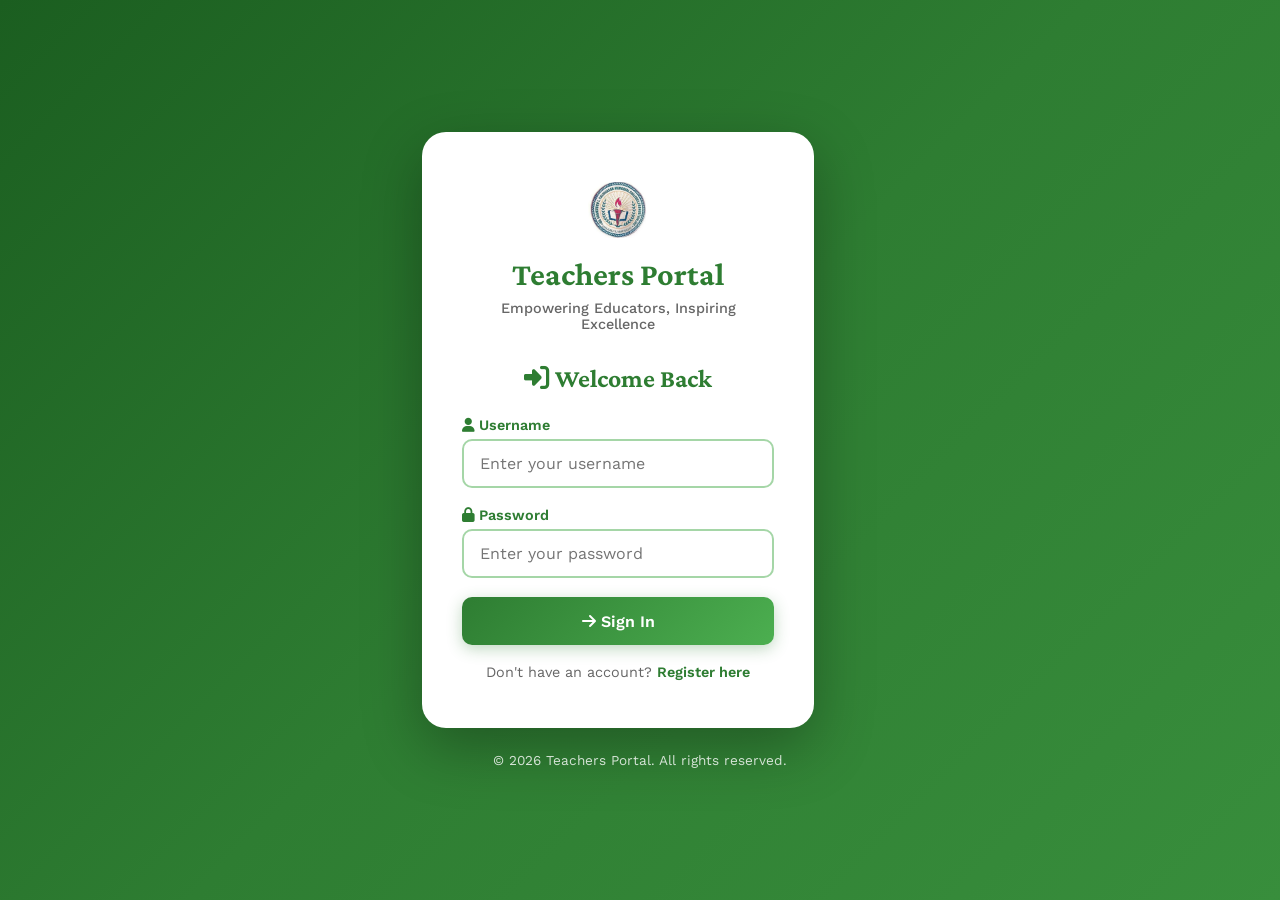
<file: index.html>
<!DOCTYPE html>
<html lang="en">
<head>
<meta charset="UTF-8" />
<meta name="viewport" content="width=device-width, initial-scale=1" />
<title>Teachers Portal | Login</title>
<link rel="preconnect" href="https://fonts.googleapis.com">
<link rel="preconnect" href="https://fonts.gstatic.com" crossorigin>
<link href="https://fonts.googleapis.com/css2?family=Crimson+Pro:wght@400;600;700&family=Work+Sans:wght@400;500;600;700&display=swap" rel="stylesheet">
<link rel="stylesheet" href="https://cdnjs.cloudflare.com/ajax/libs/font-awesome/6.5.0/css/all.min.css" />
<style>
:root {
  --primary-green: #2e7d32;
  --dark-green: #1b5e20;
  --light-green: #4caf50;
}

* {
  margin: 0;
  padding: 0;
  box-sizing: border-box;
}

body {
  font-family: 'Work Sans', sans-serif;
  background: linear-gradient(135deg, #1b5e20 0%, #2e7d32 50%, #388e3c 100%);
  display: flex;
  align-items: center;
  justify-content: center;
  min-height: 100vh;
}

.login-card {
  background: white;
  border-radius: 24px;
  padding: 3rem 2.5rem;
  box-shadow: 0 20px 60px rgba(0, 0, 0, 0.3);
  max-width: 450px;
  width: 90%;
  animation: fadeInUp 0.6s ease-out;
}

@keyframes fadeInUp {
  from { opacity: 0; transform: translateY(30px); }
  to { opacity: 1; transform: translateY(0); }
}

.login-header {
  text-align: center;
  margin-bottom: 2rem;
}

/* SMALL LOGO - 60px */
.login-logo {
  width: 60px;
  height: 60px;
  object-fit: contain;
  margin-bottom: 1rem;
  display: block;
  margin-left: auto;
  margin-right: auto;
}

.login-header h1 {
  font-family: 'Crimson Pro', serif;
  font-size: 2rem;
  font-weight: 700;
  color: var(--primary-green);
  margin-bottom: 0.5rem;
}

.login-header .subtitle {
  font-size: 0.9rem;
  color: #666;
  font-weight: 500;
}

.auth-section h2 {
  font-family: 'Crimson Pro', serif;
  font-size: 1.6rem;
  color: var(--primary-green);
  margin-bottom: 1.5rem;
  text-align: center;
}

.form-group {
  margin-bottom: 1.2rem;
}

.form-group label {
  display: block;
  font-weight: 600;
  color: var(--primary-green);
  margin-bottom: 0.4rem;
  font-size: 0.9rem;
}

.form-group input {
  width: 100%;
  padding: 0.8rem 1rem;
  border: 2px solid #a5d6a7;
  border-radius: 10px;
  font-size: 1rem;
  transition: all 0.3s ease;
  font-family: 'Work Sans', sans-serif;
}

.form-group input:focus {
  outline: none;
  border-color: var(--primary-green);
  box-shadow: 0 0 0 4px rgba(46, 125, 50, 0.1);
}

.btn {
  width: 100%;
  padding: 0.9rem;
  border: none;
  border-radius: 10px;
  font-size: 1rem;
  font-weight: 600;
  cursor: pointer;
  transition: all 0.3s ease;
  font-family: 'Work Sans', sans-serif;
  background: linear-gradient(135deg, var(--primary-green), var(--light-green));
  color: white;
  box-shadow: 0 4px 15px rgba(46, 125, 50, 0.3);
}

.btn:hover {
  transform: translateY(-2px);
  box-shadow: 0 6px 20px rgba(46, 125, 50, 0.4);
}

.btn:disabled {
  opacity: 0.7;
  cursor: not-allowed;
}

.error-message {
  color: #d32f2f;
  font-size: 0.85rem;
  margin-top: 0.8rem;
  text-align: center;
  font-weight: 500;
  display: none;
  background: #ffebee;
  padding: 0.6rem;
  border-radius: 8px;
}

.error-message:not(:empty) {
  display: block;
}

.auth-switch {
  text-align: center;
  margin-top: 1.2rem;
  font-size: 0.9rem;
  color: #666;
}

.auth-switch a {
  color: var(--primary-green);
  text-decoration: none;
  font-weight: 600;
}

.auth-switch a:hover {
  text-decoration: underline;
}

.login-footer {
  text-align: center;
  margin-top: 1.5rem;
  color: rgba(255, 255, 255, 0.8);
  font-size: 0.85rem;
}
</style>
</head>
<body>
<div style="width: 100%; max-width: 500px; padding: 2rem;">
  <div class="login-card">
    <div class="login-header">
      <img src="2c41ee4a-1282-462a-ba5d-019375e704b4.jpg" alt="College Logo" class="login-logo" />
      <h1>Teachers Portal</h1>
      <p class="subtitle">Empowering Educators, Inspiring Excellence</p>
    </div>

    <!-- Login Section -->
    <section id="login-section" class="auth-section">
      <h2><i class="fas fa-sign-in-alt"></i> Welcome Back</h2>
      <form id="login-form" onsubmit="return false;">
        <div class="form-group">
          <label for="username"><i class="fas fa-user"></i> Username</label>
          <input type="text" id="username" autocomplete="off" placeholder="Enter your username" />
        </div>
        <div class="form-group">
          <label for="password"><i class="fas fa-lock"></i> Password</label>
          <input type="password" id="password" autocomplete="off" placeholder="Enter your password" />
        </div>
        <button type="button" id="login-btn" class="btn">
          <i class="fas fa-arrow-right"></i> Sign In
        </button>
        <p id="login-error" class="error-message"></p>
      </form>
      <p class="auth-switch">Don't have an account? <a href="#" id="show-register">Register here</a></p>
    </section>

    <!-- Register Section -->
    <section id="register-section" class="auth-section" style="display:none;">
      <h2><i class="fas fa-user-plus"></i> Create Account</h2>
      <form id="register-form" onsubmit="return false;">
        <div class="form-group">
          <label for="register-username"><i class="fas fa-user"></i> Username</label>
          <input type="text" id="register-username" autocomplete="off" placeholder="Choose a username" />
        </div>
        <div class="form-group">
          <label for="register-password"><i class="fas fa-lock"></i> Password</label>
          <input type="password" id="register-password" autocomplete="off" placeholder="Create a password" />
        </div>
        <div class="form-group">
          <label for="confirm-password"><i class="fas fa-lock"></i> Confirm Password</label>
          <input type="password" id="confirm-password" autocomplete="off" placeholder="Confirm your password" />
        </div>
        <button type="button" id="register-btn" class="btn">
          <i class="fas fa-user-check"></i> Create Account
        </button>
        <p id="register-error" class="error-message"></p>
      </form>
      <p class="auth-switch">Already have an account? <a href="#" id="show-login">Login here</a></p>
    </section>
  </div>

  <div class="login-footer">
    <p>&copy; 2026 Teachers Portal. All rights reserved.</p>
  </div>
</div>

<script>
document.addEventListener('DOMContentLoaded', () => {
  const loginSection = document.getElementById('login-section');
  const registerSection = document.getElementById('register-section');
  const showRegisterLink = document.getElementById('show-register');
  const showLoginLink = document.getElementById('show-login');
  const loginBtn = document.getElementById('login-btn');
  const registerBtn = document.getElementById('register-btn');
  const loginError = document.getElementById('login-error');
  const registerError = document.getElementById('register-error');

  // Show register form
  showRegisterLink.addEventListener('click', (e) => {
    e.preventDefault();
    loginSection.style.display = 'none';
    registerSection.style.display = 'block';
    loginError.textContent = '';
    registerError.textContent = '';
  });

  // Show login form
  showLoginLink.addEventListener('click', (e) => {
    e.preventDefault();
    registerSection.style.display = 'none';
    loginSection.style.display = 'block';
    loginError.textContent = '';
    registerError.textContent = '';
  });

  // Login handler
  loginBtn.addEventListener('click', () => {
    const username = document.getElementById('username').value.trim();
    const password = document.getElementById('password').value;

    loginError.textContent = '';

    if (!username || !password) {
      loginError.textContent = 'Please fill in all fields.';
      return;
    }

    loginBtn.innerHTML = '<i class="fas fa-spinner fa-spin"></i> Signing In...';
    loginBtn.disabled = true;

    setTimeout(() => {
      const users = JSON.parse(localStorage.getItem('users')) || [];
      const user = users.find(u => u.username === username);

      if (!user) {
        loginError.textContent = 'Username not registered. Please register first.';
        loginBtn.innerHTML = '<i class="fas fa-arrow-right"></i> Sign In';
        loginBtn.disabled = false;
        return;
      }

      if (user.password !== password) {
        loginError.textContent = 'Incorrect password. Please try again.';
        loginBtn.innerHTML = '<i class="fas fa-arrow-right"></i> Sign In';
        loginBtn.disabled = false;
        return;
      }

      localStorage.setItem('currentUser', username);
      loginBtn.innerHTML = '<i class="fas fa-check"></i> Success!';
      
      setTimeout(() => {
        window.location.href = 'home.html';
      }, 500);
    }, 600);
  });

  // Register handler
  registerBtn.addEventListener('click', () => {
    const username = document.getElementById('register-username').value.trim();
    const password = document.getElementById('register-password').value;
    const confirmPassword = document.getElementById('confirm-password').value;

    registerError.textContent = '';

    if (!username || !password || !confirmPassword) {
      registerError.textContent = 'Please fill in all fields.';
      return;
    }

    if (username.length < 3) {
      registerError.textContent = 'Username must be at least 3 characters long.';
      return;
    }

    if (password.length < 6) {
      registerError.textContent = 'Password must be at least 6 characters long.';
      return;
    }

    if (password !== confirmPassword) {
      registerError.textContent = 'Passwords do not match.';
      return;
    }

    registerBtn.innerHTML = '<i class="fas fa-spinner fa-spin"></i> Creating Account...';
    registerBtn.disabled = true;

    setTimeout(() => {
      const users = JSON.parse(localStorage.getItem('users')) || [];
      const userExists = users.some(u => u.username === username);

      if (userExists) {
        registerError.textContent = 'Username already exists. Please choose another.';
        registerBtn.innerHTML = '<i class="fas fa-user-check"></i> Create Account';
        registerBtn.disabled = false;
        return;
      }

      users.push({ username, password });
      localStorage.setItem('users', JSON.stringify(users));
      
      registerBtn.innerHTML = '<i class="fas fa-check"></i> Account Created!';
      
      setTimeout(() => {
        alert('Registration successful! You can now log in.');
        registerSection.style.display = 'none';
        loginSection.style.display = 'block';
        registerError.textContent = '';

        document.getElementById('register-username').value = '';
        document.getElementById('register-password').value = '';
        document.getElementById('confirm-password').value = '';
        
        registerBtn.innerHTML = '<i class="fas fa-user-check"></i> Create Account';
        registerBtn.disabled = false;
      }, 800);
    }, 600);
  });

  // Enter key support
  document.getElementById('password').addEventListener('keypress', (e) => {
    if (e.key === 'Enter') loginBtn.click();
  });

  document.getElementById('confirm-password').addEventListener('keypress', (e) => {
    if (e.key === 'Enter') registerBtn.click();
  });
});
</script>
</body>
</html>
</file>
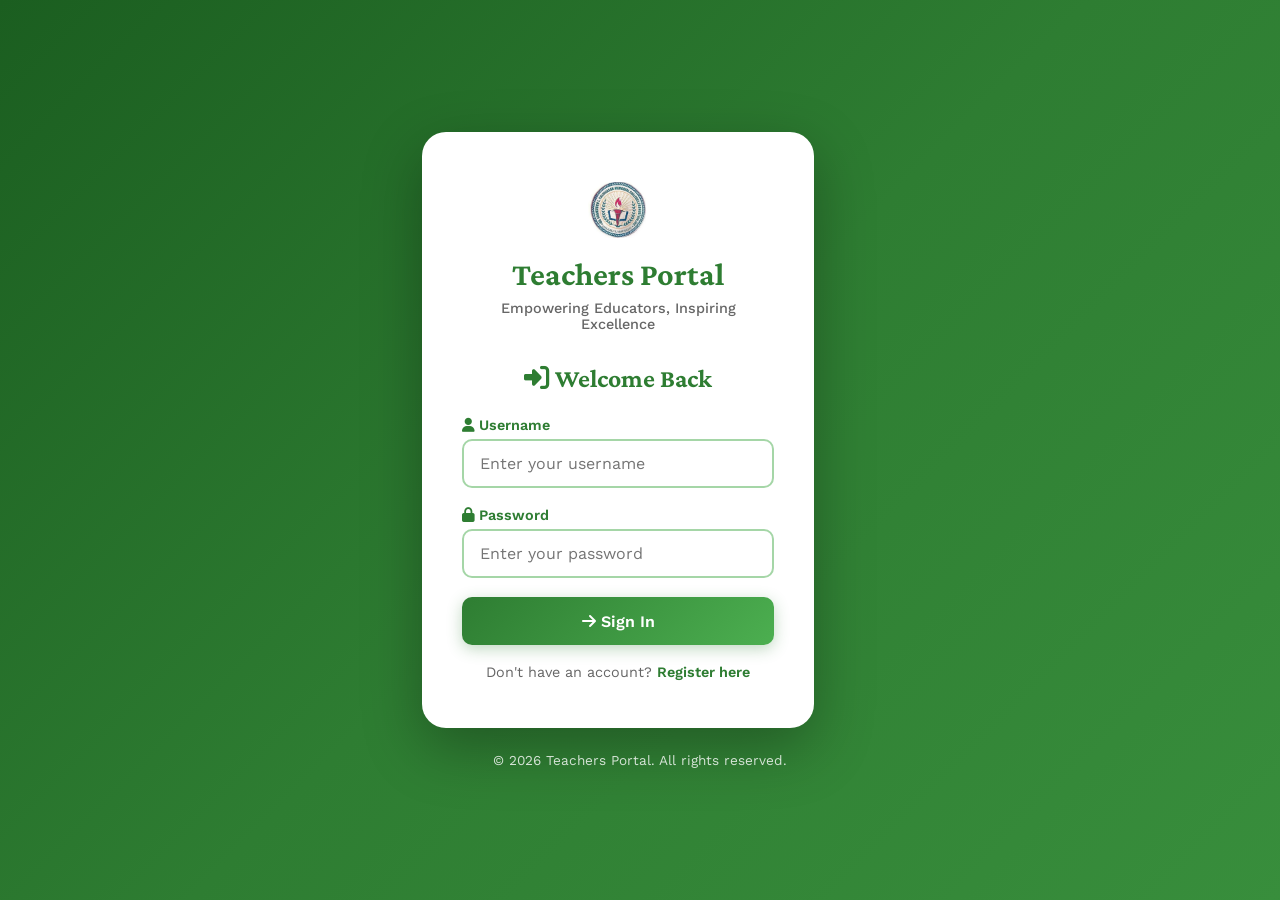
<file: announcements.html>
<!DOCTYPE html>
<html lang="en">
<head>
  <meta charset="UTF-8" />
  <meta name="viewport" content="width=device-width, initial-scale=1" />
  <title>Teachers Portal - Announcements</title>
  <link rel="preconnect" href="https://fonts.googleapis.com">
  <link rel="preconnect" href="https://fonts.gstatic.com" crossorigin>
  <link href="https://fonts.googleapis.com/css2?family=Crimson+Pro:wght@400;600;700&family=Work+Sans:wght@400;500;600;700&display=swap" rel="stylesheet">
  <link rel="stylesheet" href="https://cdnjs.cloudflare.com/ajax/libs/font-awesome/6.5.0/css/all.min.css" />
  <style>
    :root {
      --primary-green: #2e7d32;
      --dark-green: #1b5e20;
      --light-green: #4caf50;
      --accent-green: #66bb6a;
      --bg-light: #f5f9f7;
      --text-dark: #1b3a1a;
      --text-medium: #33691e;
      --border-light: #a5d6a7;
      --shadow: rgba(46, 125, 50, 0.1);
    }

    * {
      margin: 0;
      padding: 0;
      box-sizing: border-box;
    }

    body {
      font-family: 'Work Sans', sans-serif;
      background: linear-gradient(135deg, #f5f9f7 0%, #e8f5e9 100%);
      color: var(--text-dark);
      min-height: 100vh;
    }

    /* Header Styles */
    header {
      background: linear-gradient(135deg, var(--primary-green), var(--dark-green));
      color: white;
      padding: 1.2rem 2rem;
      display: flex;
      align-items: center;
      justify-content: space-between;
      box-shadow: 0 4px 20px var(--shadow);
      position: sticky;
      top: 0;
      z-index: 1000;
      animation: slideDown 0.5s ease-out;
    }

    @keyframes slideDown {
      from { transform: translateY(-100%); opacity: 0; }
      to { transform: translateY(0); opacity: 1; }
    }

    header h1 {
      font-family: 'Crimson Pro', serif;
      font-size: 1.8rem;
      font-weight: 700;
      letter-spacing: 0.5px;
    }

    header .logo {
      height: 55px;
      width: auto;
      filter: drop-shadow(0 2px 4px rgba(0,0,0,0.2));
      transition: transform 0.3s;
    }

    header .logo:hover {
      transform: scale(1.05);
    }

    nav {
      display: flex;
      gap: 0.5rem;
      flex-wrap: wrap;
    }

    .btn-nav {
      background-color: rgba(255, 255, 255, 0.1);
      border: 2px solid rgba(255, 255, 255, 0.3);
      color: white;
      padding: 0.6rem 1.2rem;
      border-radius: 10px;
      font-weight: 600;
      text-decoration: none;
      transition: all 0.3s ease;
      font-size: 0.95rem;
      backdrop-filter: blur(10px);
    }

    .btn-nav:hover {
      background-color: white;
      color: var(--primary-green);
      transform: translateY(-2px);
      box-shadow: 0 4px 12px rgba(0,0,0,0.2);
    }

    .btn-nav.btn-active {
      background-color: white;
      color: var(--primary-green);
      box-shadow: 0 2px 8px rgba(0,0,0,0.15);
    }

    .btn-nav.btn-logout {
      border-color: rgba(244, 67, 54, 0.8);
      background-color: rgba(244, 67, 54, 0.1);
      cursor: pointer;
    }

    .btn-nav.btn-logout:hover {
      background-color: #f44336;
      color: white;
      border-color: #f44336;
    }

    /* Container Styles */
    .container {
      max-width: 1000px;
      margin: 2rem auto;
      padding: 2rem;
      background: white;
      border-radius: 20px;
      box-shadow: 0 10px 40px var(--shadow);
      animation: fadeInUp 0.6s ease-out;
    }

    @keyframes fadeInUp {
      from { opacity: 0; transform: translateY(30px); }
      to { opacity: 1; transform: translateY(0); }
    }

    .container h2 {
      font-family: 'Crimson Pro', serif;
      color: var(--primary-green);
      font-size: 2rem;
      margin-bottom: 2rem;
      text-align: center;
      position: relative;
      padding-bottom: 1rem;
    }

    .container h2::after {
      content: '';
      position: absolute;
      bottom: 0;
      left: 50%;
      transform: translateX(-50%);
      width: 100px;
      height: 4px;
      background: linear-gradient(90deg, transparent, var(--light-green), transparent);
      border-radius: 2px;
    }

    /* Form Styles */
    form#add-announcement-form {
      display: flex;
      flex-direction: column;
      gap: 1rem;
      margin-bottom: 2rem;
      padding: 2rem;
      background: var(--bg-light);
      border-radius: 16px;
      box-shadow: 0 4px 15px var(--shadow);
    }

    form#add-announcement-form .form-group {
      display: flex;
      flex-direction: column;
    }

    form#add-announcement-form label {
      font-weight: 600;
      margin-bottom: 0.5rem;
      color: var(--primary-green);
      font-size: 0.95rem;
    }

    form#add-announcement-form label i {
      margin-right: 0.5rem;
    }

    form#add-announcement-form input[type="text"],
    form#add-announcement-form textarea,
    form#add-announcement-form select {
      padding: 0.8rem 1rem;
      border: 2px solid var(--border-light);
      border-radius: 10px;
      font-size: 1rem;
      color: var(--text-dark);
      font-family: 'Work Sans', sans-serif;
      transition: all 0.3s ease;
      background: white;
    }

    form#add-announcement-form input[type="text"]:focus,
    form#add-announcement-form textarea:focus,
    form#add-announcement-form select:focus {
      outline: none;
      border-color: var(--primary-green);
      box-shadow: 0 0 0 4px rgba(46, 125, 50, 0.1);
      transform: translateY(-2px);
    }

    form#add-announcement-form textarea {
      resize: vertical;
      min-height: 100px;
    }

    #add-announcement-btn {
      background: linear-gradient(135deg, var(--primary-green), var(--light-green));
      color: white;
      border: none;
      border-radius: 10px;
      padding: 0.9rem 1.5rem;
      font-weight: 600;
      font-size: 1rem;
      cursor: pointer;
      align-self: flex-start;
      box-shadow: 0 4px 15px rgba(46, 125, 50, 0.3);
      font-family: 'Work Sans', sans-serif;
      transition: all 0.3s ease;
    }

    #add-announcement-btn:hover {
      transform: translateY(-2px);
      box-shadow: 0 6px 20px rgba(46, 125, 50, 0.4);
    }

    #add-announcement-btn i {
      margin-right: 0.5rem;
    }

    /* View All Button */
    #view-all-btn {
      background: linear-gradient(135deg, var(--primary-green), var(--light-green));
      color: white;
      border: none;
      border-radius: 10px;
      padding: 0.9rem 1.5rem;
      font-weight: 600;
      font-size: 1rem;
      cursor: pointer;
      display: block;
      margin: 1.5rem auto;
      transition: all 0.3s ease;
      box-shadow: 0 4px 15px rgba(46, 125, 50, 0.3);
      font-family: 'Work Sans', sans-serif;
      width: 100%;
      max-width: 300px;
    }

    #view-all-btn:hover {
      transform: translateY(-2px);
      box-shadow: 0 6px 20px rgba(46, 125, 50, 0.4);
    }

    #view-all-btn i {
      margin-right: 0.5rem;
    }

    /* Announcement List */
    .announcement-list {
      margin-top: 2rem;
    }

    .announcement-item {
      background: var(--bg-light);
      border-left: 4px solid var(--light-green);
      border-radius: 12px;
      padding: 1.5rem;
      margin-bottom: 1.5rem;
      box-shadow: 0 2px 10px var(--shadow);
      transition: all 0.3s ease;
      animation: slideIn 0.4s ease-out;
    }

    @keyframes slideIn {
      from { opacity: 0; transform: translateX(-20px); }
      to { opacity: 1; transform: translateX(0); }
    }

    .announcement-item:hover {
      transform: translateX(5px);
      box-shadow: 0 4px 15px rgba(46, 125, 50, 0.2);
      border-left-color: var(--primary-green);
    }

    .announcement-item h3 {
      font-family: 'Crimson Pro', serif;
      color: var(--primary-green);
      margin-bottom: 0.8rem;
      font-size: 1.4rem;
      display: flex;
      align-items: center;
      gap: 0.5rem;
    }

    .announcement-item h3 i {
      color: var(--light-green);
    }

    .announcement-item p {
      margin-bottom: 1rem;
      line-height: 1.6;
      color: var(--text-dark);
    }

    .announcement-item small {
      color: #666;
      font-size: 0.85rem;
      display: block;
      margin-bottom: 0.8rem;
    }

    .announcement-item small i {
      margin-right: 0.3rem;
    }

    /* Action buttons */
    .action-buttons {
      display: inline-flex;
      gap: 0.5rem;
      margin-top: 0.5rem;
    }

    .action-buttons button {
      border: none;
      padding: 0.6rem 1rem;
      cursor: pointer;
      font-weight: 600;
      color: white;
      font-size: 0.85rem;
      border-radius: 8px;
      transition: all 0.3s ease;
      display: flex;
      align-items: center;
      gap: 0.4rem;
      font-family: 'Work Sans', sans-serif;
    }

    .action-buttons button i {
      font-size: 0.9rem;
    }

    .btn-edit {
      background: linear-gradient(135deg, #ff9800, #fb8c00);
      box-shadow: 0 2px 8px rgba(255, 152, 0, 0.3);
    }

    .btn-edit:hover {
      transform: translateY(-2px);
      box-shadow: 0 4px 12px rgba(255, 152, 0, 0.4);
    }

    .btn-delete {
      background: linear-gradient(135deg, #f44336, #e57373);
      box-shadow: 0 2px 8px rgba(244, 67, 54, 0.3);
    }

    .btn-delete:hover {
      transform: translateY(-2px);
      box-shadow: 0 4px 12px rgba(244, 67, 54, 0.4);
    }

    /* Type Badge */
    .type-badge {
      display: inline-block;
      padding: 0.3rem 0.8rem;
      border-radius: 20px;
      font-size: 0.75rem;
      font-weight: 600;
      margin-left: 0.5rem;
    }

    .type-badge.school-wide {
      background: linear-gradient(135deg, var(--light-green), var(--accent-green));
      color: white;
    }

    .type-badge.class-specific {
      background: linear-gradient(135deg, #2196F3, #42A5F5);
      color: white;
    }

    /* Responsive design */
    @media (max-width: 768px) {
      header {
        flex-direction: column;
        gap: 1rem;
      }

      nav {
        width: 100%;
        justify-content: center;
      }

      .btn-nav {
        font-size: 0.85rem;
        padding: 0.5rem 0.8rem;
      }

      .container {
        padding: 1.5rem;
        margin: 1rem;
      }

      form#add-announcement-form {
        padding: 1.5rem;
      }

      .announcement-item {
        padding: 1rem;
      }

      .announcement-item h3 {
        font-size: 1.2rem;
      }
    }
  </style>
</head>
<body>
  <header>
    <h1><i class="fas fa-bullhorn"></i> Teachers Portal - Announcements</h1>
    <nav>
      <a href="home.html" class="btn-nav"><i class="fas fa-home"></i> Home</a>
      <a href="events.html" class="btn-nav"><i class="fas fa-calendar-alt"></i> Events</a>
      <a href="schedule.html" class="btn-nav"><i class="fas fa-clock"></i> Schedule</a>
      <a href="grading.html" class="btn-nav"><i class="fas fa-graduation-cap"></i> Grading</a>
      <a href="attendance.html" class="btn-nav"><i class="fas fa-user-check"></i> Attendance</a>
      <a href="announcements.html" class="btn-nav btn-active"><i class="fas fa-bullhorn"></i> Announcements</a>
      <a href="reports.html" class="btn-nav"><i class="fas fa-chart-bar"></i> Reports</a>
       <a href="lessonplan.html" class="btn-nav"><i class="fas fa-book-open"></i> Lesson Plan</a>
      <button onclick="logout()" class="btn-nav btn-logout"><i class="fas fa-sign-out-alt"></i> Logout</button>
    </nav>
    <img src="2c41ee4a-1282-462a-ba5d-019375e704b4.jpg" alt="College Logo" class="logo" />
  </header>

  <section class="container">
    <h2><i class="fas fa-megaphone"></i> Manage Announcements</h2>

    <form id="add-announcement-form">
      <div class="form-group">
        <label for="announcement-title"><i class="fas fa-heading"></i> Title</label>
        <input type="text" id="announcement-title" placeholder="Enter announcement title" required />
      </div>
      <div class="form-group">
        <label for="announcement-type"><i class="fas fa-tag"></i> Type</label>
        <select id="announcement-type" required>
          <option value="" disabled selected>Select type</option>
          <option value="school-wide">School-wide</option>
          <option value="class-specific">Class-specific</option>
        </select>
      </div>
      <div class="form-group">
        <label for="announcement-class"><i class="fas fa-chalkboard"></i> Class (if class-specific)</label>
        <input type="text" id="announcement-class" placeholder="Enter class/course" />
      </div>
      <div class="form-group">
        <label for="announcement-content"><i class="fas fa-align-left"></i> Content</label>
        <textarea id="announcement-content" rows="4" placeholder="Enter announcement content" required></textarea>
      </div>
      <button type="submit" id="add-announcement-btn">
        <i class="fas fa-paper-plane"></i> Post New Announcement
      </button>
    </form>

    <button id="view-all-btn"><i class="fas fa-eye"></i> View All Announcements</button>

    <div id="announcement-list" class="announcement-list" style="display: none;"></div>
  </section>

  <script>
    function logout() {
      if (confirm('Are you sure you want to logout?')) {
        localStorage.removeItem('currentUser');
        location.href = 'index.html';
      }
    }

    // Check if user is logged in
    if (!localStorage.getItem('currentUser')) {
      window.location.href = 'index.html';
    }

    let announcementsData = [];

    function loadData() {
      const currentUser = localStorage.getItem('currentUser');
      if (!currentUser) return;
      const data = localStorage.getItem('announcementsData_' + currentUser);
      if (data) {
        announcementsData = JSON.parse(data);
      } else {
        announcementsData = [];
      }
    }

    function saveData() {
      const currentUser = localStorage.getItem('currentUser');
      if (!currentUser) return;
      localStorage.setItem('announcementsData_' + currentUser, JSON.stringify(announcementsData));
    }

    function renderAnnouncements() {
      const container = document.getElementById('announcement-list');
      container.innerHTML = '';

      if (announcementsData.length === 0) {
        container.style.display = 'none';
        return;
      }

      announcementsData.forEach((announcement, index) => {
        const div = document.createElement('div');
        div.className = 'announcement-item';
        
        const typeIcon = announcement.type === 'school-wide' ? 
          '<i class="fas fa-school"></i>' : 
          '<i class="fas fa-chalkboard-teacher"></i>';
        
        div.innerHTML = `
          <h3>
            ${typeIcon}
            ${announcement.title}
            <span class="type-badge ${announcement.type}">${announcement.type === 'school-wide' ? 'School-wide' : 'Class-specific'}</span>
          </h3>
          <p>${announcement.content}</p>
          <small>
            <i class="fas fa-calendar-alt"></i> Posted: ${new Date(announcement.date).toLocaleDateString()}
            ${announcement.class ? `<br><i class="fas fa-chalkboard"></i> Class: ${announcement.class}` : ''}
          </small>
          <div class="action-buttons">
            <button class="btn-edit" onclick="editAnnouncement(${index})">
              <i class="fas fa-edit"></i> Edit
            </button>
            <button class="btn-delete" onclick="deleteAnnouncement(${index})">
              <i class="fas fa-trash"></i> Delete
            </button>
          </div>
        `;
        container.appendChild(div);
      });

      container.style.display = 'block';
    }

    function editAnnouncement(index) {
      const ann = announcementsData[index];
      document.getElementById('announcement-title').value = ann.title;
      document.getElementById('announcement-type').value = ann.type;
      document.getElementById('announcement-class').value = ann.class || '';
      document.getElementById('announcement-content').value = ann.content;

      // Remove old and add new on submit
      announcementsData.splice(index, 1);
      saveData();
      renderAnnouncements();
    }

    function deleteAnnouncement(index) {
      if (confirm('Delete this announcement?')) {
        announcementsData.splice(index, 1);
        saveData();
        renderAnnouncements();
      }
    }

    document.getElementById('add-announcement-form').addEventListener('submit', function(e) {
      e.preventDefault();
      const title = document.getElementById('announcement-title').value.trim();
      const type = document.getElementById('announcement-type').value;
      const className = document.getElementById('announcement-class').value.trim();
      const content = document.getElementById('announcement-content').value.trim();

      if (!title || !type || !content) {
        alert('Please fill required fields.');
        return;
      }

      if (type === 'class-specific' && !className) {
        alert('Please specify a class for class-specific announcements.');
        return;
      }

      announcementsData.unshift({
        title,
        type,
        class: type === 'class-specific' ? className : '',
        content,
        date: new Date().toISOString()
      });

      saveData();
      this.reset();
      alert('Announcement posted successfully!');
      renderAnnouncements();
    });
    

    document.getElementById('view-all-btn').addEventListener('click', renderAnnouncements);

    loadData();
    renderAnnouncements();
  </script>
</body>
</html>
</file>
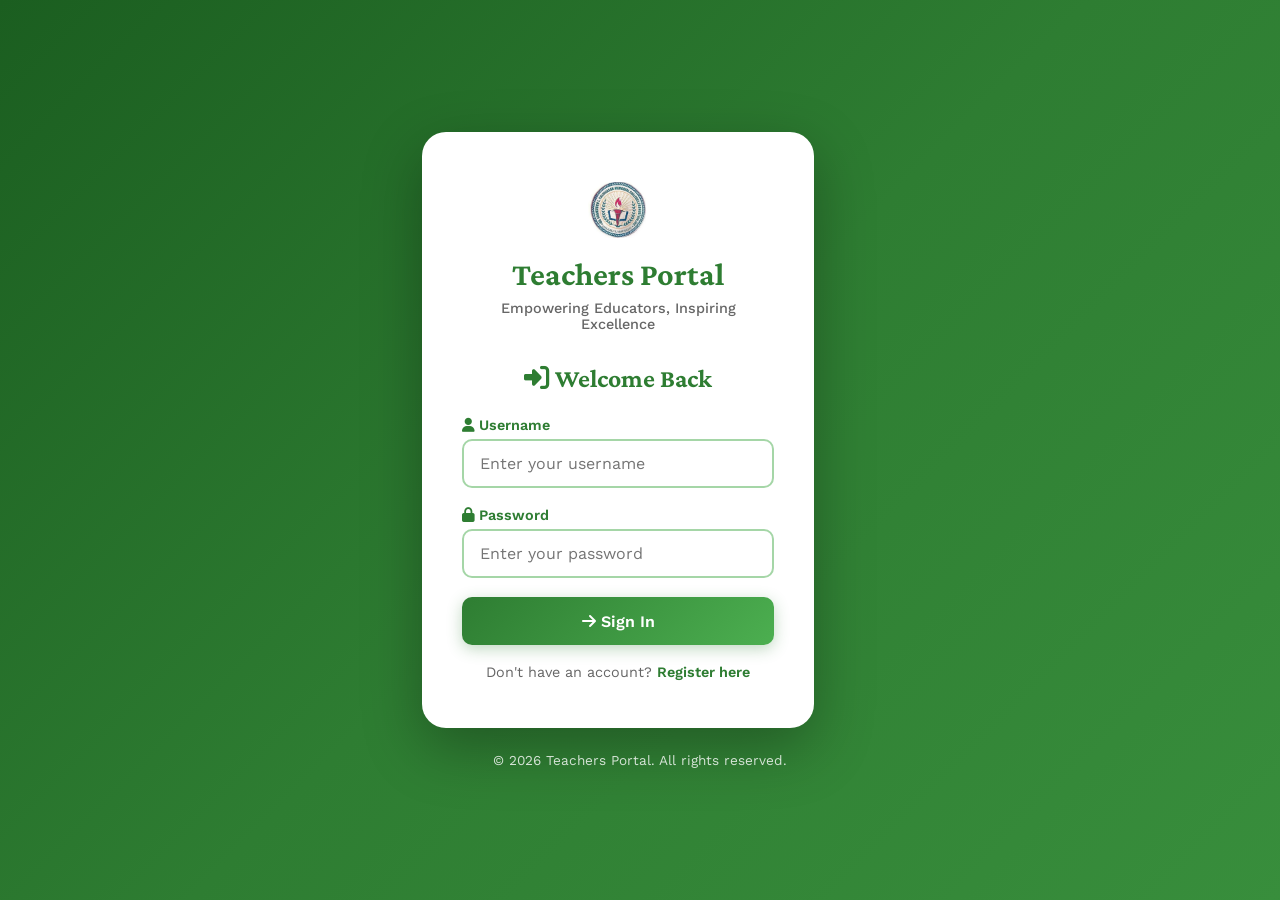
<file: attendance.html>
<!DOCTYPE html>
<html lang="en">
<head>
  <meta charset="UTF-8" />
  <meta name="viewport" content="width=device-width, initial-scale=1" />
  <title>Teachers Portal - Attendance</title>
  <link rel="preconnect" href="https://fonts.googleapis.com">
  <link rel="preconnect" href="https://fonts.gstatic.com" crossorigin>
  <link href="https://fonts.googleapis.com/css2?family=Crimson+Pro:wght@400;600;700&family=Work+Sans:wght@400;500;600;700&display=swap" rel="stylesheet">
  <link rel="stylesheet" href="https://cdnjs.cloudflare.com/ajax/libs/font-awesome/6.5.0/css/all.min.css" />
  <style>
    :root {
      --primary-green: #2e7d32;
      --dark-green: #1b5e20;
      --light-green: #4caf50;
      --accent-green: #66bb6a;
      --bg-light: #f5f9f7;
      --text-dark: #1b3a1a;
      --text-medium: #33691e;
      --border-light: #a5d6a7;
      --shadow: rgba(46, 125, 50, 0.1);
    }

    * {
      margin: 0;
      padding: 0;
      box-sizing: border-box;
    }

    body {
      font-family: 'Work Sans', sans-serif;
      background: linear-gradient(135deg, #f5f9f7 0%, #e8f5e9 100%);
      color: var(--text-dark);
      min-height: 100vh;
    }

    /* Header Styles */
    header {
      background: linear-gradient(135deg, var(--primary-green), var(--dark-green));
      color: white;
      padding: 1.2rem 2rem;
      display: flex;
      align-items: center;
      justify-content: space-between;
      box-shadow: 0 4px 20px var(--shadow);
      position: sticky;
      top: 0;
      z-index: 1000;
      animation: slideDown 0.5s ease-out;
    }

    @keyframes slideDown {
      from { transform: translateY(-100%); opacity: 0; }
      to { transform: translateY(0); opacity: 1; }
    }

    header h1 {
      font-family: 'Crimson Pro', serif;
      font-size: 1.8rem;
      font-weight: 700;
      letter-spacing: 0.5px;
    }

    header .logo {
      height: 55px;
      width: auto;
      filter: drop-shadow(0 2px 4px rgba(0,0,0,0.2));
      transition: transform 0.3s;
    }

    header .logo:hover {
      transform: scale(1.05);
    }

    nav {
      display: flex;
      gap: 0.5rem;
      flex-wrap: wrap;
    }

    .btn-nav {
      background-color: rgba(255, 255, 255, 0.1);
      border: 2px solid rgba(255, 255, 255, 0.3);
      color: white;
      padding: 0.6rem 1.2rem;
      border-radius: 10px;
      font-weight: 600;
      text-decoration: none;
      transition: all 0.3s ease;
      font-size: 0.95rem;
      backdrop-filter: blur(10px);
    }

    .btn-nav:hover {
      background-color: white;
      color: var(--primary-green);
      transform: translateY(-2px);
      box-shadow: 0 4px 12px rgba(0,0,0,0.2);
    }

    .btn-nav.btn-active {
      background-color: white;
      color: var(--primary-green);
      box-shadow: 0 2px 8px rgba(0,0,0,0.15);
    }

    .btn-nav.btn-logout {
      border-color: rgba(244, 67, 54, 0.8);
      background-color: rgba(244, 67, 54, 0.1);
      cursor: pointer;
    }

    .btn-nav.btn-logout:hover {
      background-color: #f44336;
      color: white;
      border-color: #f44336;
    }

    /* Container Styles */
    .container {
      max-width: 1200px;
      margin: 2rem auto;
      padding: 2rem;
      background: white;
      border-radius: 20px;
      box-shadow: 0 10px 40px var(--shadow);
      animation: fadeInUp 0.6s ease-out;
    }

    @keyframes fadeInUp {
      from { opacity: 0; transform: translateY(30px); }
      to { opacity: 1; transform: translateY(0); }
    }

    .container h2 {
      font-family: 'Crimson Pro', serif;
      color: var(--primary-green);
      font-size: 2rem;
      margin-bottom: 2rem;
      text-align: center;
      position: relative;
      padding-bottom: 1rem;
    }

    .container h2::after {
      content: '';
      position: absolute;
      bottom: 0;
      left: 50%;
      transform: translateX(-50%);
      width: 100px;
      height: 4px;
      background: linear-gradient(90deg, transparent, var(--light-green), transparent);
      border-radius: 2px;
    }

    /* Form Styles */
    form#mark-attendance-form {
      display: flex;
      flex-wrap: wrap;
      gap: 1rem;
      margin-bottom: 2rem;
      padding: 2rem;
      background: var(--bg-light);
      border-radius: 16px;
      box-shadow: 0 4px 15px var(--shadow);
    }

    form#mark-attendance-form .form-group {
      display: flex;
      flex-direction: column;
      min-width: 150px;
      flex: 1 1 150px;
    }

    form#mark-attendance-form label {
      font-weight: 600;
      margin-bottom: 0.5rem;
      color: var(--primary-green);
      font-size: 0.95rem;
    }

    form#mark-attendance-form label i {
      margin-right: 0.5rem;
    }

    form#mark-attendance-form input[type="text"],
    form#mark-attendance-form select,
    form#mark-attendance-form input[type="date"] {
      padding: 0.8rem 1rem;
      border: 2px solid var(--border-light);
      border-radius: 10px;
      font-size: 1rem;
      color: var(--text-dark);
      font-family: 'Work Sans', sans-serif;
      transition: all 0.3s ease;
      background: white;
    }

    form#mark-attendance-form input[type="text"]:focus,
    form#mark-attendance-form select:focus,
    form#mark-attendance-form input[type="date"]:focus {
      outline: none;
      border-color: var(--primary-green);
      box-shadow: 0 0 0 4px rgba(46, 125, 50, 0.1);
      transform: translateY(-2px);
    }

    #mark-attendance-btn {
      background: linear-gradient(135deg, var(--primary-green), var(--light-green));
      color: white;
      border: none;
      border-radius: 10px;
      padding: 0.9rem 1.5rem;
      font-weight: 600;
      font-size: 1rem;
      cursor: pointer;
      flex-shrink: 0;
      align-self: flex-end;
      box-shadow: 0 4px 15px rgba(46, 125, 50, 0.3);
      font-family: 'Work Sans', sans-serif;
      transition: all 0.3s ease;
    }

    #mark-attendance-btn:hover {
      transform: translateY(-2px);
      box-shadow: 0 6px 20px rgba(46, 125, 50, 0.4);
    }

    #mark-attendance-btn i {
      margin-right: 0.5rem;
    }

    /* Button Styles */
    #view-records-btn, #generate-report-btn {
      background: linear-gradient(135deg, var(--primary-green), var(--light-green));
      color: white;
      border: none;
      border-radius: 10px;
      padding: 0.9rem 1.5rem;
      font-weight: 600;
      font-size: 1rem;
      cursor: pointer;
      display: block;
      margin: 1rem auto;
      transition: all 0.3s ease;
      box-shadow: 0 4px 15px rgba(46, 125, 50, 0.3);
      font-family: 'Work Sans', sans-serif;
      width: 100%;
      max-width: 300px;
    }

    #view-records-btn:hover, #generate-report-btn:hover {
      transform: translateY(-2px);
      box-shadow: 0 6px 20px rgba(46, 125, 50, 0.4);
    }

    /* Filter Container */
    #filter-container {
      background: var(--bg-light);
      padding: 1.5rem;
      border-radius: 12px;
      margin: 1.5rem 0;
      text-align: center;
      box-shadow: 0 2px 10px var(--shadow);
    }

    #filter-container label {
      font-weight: 600;
      color: var(--primary-green);
      margin-right: 0.5rem;
      font-size: 0.95rem;
    }

    #filter-container select {
      padding: 0.6rem 1rem;
      border: 2px solid var(--border-light);
      border-radius: 8px;
      margin-right: 1rem;
      font-family: 'Work Sans', sans-serif;
      color: var(--text-dark);
      transition: all 0.3s ease;
    }

    #filter-container select:focus {
      outline: none;
      border-color: var(--primary-green);
      box-shadow: 0 0 0 3px rgba(46, 125, 50, 0.1);
    }

    /* Percentage Display */
    #percentage-display {
      text-align: center;
      font-weight: 700;
      color: var(--primary-green);
      margin: 1.5rem 0;
      font-size: 1.1rem;
      font-family: 'Crimson Pro', serif;
      padding: 1rem;
      background: var(--bg-light);
      border-radius: 10px;
      box-shadow: 0 2px 10px var(--shadow);
    }

    /* Table Styles */
    .table-wrapper {
      overflow-x: auto;
      border-radius: 12px;
      box-shadow: 0 4px 15px rgba(0, 0, 0, 0.1);
      margin: 2rem 0;
    }

    .attendance-table {
      width: 100%;
      border-collapse: collapse;
      background-color: white;
    }

    .attendance-table thead {
      background: linear-gradient(135deg, var(--primary-green), var(--dark-green));
      color: white;
    }

    .attendance-table thead th {
      text-align: center;
      padding: 1rem;
      font-weight: 700;
      letter-spacing: 0.5px;
      font-family: 'Work Sans', sans-serif;
    }

    .attendance-table tbody tr {
      transition: all 0.3s ease;
      border-bottom: 1px solid #e0e0e0;
    }

    .attendance-table tbody tr:hover {
      background-color: var(--bg-light);
      transform: translateX(3px);
    }

    .attendance-table tbody td {
      text-align: center;
      padding: 1rem;
      color: var(--text-dark);
      font-weight: 500;
    }

    /* Action buttons */
    .action-buttons {
      display: inline-flex;
      gap: 0.5rem;
    }

    .action-buttons button {
      border: none;
      padding: 0.6rem 1rem;
      cursor: pointer;
      font-weight: 600;
      color: white;
      font-size: 0.85rem;
      border-radius: 8px;
      transition: all 0.3s ease;
      display: flex;
      align-items: center;
      gap: 0.4rem;
      font-family: 'Work Sans', sans-serif;
    }

    .action-buttons button i {
      font-size: 0.9rem;
    }

    .action-buttons button.btn-remove {
      background: linear-gradient(135deg, #f44336, #e57373);
      box-shadow: 0 2px 8px rgba(244, 67, 54, 0.3);
    }

    .action-buttons button.btn-remove:hover {
      transform: translateY(-2px);
      box-shadow: 0 4px 12px rgba(244, 67, 54, 0.4);
    }

    /* Responsive design */
    @media (max-width: 768px) {
      header {
        flex-direction: column;
        gap: 1rem;
      }

      nav {
        width: 100%;
        justify-content: center;
      }

      .btn-nav {
        font-size: 0.85rem;
        padding: 0.5rem 0.8rem;
      }

      .container {
        padding: 1.5rem;
        margin: 1rem;
      }

      form#mark-attendance-form {
        padding: 1.5rem;
      }

      #filter-container {
        padding: 1rem;
      }

      #filter-container label,
      #filter-container select {
        display: block;
        margin: 0.5rem auto;
        width: 100%;
        max-width: 300px;
      }
    }
  </style>
</head>
<body>
  <header>
    <h1><i class="fas fa-user-check"></i> Teachers Portal - Attendance</h1>
    <nav>
      <a href="home.html" class="btn-nav"><i class="fas fa-home"></i> Home</a>
      <a href="events.html" class="btn-nav"><i class="fas fa-calendar-alt"></i> Events</a>
      <a href="schedule.html" class="btn-nav"><i class="fas fa-clock"></i> Schedule</a>
      <a href="grading.html" class="btn-nav"><i class="fas fa-graduation-cap"></i> Grading</a>
      <a href="attendance.html" class="btn-nav btn-active"><i class="fas fa-user-check"></i> Attendance</a>
      <a href="announcements.html" class="btn-nav"><i class="fas fa-bullhorn"></i> Announcements</a>
      <a href="reports.html" class="btn-nav"><i class="fas fa-chart-bar"></i> Reports</a>
       <a href="lessonplan.html" class="btn-nav"><i class="fas fa-book-open"></i> Lesson Plan</a>
      <button onclick="logout()" class="btn-nav btn-logout"><i class="fas fa-sign-out-alt"></i> Logout</button>
    </nav>
    <img src="2c41ee4a-1282-462a-ba5d-019375e704b4.jpg" alt="College Logo" class="logo" />
  </header>

  <section class="container">
    <h2><i class="fas fa-clipboard-check"></i> Mark Attendance</h2>

    <form id="mark-attendance-form">
      <div class="form-group">
        <label for="level"><i class="fas fa-layer-group"></i> Level</label>
        <select id="level" required>
          <option value="" disabled selected>Select level</option>
          <option value="college">College</option>
          <option value="elementary">Elementary</option>
        </select>
      </div>
      <div class="form-group">
        <label for="student-name"><i class="fas fa-user"></i> Student Name</label>
        <input type="text" id="student-name" placeholder="Enter student name" required />
      </div>
      <div class="form-group">
        <label for="course-section" id="course-section-label"><i class="fas fa-book"></i> Course/Section</label>
        <input type="text" id="course-section" placeholder="Enter course or section" required />
        <select id="course-select" style="display: none;">
          <option value="" disabled selected>Select course</option>
          <option value="BSCS">BSCS</option>
          <option value="EDUC">EDUC</option>
          <option value="BSBA">BSBA</option>
          <option value="Midwifery">Midwifery</option>
        </select>
      </div>
      <div class="form-group">
        <label for="attendance-date"><i class="fas fa-calendar"></i> Date</label>
        <input type="date" id="attendance-date" required />
      </div>
      <div class="form-group">
        <label for="status"><i class="fas fa-check-circle"></i> Status</label>
        <select id="status" required>
          <option value="" disabled selected>Select status</option>
          <option value="present">Present</option>
          <option value="absent">Absent</option>
          <option value="late">Late</option>
        </select>
      </div>
      <button type="submit" id="mark-attendance-btn">
        <i class="fas fa-check-double"></i> Mark Attendance
      </button>
    </form>

    <button id="view-records-btn"><i class="fas fa-eye"></i> View Records</button>

    <div id="filter-container" style="display: none;">
      <label for="filter-course"><i class="fas fa-filter"></i> Filter by Course:</label>
      <select id="filter-course">
        <option value="all">All Courses</option>
      </select>
      <label for="filter-date"><i class="fas fa-calendar-day"></i> Filter by Date:</label>
      <select id="filter-date">
        <option value="all">All Dates</option>
      </select>
    </div>

    <div id="percentage-display"></div>

    <div class="table-wrapper" style="display: none;" id="table-wrapper">
      <table id="attendance-list" class="attendance-table">
        <thead>
          <tr>
            <th><i class="fas fa-layer-group"></i> Level</th>
            <th><i class="fas fa-user"></i> Student</th>
            <th><i class="fas fa-book"></i> Course/Section</th>
            <th><i class="fas fa-calendar"></i> Date</th>
            <th><i class="fas fa-check-circle"></i> Status</th>
            <th><i class="fas fa-cog"></i> Actions</th>
          </tr>
        </thead>
        <tbody></tbody>
      </table>
    </div>

    <button id="generate-report-btn" style="display: none;"><i class="fas fa-file-download"></i> Generate Report</button>
  </section>

  <script>
    function logout() {
      if (confirm('Are you sure you want to logout?')) {
        const currentUser = localStorage.getItem('currentUser');
        if (currentUser) {
          localStorage.removeItem('attendanceData_' + currentUser);
        }
        localStorage.removeItem('currentUser');
        location.href = 'index.html';
      }
    }

    // Check if user is logged in
    if (!localStorage.getItem('currentUser')) {
      window.location.href = 'index.html';
    }

    let attendanceData = {};
    let currentDateFilter = 'all';
    let currentCourseFilter = 'all';

    function loadData() {
      const currentUser = localStorage.getItem('currentUser');
      if (!currentUser) return;
      const data = localStorage.getItem('attendanceData_' + currentUser);
      if (data) {
        attendanceData = JSON.parse(data);
      } else {
        attendanceData = {};
      }
    }

    function saveData() {
      const currentUser = localStorage.getItem('currentUser');
      if (!currentUser) return;
      localStorage.setItem('attendanceData_' + currentUser, JSON.stringify(attendanceData));
    }

    function renderTable() {
      const tbody = document.querySelector('#attendance-list tbody');
      tbody.innerHTML = '';
      const tableWrapper = document.getElementById('table-wrapper');
      const generateBtn = document.getElementById('generate-report-btn');
      const filterContainer = document.getElementById('filter-container');
      const filterDateSelect = document.getElementById('filter-date');
      const filterCourseSelect = document.getElementById('filter-course');

      // Populate date filter select
      const dates = new Set();
      for (const key in attendanceData) {
        const records = attendanceData[key];
        records.forEach(record => dates.add(record.date));
      }
      filterDateSelect.innerHTML = '<option value="all">All Dates</option>';
      Array.from(dates).sort().forEach(date => {
        const option = document.createElement('option');
        option.value = date;
        option.textContent = date;
        filterDateSelect.appendChild(option);
      });
      filterDateSelect.value = currentDateFilter;

      // Populate course filter select
      const courses = new Set();
      for (const key in attendanceData) {
        const records = attendanceData[key];
        records.forEach(record => courses.add(record.courseSection));
      }
      filterCourseSelect.innerHTML = '<option value="all">All Courses</option>';
      Array.from(courses).sort().forEach(course => {
        const option = document.createElement('option');
        option.value = course;
        option.textContent = course;
        filterCourseSelect.appendChild(option);
      });
      filterCourseSelect.value = currentCourseFilter;

      let hasData = false;
      for (const key in attendanceData) {
        const records = attendanceData[key];
        if (records.length > 0) {
          records.forEach((record, index) => {
            const matchesDate = currentDateFilter === 'all' || record.date === currentDateFilter;
            const matchesCourse = currentCourseFilter === 'all' || record.courseSection === currentCourseFilter;
            if (matchesDate && matchesCourse) {
              hasData = true;
              const tr = document.createElement('tr');
              tr.innerHTML = `
                <td>${record.level.charAt(0).toUpperCase() + record.level.slice(1)}</td>
                <td>${record.name}</td>
                <td>${record.courseSection}</td>
                <td>${record.date}</td>
                <td>${record.status.toUpperCase()}</td>
                <td>
                  <div class="action-buttons">
                    <button class="btn-remove" data-group="${key}" data-index="${index}">
                      <i class="fa-solid fa-trash"></i> Remove
                    </button>
                  </div>
                </td>
              `;
              tbody.appendChild(tr);
            }
          });
        }
      }

      if (hasData) {
        tableWrapper.style.display = 'block';
        generateBtn.style.display = 'block';
        filterContainer.style.display = 'block';
        calculatePercentages();
      } else {
        tableWrapper.style.display = 'none';
        generateBtn.style.display = 'none';
        filterContainer.style.display = 'none';
        document.getElementById('percentage-display').innerHTML = '';
      }
    }

    function removeRecord(group, index) {
      if (confirm('Remove this attendance record?')) {
        attendanceData[group].splice(index, 1);
        if (attendanceData[group].length === 0) {
          delete attendanceData[group];
        }
        saveData();
        renderTable();
      }
    }

    // Event delegation for remove buttons
    document.getElementById('attendance-list').addEventListener('click', function(e) {
      if (e.target.closest('.btn-remove')) {
        const button = e.target.closest('.btn-remove');
        const group = button.dataset.group;
        const index = parseInt(button.dataset.index, 10);
        removeRecord(group, index);
      }
    });

    function calculatePercentages() {
      // Simple percentage calculation example
      const display = document.getElementById('percentage-display');
      let totalRecords = 0;
      let presentCount = 0;

      for (const key in attendanceData) {
        const records = attendanceData[key];
        records.forEach(record => {
          const matchesDate = currentDateFilter === 'all' || record.date === currentDateFilter;
          const matchesCourse = currentCourseFilter === 'all' || record.courseSection === currentCourseFilter;
          if (matchesDate && matchesCourse) {
            totalRecords++;
            if (record.status === 'present') {
              presentCount++;
            }
          }
        });
      }

      if (totalRecords > 0) {
        const percentage = ((presentCount / totalRecords) * 100).toFixed(1);
        display.innerHTML = `<p><i class="fas fa-chart-pie"></i> Average Attendance Percentage: ${percentage}% (${presentCount} present out of ${totalRecords} records)</p>`;
      } else {
        display.innerHTML = '';
      }
    }

    function generateReport() {
      // Simulate report generation (in real app, use library like jsPDF or XLSX)
      alert('Report generated and ready for download (simulated).');
    }

    document.getElementById('level').addEventListener('change', function() {
      const level = this.value;
      const label = document.getElementById('course-section-label');
      const input = document.getElementById('course-section');
      const select = document.getElementById('course-select');
      if (level === 'college') {
        label.innerHTML = '<i class="fas fa-book"></i> Course';
        input.style.display = 'none';
        select.style.display = 'block';
        select.required = true;
        input.required = false;
      } else if (level === 'elementary') {
        label.innerHTML = '<i class="fas fa-users"></i> Section';
        input.style.display = 'block';
        select.style.display = 'none';
        input.placeholder = 'Enter section';
        input.required = true;
        select.required = false;
      } else {
        label.innerHTML = '<i class="fas fa-book"></i> Course/Section';
        input.style.display = 'block';
        select.style.display = 'none';
        input.placeholder = 'Enter course or section';
        input.required = true;
        select.required = false;
      }
    });

    document.getElementById('mark-attendance-form').addEventListener('submit', function(e) {
      e.preventDefault();
      const level = document.getElementById('level').value;
      const name = document.getElementById('student-name').value.trim();
      let courseSection;
      if (level === 'college') {
        courseSection = document.getElementById('course-select').value.trim();
      } else {
        courseSection = document.getElementById('course-section').value.trim();
      }
      const date = document.getElementById('attendance-date').value;
      const status = document.getElementById('status').value;

      if (!level || !name || !courseSection || !date || !status) {
        alert('Please fill all fields.');
        return;
      }

      const group = `${level}_${courseSection}_${name}`;
      if (!attendanceData[group]) {
        attendanceData[group] = [];
      }

      // Check for duplicate
      const existing = attendanceData[group].find(record => record.date === date);
      if (existing) {
        alert('Attendance already marked for this student on this date.');
        return;
      }

      attendanceData[group].push({ level, name, courseSection, date, status });

      saveData();
      this.reset();
      alert('Attendance marked successfully!');
      renderTable();
    });

    document.getElementById('view-records-btn').addEventListener('click', () => {
      currentDateFilter = 'all';
      currentCourseFilter = 'all';
      renderTable();
    });
    document.getElementById('generate-report-btn').addEventListener('click', generateReport);
    document.getElementById('filter-date').addEventListener('change', function() {
      currentDateFilter = this.value;
      renderTable();
    });
    document.getElementById('filter-course').addEventListener('change', function() {
      currentCourseFilter = this.value;
      renderTable();
    });

    loadData();
    document.getElementById('attendance-date').valueAsDate = new Date();
  </script>
</body>
</html>
</file>
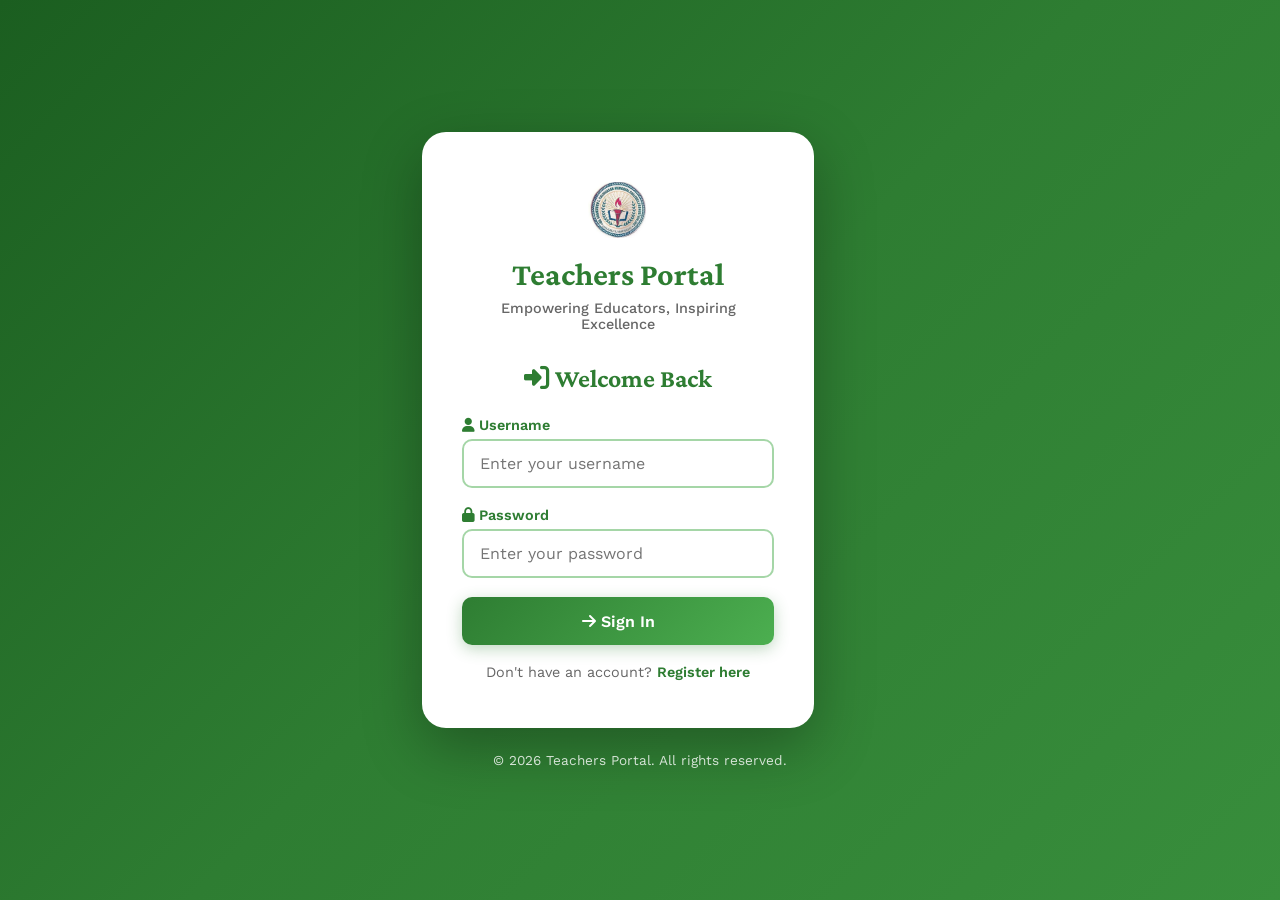
<file: events.html>
<!DOCTYPE html>
<html lang="en">
<head>
<meta charset="UTF-8" />
<meta name="viewport" content="width=device-width, initial-scale=1" />
<title>Teachers Portal - Events</title>
<link rel="preconnect" href="https://fonts.googleapis.com">
<link rel="preconnect" href="https://fonts.gstatic.com" crossorigin>
<link href="https://fonts.googleapis.com/css2?family=Crimson+Pro:wght@400;600;700&family=Work+Sans:wght@400;500;600;700&display=swap" rel="stylesheet">
<link rel="stylesheet" href="https://cdnjs.cloudflare.com/ajax/libs/font-awesome/6.5.0/css/all.min.css" />
<style>
:root {
  --primary-green: #2e7d32;
  --dark-green: #1b5e20;
  --light-green: #4caf50;
  --accent-green: #66bb6a;
  --bg-light: #f5f9f7;
  --text-dark: #1b3a1a;
  --text-medium: #33691e;
  --border-light: #a5d6a7;
  --shadow: rgba(46, 125, 50, 0.1);
}

* {
  margin: 0;
  padding: 0;
  box-sizing: border-box;
}

body {
  font-family: 'Work Sans', sans-serif;
  background: linear-gradient(135deg, #f5f9f7 0%, #e8f5e9 100%);
  color: var(--text-dark);
  min-height: 100vh;
}

/* Header Styles */
header {
  background: linear-gradient(135deg, var(--primary-green), var(--dark-green));
  color: white;
  padding: 1.2rem 2rem;
  display: flex;
  align-items: center;
  justify-content: space-between;
  box-shadow: 0 4px 20px var(--shadow);
  position: sticky;
  top: 0;
  z-index: 1000;
  animation: slideDown 0.5s ease-out;
}

@keyframes slideDown {
  from { transform: translateY(-100%); opacity: 0; }
  to { transform: translateY(0); opacity: 1; }
}

header h1 {
  font-family: 'Crimson Pro', serif;
  font-size: 1.8rem;
  font-weight: 700;
  letter-spacing: 0.5px;
}

header .logo {
  height: 55px;
  width: auto;
  filter: drop-shadow(0 2px 4px rgba(0,0,0,0.2));
  transition: transform 0.3s;
}

header .logo:hover {
  transform: scale(1.05);
}

nav {
  display: flex;
  gap: 0.5rem;
  flex-wrap: wrap;
}

.btn-nav {
  background-color: rgba(255, 255, 255, 0.1);
  border: 2px solid rgba(255, 255, 255, 0.3);
  color: white;
  padding: 0.6rem 1.2rem;
  border-radius: 10px;
  font-weight: 600;
  text-decoration: none;
  transition: all 0.3s ease;
  font-size: 0.95rem;
  backdrop-filter: blur(10px);
}

.btn-nav:hover {
  background-color: white;
  color: var(--primary-green);
  transform: translateY(-2px);
  box-shadow: 0 4px 12px rgba(0,0,0,0.2);
}

.btn-nav.btn-active {
  background-color: white;
  color: var(--primary-green);
  box-shadow: 0 2px 8px rgba(0,0,0,0.15);
}

.btn-nav.btn-logout {
  border-color: rgba(244, 67, 54, 0.8);
  background-color: rgba(244, 67, 54, 0.1);
  cursor: pointer;
}

.btn-nav.btn-logout:hover {
  background-color: #f44336;
  color: white;
  border-color: #f44336;
}

/* Container Styles */
.container {
  max-width: 1000px;
  margin: 2rem auto;
  padding: 2rem;
  background: white;
  border-radius: 20px;
  box-shadow: 0 10px 40px var(--shadow);
  animation: fadeInUp 0.6s ease-out;
}

@keyframes fadeInUp {
  from { opacity: 0; transform: translateY(30px); }
  to { opacity: 1; transform: translateY(0); }
}

.container h2 {
  font-family: 'Crimson Pro', serif;
  color: var(--primary-green);
  font-size: 2rem;
  margin-bottom: 2rem;
  text-align: center;
  position: relative;
  padding-bottom: 1rem;
}

.container h2::after {
  content: '';
  position: absolute;
  bottom: 0;
  left: 50%;
  transform: translateX(-50%);
  width: 100px;
  height: 4px;
  background: linear-gradient(90deg, transparent, var(--light-green), transparent);
  border-radius: 2px;
}

/* Form Styles */
.form-group {
  margin-bottom: 1.5rem;
}

.form-group label {
  display: block;
  font-weight: 600;
  color: var(--primary-green);
  margin-bottom: 0.5rem;
  font-size: 0.95rem;
}

.form-group label i {
  margin-right: 0.5rem;
}

.form-control {
  width: 100%;
  padding: 0.8rem 1rem;
  border: 2px solid var(--border-light);
  border-radius: 10px;
  font-size: 1rem;
  transition: all 0.3s ease;
  font-family: 'Work Sans', sans-serif;
}

.form-control:focus {
  outline: none;
  border-color: var(--primary-green);
  box-shadow: 0 0 0 4px rgba(46, 125, 50, 0.1);
  transform: translateY(-2px);
}

/* Button Styles */
.btn {
  padding: 0.9rem 1.5rem;
  border: none;
  border-radius: 10px;
  font-size: 1rem;
  font-weight: 600;
  cursor: pointer;
  transition: all 0.3s ease;
  font-family: 'Work Sans', sans-serif;
}

.btn-primary {
  background: linear-gradient(135deg, var(--primary-green), var(--light-green));
  color: white;
  box-shadow: 0 4px 15px rgba(46, 125, 50, 0.3);
  width: 100%;
}

.btn-primary:hover {
  transform: translateY(-2px);
  box-shadow: 0 6px 20px rgba(46, 125, 50, 0.4);
}

.btn-secondary {
  background: #6c757d;
  color: white;
  padding: 0.6rem 1rem;
  font-size: 0.9rem;
  margin-left: 0.5rem;
}

.btn-secondary:hover {
  background: #5a6268;
}

.btn-danger {
  background: linear-gradient(135deg, #dc3545, #c82333);
  color: white;
  padding: 0.6rem 1rem;
  font-size: 0.9rem;
  margin-left: 0.5rem;
}

.btn-danger:hover {
  background: linear-gradient(135deg, #c82333, #bd2130);
}

/* Event List */
.event-list {
  margin-top: 2rem;
}

.item {
  background: var(--bg-light);
  padding: 1.2rem;
  margin-bottom: 1rem;
  border-radius: 12px;
  border-left: 4px solid var(--primary-green);
  display: flex;
  align-items: center;
  justify-content: space-between;
  transition: all 0.3s;
  box-shadow: 0 2px 8px rgba(0,0,0,0.05);
}

.item:hover {
  transform: translateX(5px);
  box-shadow: 0 4px 12px rgba(46, 125, 50, 0.2);
}

.item span {
  flex: 1;
  font-weight: 500;
  color: var(--text-dark);
}

/* Calendar Styles */
#calendar-container {
  max-width: 800px;
  margin: 0 auto;
}

.calendar-header {
  display: flex;
  justify-content: space-between;
  align-items: center;
  margin-bottom: 2rem;
  padding: 1rem;
  background: linear-gradient(135deg, rgba(46, 125, 50, 0.1), rgba(56, 142, 60, 0.1));
  border-radius: 12px;
}

.calendar-header button {
  background: var(--primary-green);
  color: white;
  border: none;
  width: 50px;
  height: 50px;
  border-radius: 50%;
  font-size: 1.5rem;
  cursor: pointer;
  transition: all 0.3s;
  box-shadow: 0 4px 12px var(--shadow);
}

.calendar-header button:hover {
  background: var(--dark-green);
  transform: scale(1.1);
}

.calendar-title {
  font-family: 'Crimson Pro', serif;
  font-size: 1.8rem;
  font-weight: 700;
  color: var(--primary-green);
}

.calendar-grid {
  display: grid;
  grid-template-columns: repeat(7, 1fr);
  gap: 10px;
}

.calendar-day {
  text-align: center;
  padding: 1rem;
  font-weight: 700;
  color: var(--primary-green);
  font-size: 0.9rem;
  text-transform: uppercase;
  letter-spacing: 1px;
}

.calendar-date {
  aspect-ratio: 1;
  display: flex;
  align-items: center;
  justify-content: center;
  border: 2px solid var(--border-light);
  border-radius: 12px;
  font-weight: 600;
  color: var(--text-dark);
  cursor: pointer;
  transition: all 0.3s;
  background: var(--bg-light);
  position: relative;
  overflow: hidden;
}

.calendar-date::before {
  content: '';
  position: absolute;
  top: 50%;
  left: 50%;
  width: 0;
  height: 0;
  border-radius: 50%;
  background: rgba(46, 125, 50, 0.2);
  transform: translate(-50%, -50%);
  transition: width 0.4s, height 0.4s;
}

.calendar-date:hover::before {
  width: 100%;
  height: 100%;
}

.calendar-date:hover {
  border-color: var(--primary-green);
  transform: scale(1.05);
  box-shadow: 0 4px 12px rgba(46, 125, 50, 0.2);
}

.calendar-date.selected {
  background: linear-gradient(135deg, #d32f2f, #c62828);
  color: white;
  border-color: #d32f2f;
  box-shadow: 0 4px 15px rgba(211, 47, 47, 0.4);
}

.calendar-date.event {
  background: linear-gradient(135deg, var(--light-green), var(--accent-green));
  color: white;
  border-color: var(--light-green);
  font-weight: 700;
}

.calendar-date.disabled {
  opacity: 0.3;
  cursor: not-allowed;
  background: transparent;
}

/* School Events Section */
.grid {
  display: grid;
  gap: 2rem;
}

@media (min-width: 768px) {
  .grid-cols-2 {
    grid-template-columns: repeat(2, 1fr);
  }
}

.school-events-section h3 {
  font-family: 'Crimson Pro', serif;
  color: var(--primary-green);
  font-size: 1.4rem;
  margin-bottom: 1rem;
  display: flex;
  align-items: center;
  gap: 0.5rem;
}

.school-events-section ul {
  list-style: none;
  padding-left: 0;
}

.school-events-section li {
  padding: 0.8rem;
  margin-bottom: 0.5rem;
  background: var(--bg-light);
  border-radius: 8px;
  border-left: 3px solid var(--light-green);
  transition: all 0.3s;
}

.school-events-section li:hover {
  transform: translateX(5px);
  background: #d0e9c6;
  box-shadow: 0 2px 8px rgba(0,0,0,0.1);
}

.school-events-section li::before {
  content: "✓";
  color: var(--light-green);
  font-weight: bold;
  margin-right: 0.5rem;
}

/* Responsive */
@media (max-width: 768px) {
  header {
    flex-direction: column;
    gap: 1rem;
  }

  nav {
    width: 100%;
    justify-content: center;
  }

  .btn-nav {
    font-size: 0.85rem;
    padding: 0.5rem 0.8rem;
  }

  .container {
    padding: 1.5rem;
    margin: 1rem;
  }

  .calendar-grid {
    gap: 5px;
  }

  .calendar-date {
    font-size: 0.9rem;
  }
}
</style>
</head>
<body>
<header>
  <h1><i class="fas fa-calendar-alt"></i> Teachers Portal - Events</h1>
  <nav>
    <a href="home.html" class="btn-nav"><i class="fas fa-home"></i> Home</a>
    <a href="events.html" class="btn-nav btn-active"><i class="fas fa-calendar-alt"></i> Events</a>
    <a href="schedule.html" class="btn-nav"><i class="fas fa-clock"></i> Schedule</a>
    <a href="grading.html" class="btn-nav"><i class="fas fa-graduation-cap"></i> Grading</a>
    <a href="attendance.html" class="btn-nav"><i class="fas fa-user-check"></i> Attendance</a>
    <a href="announcements.html" class="btn-nav"><i class="fas fa-bullhorn"></i> Announcements</a>
    <a href="reports.html" class="btn-nav"><i class="fas fa-chart-bar"></i> Reports</a>
 <a href="lessonplan.html" class="btn-nav"><i class="fas fa-book-open"></i> Lesson Plan</a>
    <button onclick="logout()" class="btn-nav btn-logout"><i class="fas fa-sign-out-alt"></i> Logout</button>
  </nav>
  <img src="2c41ee4a-1282-462a-ba5d-019375e704b4.jpg" alt="College Logo" class="logo" />
</header>

<section id="events-section" class="container">
  <h2><i class="fas fa-plus-circle"></i> Create Event</h2>
  <div class="form-group">
    <label for="event-name"><i class="fas fa-tag"></i> Event Name:</label>
    <input type="text" id="event-name" class="form-control" placeholder="Enter event name" />
  </div>
  <div class="form-group">
    <label for="event-date"><i class="fas fa-calendar"></i> Date:</label>
    <input type="date" id="event-date" class="form-control" />
  </div>
  <button id="add-event-btn" class="btn btn-primary">
    <i class="fas fa-check"></i> Add Event
  </button>
  <div class="event-list" id="event-list"></div>
</section>

<section id="calendar-section" class="container">
  <h2><i class="fas fa-calendar-week"></i> Event Calendar</h2>
  <div id="calendar-container"></div>
</section>

<section id="school-events-section" class="container school-events-section">
  <h2><i class="fas fa-school"></i> School Events and Activities</h2>
  <div class="grid grid-cols-2">
    <div>
      <h3><i class="fas fa-star"></i> School Events / Celebrations</h3>
      <ul>
        <li>Buwan ng Wika (August – celebration of Filipino language and culture)</li>
        <li>Nutrition Month (July)</li>
        <li>United Nations Day (October – cultural presentations of different countries)</li>
        <li>Teachers' Day (October 5 – honoring teachers)</li>
        <li>Foundation Day (varies by school – anniversary celebration)</li>
        <li>Intramurals / Sports Fest (varies – school-wide sports competition)</li>
        <li>Christmas Party / Christmas Program (December)</li>
        <li>Valentine's Day Program (February – sometimes celebrated with activities)</li>
        <li>Moving Up / Recognition Day (end of school year – awarding of honors)</li>
        <li>Graduation / Commencement Exercises (end of school year – for graduating students)</li>
      </ul>
    </div>
    <div>
      <h3><i class="fas fa-flag"></i> National Holidays Observed in Schools</h3>
      <ul>
        <li>Independence Day (June 12)</li>
        <li>National Heroes Day (August)</li>
        <li>Bonifacio Day (November 30)</li>
        <li>Rizal Day (December 30)</li>
        <li>EDSA People Power Anniversary (February 25)</li>
        <li>Ninoy Aquino Day (August 21)</li>
        <li>All Saints' Day / All Souls' Day (November 1–2)</li>
      </ul>
    </div>
  </div>
</section>

<script src="events.js"></script>
<script>
  function logout() {
    if (confirm('Are you sure you want to logout?')) {
      localStorage.removeItem('currentUser');
      location.href = 'index.html';
    }
  }

  // Check if user is logged in
  if (!localStorage.getItem('currentUser')) {
    window.location.href = 'index.html';
  }
</script>
</body>
</html>
</file>
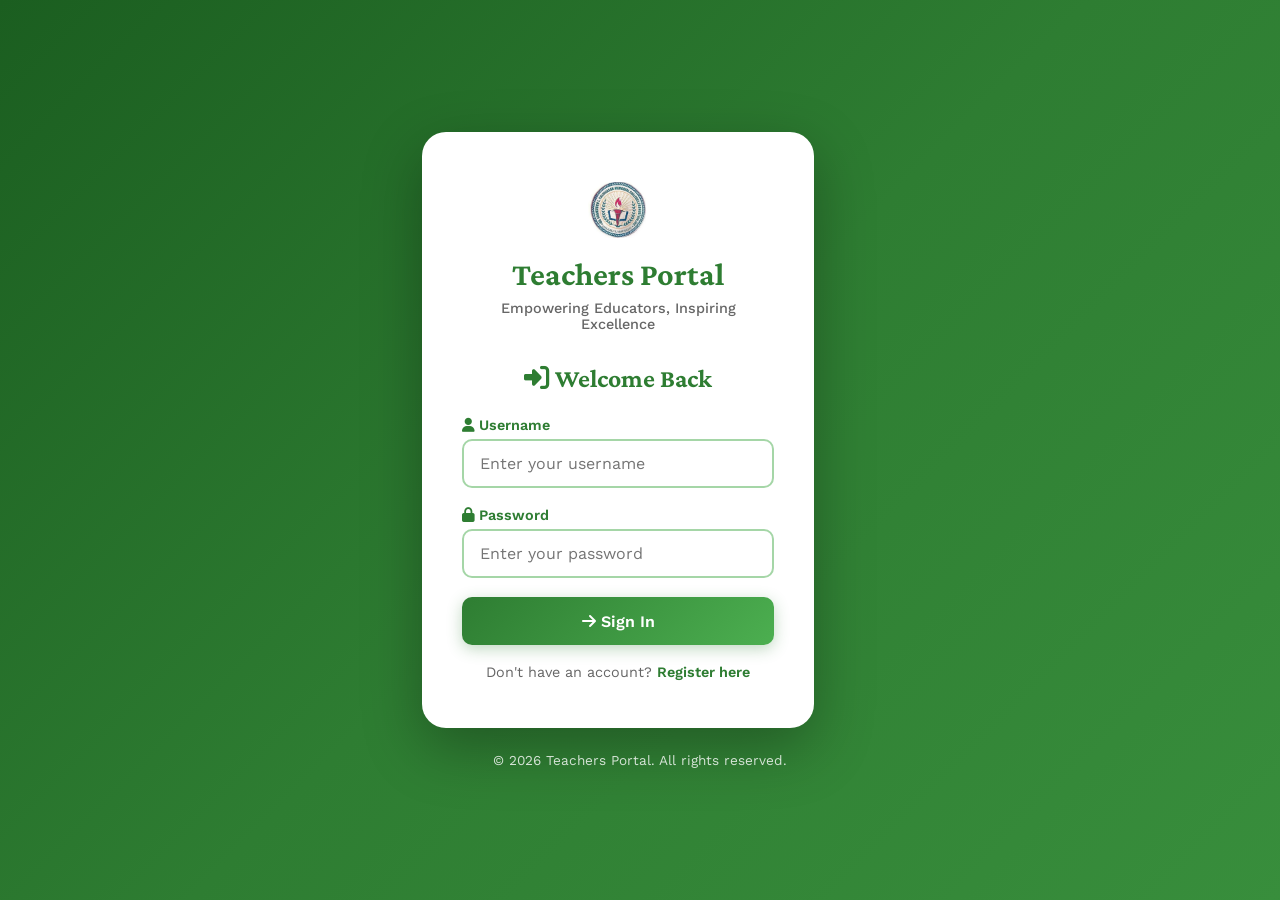
<file: grading.html>
<!DOCTYPE html>
<html lang="en">
<head>
<meta charset="UTF-8" />
<meta name="viewport" content="width=device-width, initial-scale=1" />
<title>Teachers Portal - Grading</title>
<link rel="preconnect" href="https://fonts.googleapis.com">
<link rel="preconnect" href="https://fonts.gstatic.com" crossorigin>
<link href="https://fonts.googleapis.com/css2?family=Crimson+Pro:wght@400;600;700&family=Work+Sans:wght@400;500;600;700&display=swap" rel="stylesheet">
<link rel="stylesheet" href="https://cdnjs.cloudflare.com/ajax/libs/font-awesome/6.5.0/css/all.min.css" />
<style>
:root {
  --primary-green: #2e7d32;
  --dark-green: #1b5e20;
  --light-green: #4caf50;
  --accent-green: #66bb6a;
  --bg-light: #f5f9f7;
  --text-dark: #1b3a1a;
  --text-medium: #33691e;
  --border-light: #a5d6a7;
  --shadow: rgba(46, 125, 50, 0.1);
}

* { margin: 0; padding: 0; box-sizing: border-box; }

body {
  font-family: 'Work Sans', sans-serif;
  background: linear-gradient(135deg, #f5f9f7 0%, #e8f5e9 100%);
  color: var(--text-dark);
  min-height: 100vh;
}

header {
  background: linear-gradient(135deg, var(--primary-green), var(--dark-green));
  color: white;
  padding: 1.2rem 2rem;
  display: flex;
  align-items: center;
  justify-content: space-between;
  box-shadow: 0 4px 20px var(--shadow);
  position: sticky;
  top: 0;
  z-index: 1000;
  animation: slideDown 0.5s ease-out;
}

@keyframes slideDown {
  from { transform: translateY(-100%); opacity: 0; }
  to { transform: translateY(0); opacity: 1; }
}

header h1 { font-family: 'Crimson Pro', serif; font-size: 1.8rem; font-weight: 700; letter-spacing: 0.5px; }
header .logo { height: 55px; width: auto; filter: drop-shadow(0 2px 4px rgba(0,0,0,0.2)); transition: transform 0.3s; }
header .logo:hover { transform: scale(1.05); }

nav { display: flex; gap: 0.5rem; flex-wrap: wrap; }

.btn-nav {
  background-color: rgba(255,255,255,0.1);
  border: 2px solid rgba(255,255,255,0.3);
  color: white;
  padding: 0.6rem 1.2rem;
  border-radius: 10px;
  font-weight: 600;
  text-decoration: none;
  transition: all 0.3s ease;
  font-size: 0.95rem;
  backdrop-filter: blur(10px);
}
.btn-nav:hover { background-color: white; color: var(--primary-green); transform: translateY(-2px); box-shadow: 0 4px 12px rgba(0,0,0,0.2); }
.btn-nav.btn-active { background-color: white; color: var(--primary-green); }
.btn-nav.btn-logout { border-color: rgba(244,67,54,0.8); background-color: rgba(244,67,54,0.1); cursor: pointer; }
.btn-nav.btn-logout:hover { background-color: #f44336; color: white; border-color: #f44336; }

.container {
  max-width: 1200px;
  margin: 2rem auto;
  padding: 2rem;
  background: white;
  border-radius: 20px;
  box-shadow: 0 10px 40px var(--shadow);
  animation: fadeInUp 0.6s ease-out;
}

@keyframes fadeInUp {
  from { opacity: 0; transform: translateY(30px); }
  to { opacity: 1; transform: translateY(0); }
}

.container h2 {
  font-family: 'Crimson Pro', serif;
  color: var(--primary-green);
  font-size: 2rem;
  margin-bottom: 2rem;
  text-align: center;
  position: relative;
  padding-bottom: 1rem;
}
.container h2::after {
  content: '';
  position: absolute;
  bottom: 0; left: 50%;
  transform: translateX(-50%);
  width: 100px; height: 4px;
  background: linear-gradient(90deg, transparent, var(--light-green), transparent);
  border-radius: 2px;
}

form#add-student-form {
  display: flex;
  flex-wrap: wrap;
  gap: 1rem;
  margin-bottom: 2rem;
  padding: 2rem;
  background: var(--bg-light);
  border-radius: 16px;
  box-shadow: 0 4px 15px var(--shadow);
}

form#add-student-form .form-group { display: flex; flex-direction: column; min-width: 150px; flex: 1 1 150px; }
form#add-student-form label { font-weight: 600; margin-bottom: 0.5rem; color: var(--primary-green); font-size: 0.95rem; }
form#add-student-form label i { margin-right: 0.5rem; }

form#add-student-form input[type="text"],
form#add-student-form select,
form#add-student-form input[type="number"] {
  padding: 0.8rem 1rem;
  border: 2px solid var(--border-light);
  border-radius: 10px;
  font-size: 1rem;
  color: var(--text-dark);
  font-family: 'Work Sans', sans-serif;
  transition: all 0.3s ease;
  background: white;
}
form#add-student-form input:focus,
form#add-student-form select:focus {
  outline: none;
  border-color: var(--primary-green);
  box-shadow: 0 0 0 4px rgba(46,125,50,0.1);
  transform: translateY(-2px);
}

#add-student-btn {
  background: linear-gradient(135deg, var(--primary-green), var(--light-green));
  color: white; border: none; border-radius: 10px;
  padding: 0.9rem 1.5rem; font-weight: 600; font-size: 1rem;
  cursor: pointer; flex-shrink: 0; align-self: flex-end;
  box-shadow: 0 4px 15px rgba(46,125,50,0.3);
  font-family: 'Work Sans', sans-serif; transition: all 0.3s ease;
}
#add-student-btn:hover { transform: translateY(-2px); box-shadow: 0 6px 20px rgba(46,125,50,0.4); }
#add-student-btn i { margin-right: 0.5rem; }

/* ===== PASTE IMPORT SECTION ===== */
.import-section {
  background: linear-gradient(135deg, #e8f5e9, #f1f8e9);
  border: 2px dashed var(--border-light);
  border-radius: 16px;
  padding: 2rem;
  margin-bottom: 2rem;
  transition: all 0.3s ease;
  position: relative;
  overflow: hidden;
}
.import-section::before {
  content: '';
  position: absolute; top: 0; left: 0; right: 0; height: 4px;
  background: linear-gradient(90deg, var(--primary-green), var(--light-green), var(--accent-green));
}
.import-section:hover { border-color: var(--primary-green); box-shadow: 0 6px 20px var(--shadow); }

.import-header {
  display: flex; align-items: center; justify-content: space-between;
  margin-bottom: 1.2rem; flex-wrap: wrap; gap: 0.5rem;
}
.import-header h3 {
  font-family: 'Crimson Pro', serif;
  color: var(--primary-green); font-size: 1.4rem;
  display: flex; align-items: center; gap: 0.5rem;
}
.import-badge {
  background: linear-gradient(135deg, var(--primary-green), var(--light-green));
  color: white; font-size: 0.75rem; font-weight: 700;
  padding: 0.25rem 0.7rem; border-radius: 20px;
  text-transform: uppercase; letter-spacing: 0.5px;
}

.import-instructions {
  background: white;
  border-radius: 10px;
  padding: 1rem 1.2rem;
  margin-bottom: 1rem;
  font-size: 0.9rem;
  color: #555;
  border-left: 4px solid var(--light-green);
}
.import-instructions p { margin-bottom: 0.4rem; }
.import-instructions code {
  background: #e8f5e9;
  padding: 0.15rem 0.4rem;
  border-radius: 4px;
  font-family: monospace;
  color: var(--primary-green);
  font-size: 0.88rem;
}

.import-controls {
  display: flex; gap: 1rem; flex-wrap: wrap;
  margin-bottom: 1rem; align-items: flex-end;
}

.import-controls .form-group {
  display: flex; flex-direction: column; min-width: 160px; flex: 1 1 160px;
}
.import-controls label {
  font-weight: 600; margin-bottom: 0.4rem;
  color: var(--primary-green); font-size: 0.9rem;
}
.import-controls select, .import-controls input {
  padding: 0.7rem 1rem;
  border: 2px solid var(--border-light);
  border-radius: 10px; font-size: 0.95rem;
  color: var(--text-dark); background: white;
  font-family: 'Work Sans', sans-serif;
  transition: all 0.3s;
}
.import-controls select:focus, .import-controls input:focus {
  outline: none; border-color: var(--primary-green);
  box-shadow: 0 0 0 3px rgba(46,125,50,0.1);
}

.paste-area-wrapper { position: relative; margin-bottom: 1rem; }
.paste-area-label {
  font-weight: 600; color: var(--primary-green);
  margin-bottom: 0.5rem; font-size: 0.95rem;
  display: flex; align-items: center; gap: 0.4rem;
}

#paste-area {
  width: 100%;
  min-height: 130px;
  padding: 1rem;
  border: 2px dashed var(--border-light);
  border-radius: 12px;
  font-family: monospace; font-size: 0.9rem;
  color: var(--text-dark); background: white;
  resize: vertical; transition: all 0.3s ease;
  line-height: 1.6;
}
#paste-area:focus {
  outline: none; border-color: var(--primary-green);
  box-shadow: 0 0 0 4px rgba(46,125,50,0.1);
  border-style: solid;
}
#paste-area::placeholder { color: #aaa; font-style: italic; }

.paste-placeholder-hint {
  text-align: center; color: #bbb; font-size: 0.85rem;
  margin-top: 0.3rem; pointer-events: none;
}

.import-actions { display: flex; gap: 0.8rem; flex-wrap: wrap; }

.btn-import {
  background: linear-gradient(135deg, var(--primary-green), var(--light-green));
  color: white; border: none; padding: 0.85rem 1.5rem;
  border-radius: 10px; font-weight: 600; font-size: 0.95rem;
  cursor: pointer; display: flex; align-items: center; gap: 0.5rem;
  font-family: 'Work Sans', sans-serif; transition: all 0.3s ease;
  box-shadow: 0 4px 12px rgba(46,125,50,0.3);
}
.btn-import:hover { transform: translateY(-2px); box-shadow: 0 6px 18px rgba(46,125,50,0.4); }

.btn-clear-paste {
  background: white; color: #888;
  border: 2px solid #ddd; padding: 0.8rem 1.2rem;
  border-radius: 10px; font-weight: 600; font-size: 0.9rem;
  cursor: pointer; display: flex; align-items: center; gap: 0.4rem;
  font-family: 'Work Sans', sans-serif; transition: all 0.3s ease;
}
.btn-clear-paste:hover { border-color: #f44336; color: #f44336; background: #fff5f5; }

.btn-copy-template {
  background: white; color: var(--primary-green);
  border: 2px solid var(--border-light);
  padding: 0.8rem 1.2rem; border-radius: 10px;
  font-weight: 600; font-size: 0.9rem; cursor: pointer;
  display: flex; align-items: center; gap: 0.4rem;
  font-family: 'Work Sans', sans-serif; transition: all 0.3s ease;
}
.btn-copy-template:hover { border-color: var(--primary-green); background: var(--bg-light); }

/* Preview panel */
.import-preview {
  background: white; border: 2px solid var(--border-light);
  border-radius: 12px; padding: 1.2rem;
  margin-top: 1rem; display: none;
}
.import-preview.show { display: block; animation: fadeInUp 0.3s ease; }
.import-preview h4 {
  color: var(--primary-green); font-size: 1rem; font-weight: 700;
  margin-bottom: 0.8rem; display: flex; align-items: center; gap: 0.4rem;
}
.preview-stats {
  display: flex; gap: 1rem; margin-bottom: 1rem; flex-wrap: wrap;
}
.preview-stat {
  background: var(--bg-light); padding: 0.5rem 1rem; border-radius: 8px;
  font-size: 0.85rem; font-weight: 600; color: var(--primary-green);
}
.preview-stat span { color: var(--dark-green); }
.preview-errors {
  background: #fff8f8; border: 1px solid #ffcdd2; border-radius: 8px;
  padding: 0.8rem 1rem; margin-bottom: 0.8rem;
  font-size: 0.85rem; color: #c62828;
}
.preview-errors ul { margin-left: 1.2rem; margin-top: 0.3rem; }
.preview-rows-table {
  width: 100%; border-collapse: collapse; font-size: 0.85rem;
  max-height: 200px; overflow-y: auto; display: block;
}
.preview-rows-table thead { background: var(--bg-light); position: sticky; top: 0; }
.preview-rows-table th, .preview-rows-table td {
  padding: 0.5rem 0.75rem; text-align: left;
  border-bottom: 1px solid #f0f0f0;
}
.preview-rows-table th { font-weight: 700; color: var(--primary-green); }
.preview-rows-table tr.row-error { background: #fff8f8; color: #c62828; }
.preview-rows-table tr.row-ok:nth-child(even) { background: #fafffe; }

/* Toast notification */
.toast {
  position: fixed; bottom: 2rem; right: 2rem;
  background: var(--dark-green); color: white;
  padding: 1rem 1.5rem; border-radius: 12px;
  font-weight: 600; font-size: 0.95rem;
  box-shadow: 0 8px 24px rgba(0,0,0,0.2);
  z-index: 9999; display: flex; align-items: center; gap: 0.6rem;
  opacity: 0; transform: translateY(20px);
  transition: all 0.4s ease;
  max-width: 350px;
}
.toast.show { opacity: 1; transform: translateY(0); }
.toast.error { background: #c62828; }
.toast.warning { background: #e65100; }

/* Table Styles */
.table-wrapper { overflow-x: auto; border-radius: 12px; box-shadow: 0 4px 15px rgba(0,0,0,0.1); margin-bottom: 2rem; }
.grade-table { width: 100%; border-collapse: collapse; background-color: white; }
.grade-table thead { background: linear-gradient(135deg, var(--primary-green), var(--dark-green)); color: white; }
.grade-table thead th { text-align: center; padding: 1rem; font-weight: 700; letter-spacing: 0.5px; }
.grade-table tbody tr { transition: all 0.3s ease; border-bottom: 1px solid #e0e0e0; }
.grade-table tbody tr:hover { background-color: var(--bg-light); transform: translateX(3px); }
.grade-table tbody td { text-align: center; padding: 1rem; color: var(--text-dark); font-weight: 500; }
.grade-table tbody td.actions-cell { padding: 0.75rem; }

.group-heading-row { background: linear-gradient(135deg, rgba(46,125,50,0.1), rgba(56,142,60,0.1)) !important; position: relative; }
.group-heading-row td { font-weight: 700 !important; font-size: 1.1rem; padding: 1.2rem !important; color: var(--primary-green) !important; }
.group-title { display: inline-flex; align-items: center; gap: 0.5rem; }
.group-title i { font-size: 1.2rem; }

.download-btn {
  position: absolute; right: 1rem; top: 50%; transform: translateY(-50%);
  background: linear-gradient(135deg, var(--primary-green), var(--light-green));
  color: white; border: none; border-radius: 10px;
  padding: 0.6rem 1.2rem; cursor: pointer; font-size: 0.9rem; font-weight: 600;
  transition: all 0.3s ease; box-shadow: 0 4px 12px rgba(46,125,50,0.3);
  font-family: 'Work Sans', sans-serif;
}
.download-btn:hover { transform: translateY(-50%) translateY(-2px); box-shadow: 0 6px 15px rgba(46,125,50,0.4); }
.download-btn i { margin-right: 0.5rem; }

.action-buttons { display: inline-flex; gap: 0.5rem; }
.action-buttons button {
  border: none; padding: 0.6rem 1rem; cursor: pointer;
  font-weight: 600; color: white; font-size: 0.85rem; border-radius: 8px;
  transition: all 0.3s ease; display: flex; align-items: center; gap: 0.4rem;
  font-family: 'Work Sans', sans-serif;
}
.action-buttons button.btn-remove { background: linear-gradient(135deg, #f44336, #e57373); }
.action-buttons button.btn-remove:hover { transform: translateY(-2px); box-shadow: 0 4px 12px rgba(244,67,54,0.4); }
.action-buttons button.btn-edit { background: linear-gradient(135deg, var(--light-green), var(--accent-green)); }
.action-buttons button.btn-edit:hover { transform: translateY(-2px); box-shadow: 0 4px 12px rgba(76,175,80,0.4); }

.print-all-section {
  background: var(--bg-light); padding: 2rem; border-radius: 16px;
  margin-bottom: 1.5rem; box-shadow: 0 4px 15px var(--shadow); text-align: center;
}
#print-all-grades-btn {
  background: linear-gradient(135deg, var(--primary-green), var(--light-green));
  width: 100%; max-width: 500px; padding: 1rem 2rem; font-size: 1.1rem;
  border-radius: 10px; border: none; color: white; font-weight: 600;
  cursor: pointer; display: inline-block; transition: all 0.3s ease;
  box-shadow: 0 4px 15px rgba(46,125,50,0.3); font-family: 'Work Sans', sans-serif;
}
#print-all-grades-btn:hover { transform: translateY(-2px); box-shadow: 0 6px 20px rgba(46,125,50,0.4); }
#print-all-grades-btn i { margin-right: 0.6rem; font-size: 1.2rem; }

/* Toggle import section */
.section-toggle-btn {
  background: none; border: none; cursor: pointer;
  color: var(--primary-green); font-size: 1.1rem;
  display: flex; align-items: center; gap: 0.4rem;
  font-weight: 600; font-family: 'Work Sans', sans-serif;
  padding: 0.3rem 0.6rem; border-radius: 6px;
  transition: all 0.2s;
}
.section-toggle-btn:hover { background: rgba(46,125,50,0.08); }

@media (max-width: 768px) {
  header { flex-direction: column; gap: 1rem; }
  nav { width: 100%; justify-content: center; }
  .btn-nav { font-size: 0.85rem; padding: 0.5rem 0.8rem; }
  .container { padding: 1.5rem; margin: 1rem; }
  .download-btn { position: static; transform: none; margin-top: 0.5rem; display: block; width: 100%; }
}
</style>
</head>
<body>
<header>
  <h1><i class="fas fa-graduation-cap"></i> Teachers Portal - Grading</h1>
  <nav>
    <a href="home.html" class="btn-nav"><i class="fas fa-home"></i> Home</a>
    <a href="events.html" class="btn-nav"><i class="fas fa-calendar-alt"></i> Events</a>
    <a href="schedule.html" class="btn-nav"><i class="fas fa-clock"></i> Schedule</a>
    <a href="grading.html" class="btn-nav btn-active"><i class="fas fa-graduation-cap"></i> Grading</a>
    <a href="attendance.html" class="btn-nav"><i class="fas fa-user-check"></i> Attendance</a>
    <a href="announcements.html" class="btn-nav"><i class="fas fa-bullhorn"></i> Announcements</a>
    <a href="reports.html" class="btn-nav"><i class="fas fa-chart-bar"></i> Reports</a>
    <a href="lessonplan.html" class="btn-nav"><i class="fas fa-book-open"></i> Lesson Plan</a>
    <button onclick="logout()" class="btn-nav btn-logout"><i class="fas fa-sign-out-alt"></i> Logout</button>
  </nav>
  <img src="2c41ee4a-1282-462a-ba5d-019375e704b4.jpg" alt="College Logo" class="logo" />
</header>

<section id="grading-section" class="container">
  <h2><i class="fas fa-clipboard-list"></i> Submit Grades</h2>

  <!-- ===== PASTE/IMPORT SECTION ===== -->
  <div class="import-section" id="import-section">
    <div class="import-header">
      <h3>
        <i class="fas fa-paste"></i> Import from Worksheet
        <span class="import-badge">New</span>
      </h3>
      <button class="section-toggle-btn" id="toggle-import-btn" onclick="toggleImport()">
        <i class="fas fa-chevron-up" id="toggle-icon"></i> Hide
      </button>
    </div>

    <div id="import-body">
      <div class="import-instructions">
        <p><strong><i class="fas fa-info-circle"></i> How to use:</strong> Copy your student list from Excel, Google Sheets, or any spreadsheet and paste it below.</p>
        <p>Each row should be: <code>Student Name</code> &nbsp;<code>Tab or Comma</code>&nbsp; <code>Grade</code></p>
        <p>Example: &nbsp;<code>Juan dela Cruz&nbsp;&nbsp;&nbsp;88</code> &nbsp;or&nbsp; <code>Juan dela Cruz, 88</code></p>
        <p>You can also include an optional 3rd column for grading period: <code>Juan dela Cruz, 88, First Semester</code></p>
      </div>

      <div class="import-controls">
        <div class="form-group">
          <label><i class="fas fa-user-graduate"></i> Student Type</label>
          <select id="import-student-type">
            <option value="college">College</option>
            <option value="elementary">Elementary</option>
          </select>
        </div>
        <div class="form-group" id="import-course-group">
          <label><i class="fas fa-book"></i> Course</label>
          <select id="import-course">
            <option value="BSCS">BSCS</option>
            <option value="EDUC">EDUC</option>
            <option value="BSBA">BSBA</option>
            <option value="Midwifery">Midwifery</option>
          </select>
        </div>
        <div class="form-group" id="import-section-group" style="display:none;">
          <label><i class="fas fa-users"></i> Section</label>
          <input type="text" id="import-section-input" placeholder="e.g. Section A" />
        </div>
        <div class="form-group">
          <label><i class="fas fa-calendar"></i> Default Grading Period</label>
          <select id="import-grading-period">
            <option value="first-sem">First Semester</option>
            <option value="second-sem">Second Semester</option>
            <option value="first-second-sem">First &amp; Second Semester</option>
          </select>
        </div>
      </div>

      <div class="paste-area-wrapper">
        <div class="paste-area-label">
          <i class="fas fa-clipboard"></i> Paste Your Student Data Here
        </div>
        <textarea id="paste-area" placeholder="Paste from Excel or Google Sheets here...&#10;&#10;Example:&#10;Juan dela Cruz    88&#10;Maria Santos      92&#10;Pedro Reyes       75"></textarea>
      </div>

      <div class="import-actions">
        <button class="btn-import" onclick="previewImport()">
          <i class="fas fa-search"></i> Preview Import
        </button>
        <button class="btn-import" onclick="confirmImport()" id="confirm-import-btn" style="display:none; background: linear-gradient(135deg, #1b5e20, #2e7d32);">
          <i class="fas fa-check-circle"></i> Confirm &amp; Import All
        </button>
        <button class="btn-copy-template" onclick="copyTemplate()">
          <i class="fas fa-copy"></i> Copy Template
        </button>
        <button class="btn-clear-paste" onclick="clearPaste()">
          <i class="fas fa-times"></i> Clear
        </button>
      </div>

      <div class="import-preview" id="import-preview"></div>
    </div>
  </div>

  <!-- Add Student Form -->
  <form id="add-student-form">
    <div class="form-group">
      <label for="student-name"><i class="fas fa-user"></i> Student Name</label>
      <input type="text" id="student-name" placeholder="Enter student name" required />
    </div>
    <div class="form-group">
      <label for="student-type"><i class="fas fa-user-graduate"></i> Student Type</label>
      <select id="student-type" required>
        <option value="" disabled selected>Select type</option>
        <option value="college">College</option>
        <option value="elementary">Elementary</option>
      </select>
    </div>
    <div class="form-group">
      <label for="grading-period"><i class="fas fa-calendar"></i> Grading Period</label>
      <select id="grading-period" required>
        <option value="" disabled selected>Select period</option>
        <option value="first-sem">First Semester</option>
        <option value="second-sem">Second Semester</option>
        <option value="first-second-sem">First &amp; Second Semester</option>
        <option value="midterm">Midterm</option>
        <option value="finals">Finals</option>
      </select>
    </div>
    <div class="form-group" id="details-group">
      <label for="details" id="details-label"><i class="fas fa-info-circle"></i> Details</label>
      <input type="text" id="details" placeholder="Course, etc." />
    </div>
    <div class="form-group">
      <label for="grade"><i class="fas fa-star"></i> Grade</label>
      <input type="number" id="grade" placeholder="Enter grade" min="0" max="100" required />
    </div>
    <button type="submit" id="add-student-btn">
      <i class="fas fa-plus-circle"></i> Add Student
    </button>
  </form>

  <!-- Table -->
  <div class="table-wrapper">
    <table id="grade-list" class="grade-table">
      <thead>
        <tr>
          <th><i class="fas fa-user"></i> Student</th>
          <th><i class="fas fa-user-graduate"></i> Student Type</th>
          <th><i class="fas fa-calendar"></i> Grading Period</th>
          <th><i class="fas fa-info-circle"></i> Details</th>
          <th><i class="fas fa-star"></i> Grade</th>
          <th><i class="fas fa-cog"></i> Actions</th>
        </tr>
      </thead>
      <tbody></tbody>
    </table>
  </div>

  <!-- Print All Section -->
  <div class="print-all-section">
    <button id="print-all-grades-btn">
      <i class="fas fa-print"></i> Print All Grades
    </button>
  </div>
</section>

<!-- Toast -->
<div class="toast" id="toast"></div>

<script>
// ============ UTILS ============
function showToast(msg, type = 'success') {
  var t = document.getElementById('toast');
  t.className = 'toast ' + type;
  t.innerHTML = (type === 'success' ? '<i class="fas fa-check-circle"></i>' : type === 'error' ? '<i class="fas fa-times-circle"></i>' : '<i class="fas fa-exclamation-triangle"></i>') + ' ' + msg;
  t.classList.add('show');
  clearTimeout(window._toastTimer);
  window._toastTimer = setTimeout(function() { t.classList.remove('show'); }, 3500);
}

function logout() {
  if (confirm('Are you sure you want to logout?')) {
    localStorage.removeItem('currentUser');
    location.href = 'index.html';
  }
}

if (!localStorage.getItem('currentUser')) window.location.href = 'index.html';

// ============ IMPORT TOGGLE ============
var importVisible = true;
function toggleImport() {
  importVisible = !importVisible;
  document.getElementById('import-body').style.display = importVisible ? 'block' : 'none';
  document.getElementById('toggle-icon').className = importVisible ? 'fas fa-chevron-up' : 'fas fa-chevron-down';
  document.getElementById('toggle-import-btn').innerHTML = '<i class="fas fa-chevron-' + (importVisible ? 'up' : 'down') + '" id="toggle-icon"></i> ' + (importVisible ? 'Hide' : 'Show');
}

// ============ IMPORT - STUDENT TYPE TOGGLE ============
document.getElementById('import-student-type').addEventListener('change', function() {
  var isCollege = this.value === 'college';
  document.getElementById('import-course-group').style.display = isCollege ? '' : 'none';
  document.getElementById('import-section-group').style.display = isCollege ? 'none' : '';
  var gp = document.getElementById('import-grading-period');
  gp.innerHTML = '';
  if (isCollege) {
    [['first-sem','First Semester'],['second-sem','Second Semester'],['first-second-sem','First & Second Semester']].forEach(function(o) {
      gp.innerHTML += '<option value="'+o[0]+'">'+o[1]+'</option>';
    });
  } else {
    [['first-grading','First Grading'],['second-grading','Second Grading'],['third-grading','Third Grading'],['fourth-grading','Fourth Grading']].forEach(function(o) {
      gp.innerHTML += '<option value="'+o[0]+'">'+o[1]+'</option>';
    });
  }
});

// ============ COPY TEMPLATE ============
function copyTemplate() {
  var template = 'Student Name\tGrade\nJuan dela Cruz\t88\nMaria Santos\t92\nPedro Reyes\t75\nAna Gomez\t85';
  navigator.clipboard.writeText(template).then(function() {
    showToast('Template copied! Paste it into Excel or Google Sheets to use as a guide.');
  }).catch(function() {
    showToast('Copy failed — please copy manually.', 'error');
  });
}

function clearPaste() {
  document.getElementById('paste-area').value = '';
  document.getElementById('import-preview').className = 'import-preview';
  document.getElementById('confirm-import-btn').style.display = 'none';
  window._parsedImportRows = null;
}

// ============ PARSE PASTED DATA ============
function parsePastedData(raw) {
  var lines = raw.split('\n').map(function(l) { return l.trim(); }).filter(function(l) { return l.length > 0; });
  var validRows = [], errorRows = [];

  lines.forEach(function(line, idx) {
    // Support tab or comma delimiters
    var parts;
    if (line.indexOf('\t') !== -1) {
      parts = line.split('\t').map(function(p) { return p.trim(); });
    } else {
      parts = line.split(',').map(function(p) { return p.trim(); });
    }

    if (parts.length < 2) {
      errorRows.push({ line: idx+1, raw: line, reason: 'Missing grade column' });
      return;
    }

    var name = parts[0];
    var gradeRaw = parts[1];
    var periodOverride = parts[2] || null;

    if (!name) {
      errorRows.push({ line: idx+1, raw: line, reason: 'Empty student name' });
      return;
    }

    // Handle dual grades (e.g. "88 / 90" or "88, 90" as single cell)
    var gradeDisplay, grade;
    if (gradeRaw.indexOf('/') !== -1 || (gradeRaw.match(/\d+\s*[,]\s*\d+/) && parts.length === 2)) {
      // dual grade in one cell
      var gparts = gradeRaw.split(/[\/,]/).map(function(g) { return g.trim(); });
      if (gparts.length === 2 && !isNaN(gparts[0]) && !isNaN(gparts[1])) {
        grade = gparts[0] + ', ' + gparts[1];
        gradeDisplay = grade;
      } else {
        errorRows.push({ line: idx+1, raw: line, reason: 'Invalid grade format: ' + gradeRaw });
        return;
      }
    } else {
      grade = parseFloat(gradeRaw);
      if (isNaN(grade) || grade < 0 || grade > 100) {
        errorRows.push({ line: idx+1, raw: line, reason: 'Grade must be 0–100, got: ' + gradeRaw });
        return;
      }
      gradeDisplay = grade.toString();
    }

    validRows.push({ name: name, grade: gradeDisplay, periodOverride: periodOverride });
  });

  return { valid: validRows, errors: errorRows };
}

// ============ NORMALIZE PERIOD STRING ============
function normalizePeriod(str) {
  if (!str) return null;
  var s = str.toLowerCase().replace(/[^a-z0-9]/g, '');
  if (s.includes('firstsecond') || s.includes('1stand2nd') || s.includes('bothem')) return 'first-second-sem';
  if (s.includes('firstsem') || s.includes('1stsem') || s.includes('semester1')) return 'first-sem';
  if (s.includes('secondsem') || s.includes('2ndsem') || s.includes('semester2')) return 'second-sem';
  if (s.includes('firstgrad') || s.includes('1stgrad')) return 'first-grading';
  if (s.includes('secondgrad') || s.includes('2ndgrad')) return 'second-grading';
  if (s.includes('thirdgrad') || s.includes('3rdgrad')) return 'third-grading';
  if (s.includes('fourthgrad') || s.includes('4thgrad')) return 'fourth-grading';
  if (s.includes('midterm')) return 'midterm';
  if (s.includes('finals') || s.includes('final')) return 'finals';
  return null;
}

// ============ PREVIEW IMPORT ============
function previewImport() {
  var raw = document.getElementById('paste-area').value.trim();
  if (!raw) { showToast('Please paste some data first.', 'warning'); return; }

  var parsed = parsePastedData(raw);
  window._parsedImportRows = parsed.valid;

  var previewEl = document.getElementById('import-preview');
  previewEl.className = 'import-preview show';

  var html = '<h4><i class="fas fa-eye"></i> Import Preview</h4>';
  html += '<div class="preview-stats">';
  html += '<div class="preview-stat">✅ Valid rows: <span>' + parsed.valid.length + '</span></div>';
  if (parsed.errors.length > 0) html += '<div class="preview-stat" style="background:#fff0f0;color:#c62828;">⚠️ Errors: <span>' + parsed.errors.length + '</span></div>';
  html += '</div>';

  if (parsed.errors.length > 0) {
    html += '<div class="preview-errors"><strong>⚠️ Rows with issues (will be skipped):</strong><ul>';
    parsed.errors.forEach(function(e) { html += '<li>Row ' + e.line + ': "' + e.raw + '" — ' + e.reason + '</li>'; });
    html += '</ul></div>';
  }

  if (parsed.valid.length > 0) {
    var defaultPeriod = document.getElementById('import-grading-period').value;
    html += '<table class="preview-rows-table"><thead><tr><th>#</th><th>Name</th><th>Grade</th><th>Period</th></tr></thead><tbody>';
    parsed.valid.forEach(function(row, i) {
      var period = (row.periodOverride ? normalizePeriod(row.periodOverride) : null) || defaultPeriod;
      html += '<tr class="row-ok"><td>' + (i+1) + '</td><td>' + row.name + '</td><td>' + row.grade + '</td><td>' + getPeriodDisplay(period) + '</td></tr>';
    });
    html += '</tbody></table>';
  } else {
    html += '<p style="color:#999;font-style:italic;margin-top:0.5rem;">No valid rows found.</p>';
  }

  previewEl.innerHTML = html;

  if (parsed.valid.length > 0) {
    document.getElementById('confirm-import-btn').style.display = '';
    showToast('Preview ready! Review below, then click Confirm & Import.', 'success');
  } else {
    document.getElementById('confirm-import-btn').style.display = 'none';
    showToast('No valid rows to import. Check your data format.', 'error');
  }
}

// ============ CONFIRM IMPORT ============
function confirmImport() {
  var rows = window._parsedImportRows;
  if (!rows || rows.length === 0) { showToast('Nothing to import.', 'warning'); return; }

  var studentType = document.getElementById('import-student-type').value;
  var defaultPeriod = document.getElementById('import-grading-period').value;

  var details, group;
  if (studentType === 'college') {
    details = document.getElementById('import-course').value;
    group = 'Course: ' + details;
  } else {
    details = document.getElementById('import-section-input').value.trim();
    if (!details) { showToast('Please enter a section name before importing.', 'error'); return; }
    group = details;
  }

  if (!gradesData[group]) gradesData[group] = [];

  rows.forEach(function(row) {
    var period = (row.periodOverride ? normalizePeriod(row.periodOverride) : null) || defaultPeriod;
    var detailsText = studentType === 'college' ? 'Course: ' + details : 'Section: ' + details;
    gradesData[group].push({
      name: row.name,
      studentType: studentType,
      gradingPeriod: period,
      periodDisplay: getPeriodDisplay(period),
      details: details,
      detailsText: detailsText,
      grade: row.grade,
      gradeDisplay: row.grade
    });
  });

  saveData();
  renderTables();

  // Clear import area
  clearPaste();
  document.getElementById('confirm-import-btn').style.display = 'none';

  showToast(rows.length + ' student' + (rows.length > 1 ? 's' : '') + ' imported successfully!');
}

// ============ PERIOD DISPLAY ============
function getPeriodDisplay(period) {
  var map = {
    'first-sem': 'First Semester',
    'second-sem': 'Second Semester',
    'first-second-sem': 'First & Second Semester',
    'first-grading': 'First Grading',
    'second-grading': 'Second Grading',
    'third-grading': 'Third Grading',
    'fourth-grading': 'Fourth Grading',
    'midterm': 'Midterm',
    'finals': 'Finals'
  };
  return map[period] || period;
}

// ============ ORIGINAL FORM LOGIC ============
var studentTypeSelect = document.getElementById('student-type');
var detailsLabel = document.getElementById('details-label');
var detailsInput = document.getElementById('details');
var gradingPeriodSelect = document.getElementById('grading-period');
var gradeInput = document.getElementById('grade');

function updateGradeInput() {
  var gp = gradingPeriodSelect.value;
  if (gp === 'first-second-sem') {
    gradeInput.type = 'text';
    gradeInput.placeholder = 'Enter two grades separated by comma';
    gradeInput.removeAttribute('min');
    gradeInput.removeAttribute('max');
  } else {
    gradeInput.type = 'number';
    gradeInput.placeholder = 'Enter grade';
    gradeInput.setAttribute('min', '0');
    gradeInput.setAttribute('max', '100');
  }
}
gradingPeriodSelect.addEventListener('change', updateGradeInput);

studentTypeSelect.addEventListener('change', function() {
  if (this.value === 'college') {
    document.getElementById('details-group').innerHTML = '<label for="details" id="details-label"><i class="fas fa-book"></i> Course</label><select id="details" required><option value="" disabled selected>Select course</option><option value="BSCS">BSCS</option><option value="EDUC">EDUC</option><option value="BSBA">BSBA</option><option value="Midwifery">Midwifery</option></select>';
    gradingPeriodSelect.innerHTML = '<option value="" disabled selected>Select period</option><option value="first-sem">First Semester</option><option value="second-sem">Second Semester</option><option value="first-second-sem">First &amp; Second Semester</option>';
  } else if (this.value === 'elementary') {
    document.getElementById('details-group').innerHTML = '<label for="details" id="details-label"><i class="fas fa-users"></i> Section</label><input type="text" id="details" placeholder="Enter section" required />';
    gradingPeriodSelect.innerHTML = '<option value="" disabled selected>Select period</option><option value="first-grading">First Grading</option><option value="second-grading">Second Grading</option><option value="third-grading">Third Grading</option><option value="fourth-grading">Fourth Grading</option>';
  } else {
    document.getElementById('details-group').innerHTML = '<label for="details" id="details-label"><i class="fas fa-info-circle"></i> Details</label><input type="text" id="details" placeholder="Course, etc." />';
    gradingPeriodSelect.innerHTML = '<option value="" disabled selected>Select period</option><option value="first-sem">First Semester</option><option value="second-sem">Second Semester</option><option value="midterm">Midterm</option><option value="finals">Finals</option>';
  }
});

// ============ DATA STORAGE ============
var gradesData = {};

function loadData() {
  var u = localStorage.getItem('currentUser');
  if (!u) return;
  var d = localStorage.getItem('gradesData_' + u);
  gradesData = d ? JSON.parse(d) : {};
}

function saveData() {
  var u = localStorage.getItem('currentUser');
  if (!u) return;
  localStorage.setItem('gradesData_' + u, JSON.stringify(gradesData));
}

function printGroup(group, students) {
  var pw = window.open('', '_blank');
  var html = '<html><head><title>Grades for ' + group + '</title><style>body{font-family:Arial,sans-serif;margin:20px}h1{text-align:center;color:#2e7d32}table{width:100%;border-collapse:collapse;margin-top:20px}th,td{border:1px solid #000;padding:8px;text-align:left}th{background-color:#f0f0f0;font-weight:bold}</style></head><body><h1>Grades for ' + group + '</h1><table><thead><tr><th>Student</th><th>Student Type</th><th>Grading Period</th><th>Details</th><th>Grade</th></tr></thead><tbody>' + students.map(function(s) { return '<tr><td>' + s.name + '</td><td>' + (s.studentType === 'college' ? 'College' : 'Elementary') + '</td><td>' + s.periodDisplay + '</td><td>' + s.detailsText + '</td><td>' + s.gradeDisplay + '</td></tr>'; }).join('') + '</tbody></table></body></html>';
  pw.document.write(html); pw.document.close(); pw.print();
}

function printAllGrades() {
  var hasGrades = false;
  for (var g in gradesData) { if (gradesData[g].length > 0) { hasGrades = true; break; } }
  if (!hasGrades) { alert('No grades available to print.'); return; }

  var currentUser = localStorage.getItem('currentUser');
  var pw = window.open('', '_blank');
  var date = new Date().toLocaleDateString('en-US', { year:'numeric', month:'long', day:'numeric' });

  var totalStudents = 0, collegeStudents = 0, elementaryStudents = 0, totalCourses = 0;
  for (var g in gradesData) {
    if (gradesData[g].length > 0) {
      totalCourses++;
      gradesData[g].forEach(function(s) {
        totalStudents++;
        if (s.studentType === 'college') collegeStudents++;
        else elementaryStudents++;
      });
    }
  }

  var html = '<!DOCTYPE html><html><head><title>All Grades Report</title><style>body{font-family:Arial,sans-serif;margin:40px;background:#fff;color:#333}.header{text-align:center;margin-bottom:40px;border-bottom:3px solid #2e7d32;padding-bottom:20px}.header h1{color:#2e7d32;font-size:32px;margin:0}.header .subtitle{color:#666;font-size:16px;margin-top:10px}.header .date{color:#888;font-size:14px;margin-top:5px;font-style:italic}.section{margin-bottom:50px}.section-header{background:linear-gradient(135deg,#2e7d32,#4caf50);color:white;padding:15px 20px;border-radius:8px 8px 0 0}.section-header h2{margin:0;font-size:22px}.section-header .cnt{font-size:14px;opacity:.9;margin-top:5px}table{width:100%;border-collapse:collapse}thead{background:#f5f5f5}th{text-align:left;padding:15px;font-weight:bold;color:#2e7d32;border:1px solid #ddd}td{padding:12px 15px;border:1px solid #ddd;font-size:13px}tbody tr:nth-child(even){background:#f9f9f9}.grade-cell{font-weight:bold;color:#2e7d32}.summary{background:#f5f9f7;padding:20px;border-radius:8px;margin-bottom:30px;border-left:4px solid #2e7d32}.summary h3{color:#2e7d32;margin-top:0}.footer{margin-top:50px;padding-top:20px;border-top:2px solid #e0e0e0;text-align:center;color:#888;font-size:12px}@media print{.section{page-break-inside:avoid}}</style></head><body>';
  html += '<div class="header"><h1>Comprehensive Grades Report</h1><div class="subtitle">All Student Grades by Course/Section</div><div class="date">Generated on ' + date + '</div></div>';
  html += '<div style="text-align:center;margin-bottom:30px;font-size:14px;color:#555">Teacher: <strong>' + (currentUser || 'N/A') + '</strong></div>';
  html += '<div class="summary"><h3>Summary Overview</h3><span style="margin-right:30px">Total Students: <strong>' + totalStudents + '</strong></span><span style="margin-right:30px">Courses/Sections: <strong>' + totalCourses + '</strong></span><span style="margin-right:30px">College: <strong>' + collegeStudents + '</strong></span><span>Elementary: <strong>' + elementaryStudents + '</strong></span></div>';
  for (var g in gradesData) {
    var students = gradesData[g];
    if (!students.length) continue;
    html += '<div class="section"><div class="section-header"><h2>' + (g.startsWith('Course: ') ? g : 'Section: ' + g) + '</h2><div class="cnt">Total: ' + students.length + '</div></div><table><thead><tr><th>#</th><th>Student Name</th><th>Type</th><th>Grading Period</th><th>Grade</th></tr></thead><tbody>';
    students.forEach(function(s, i) { html += '<tr><td>' + (i+1) + '</td><td>' + s.name + '</td><td>' + (s.studentType === 'college' ? 'College' : 'Elementary') + '</td><td>' + s.periodDisplay + '</td><td class="grade-cell">' + s.gradeDisplay + '</td></tr>'; });
    html += '</tbody></table></div>';
  }
  html += '<div class="footer"><p>Official grade report — Teachers Portal System.</p><p>© ' + new Date().getFullYear() + ' Teachers Portal</p></div></body></html>';
  pw.document.write(html); pw.document.close();
  setTimeout(function() { pw.print(); }, 250);
}

document.getElementById('print-all-grades-btn').addEventListener('click', printAllGrades);

// ============ RENDER TABLE ============
function renderTables() {
  var tbody = document.querySelector('#grade-list tbody');
  tbody.innerHTML = '';
  for (var group in gradesData) {
    var students = gradesData[group];
    if (!students.length) continue;
    var headingTr = document.createElement('tr');
    headingTr.classList.add('group-heading-row');
    var headingTd = document.createElement('td');
    headingTd.colSpan = 6;
    headingTd.style.position = 'relative';
    var groupTitle = document.createElement('span');
    groupTitle.classList.add('group-title');
    var icon = group.startsWith('Course: ') ? '<i class="fas fa-book"></i>' : '<i class="fas fa-users"></i>';
    groupTitle.innerHTML = icon + ' ' + (group.startsWith('Course: ') ? group : 'Section: ' + group);
    headingTd.appendChild(groupTitle);
    var dlBtn = document.createElement('button');
    dlBtn.classList.add('download-btn');
    dlBtn.innerHTML = '<i class="fas fa-download"></i> Download/Print';
    (function(grp, stds) { dlBtn.addEventListener('click', function() { printGroup(grp, stds); }); })(group, students);
    headingTd.appendChild(dlBtn);
    headingTr.appendChild(headingTd);
    tbody.appendChild(headingTr);

    students.forEach(function(student, index) {
      var tr = document.createElement('tr');
      ['name','studentType','periodDisplay','detailsText','gradeDisplay'].forEach(function(key, i) {
        var td = document.createElement('td');
        if (key === 'studentType') td.textContent = student[key] === 'college' ? 'College' : 'Elementary';
        else td.textContent = student[key];
        tr.appendChild(td);
      });
      var tdA = document.createElement('td');
      tdA.classList.add('actions-cell');
      var div = document.createElement('div');
      div.classList.add('action-buttons');

      var rmBtn = document.createElement('button');
      rmBtn.classList.add('btn-remove');
      rmBtn.innerHTML = '<i class="fa-solid fa-trash"></i> Remove';
      (function(grp, idx, nm) {
        rmBtn.addEventListener('click', function() {
          if (confirm('Remove student ' + nm + '?')) {
            gradesData[grp].splice(idx, 1);
            if (!gradesData[grp].length) delete gradesData[grp];
            saveData(); renderTables();
          }
        });
      })(group, index, student.name);

      var edBtn = document.createElement('button');
      edBtn.classList.add('btn-edit');
      edBtn.innerHTML = '<i class="fa-solid fa-pen"></i> Edit';
      (function(grp, idx, std) {
        edBtn.addEventListener('click', function() {
          document.getElementById('student-name').value = std.name;
          document.getElementById('student-type').value = std.studentType;
          studentTypeSelect.dispatchEvent(new Event('change'));
          setTimeout(function() {
            document.getElementById('grading-period').value = std.gradingPeriod;
            document.getElementById('details').value = std.details;
            document.getElementById('grade').value = std.grade;
            gradingPeriodSelect.dispatchEvent(new Event('change'));
          }, 100);
          gradesData[grp].splice(idx, 1);
          if (!gradesData[grp].length) delete gradesData[grp];
          saveData(); renderTables();
        });
      })(group, index, student);

      div.appendChild(rmBtn); div.appendChild(edBtn);
      tdA.appendChild(div); tr.appendChild(tdA);
      tbody.appendChild(tr);
    });
  }
}

// ============ FORM SUBMIT ============
var addStudentForm = document.getElementById('add-student-form');
addStudentForm.addEventListener('submit', function(e) {
  e.preventDefault();
  var studentName = document.getElementById('student-name').value.trim();
  var studentType = document.getElementById('student-type').value;
  var gradingPeriod = document.getElementById('grading-period').value;
  var details = document.getElementById('details').value.trim();
  var grade = document.getElementById('grade').value.trim();

  if (!studentName || !studentType || !gradingPeriod || grade === '' || !details) {
    alert('Please fill in all required fields.');
    return;
  }

  var group = studentType === 'college' ? 'Course: ' + details : details;
  var periodDisplay = getPeriodDisplay(gradingPeriod);
  var gradeDisplay = grade;
  if (gradingPeriod === 'first-second-sem') {
    var grades = grade.split(',').map(function(g) { return g.trim(); });
    if (grades.length !== 2 || grades.some(function(g) { return isNaN(g) || g === ''; })) {
      alert('Please enter two valid grades separated by a comma for First & Second Semester.');
      return;
    }
    gradeDisplay = grades.join(', ');
  }
  var detailsText = studentType === 'college' ? 'Course: ' + details : studentType === 'elementary' ? 'Section: ' + details : (details || '-');

  if (!gradesData[group]) gradesData[group] = [];
  gradesData[group].push({ name: studentName, studentType, gradingPeriod, periodDisplay, details, detailsText, grade, gradeDisplay });
  saveData(); renderTables();
  addStudentForm.reset();
  gradingPeriodSelect.selectedIndex = 0;
  studentTypeSelect.selectedIndex = 0;
  document.getElementById('details-group').innerHTML = '<label for="details" id="details-label"><i class="fas fa-info-circle"></i> Details</label><input type="text" id="details" placeholder="Course, etc." />';
});

document.addEventListener('keypress', function(e) {
  if (e.key === 'Enter' && e.target.id === 'grade') { e.preventDefault(); document.getElementById('add-student-btn').click(); }
});

loadData();
renderTables();
</script>
</body>
</html>
</file>
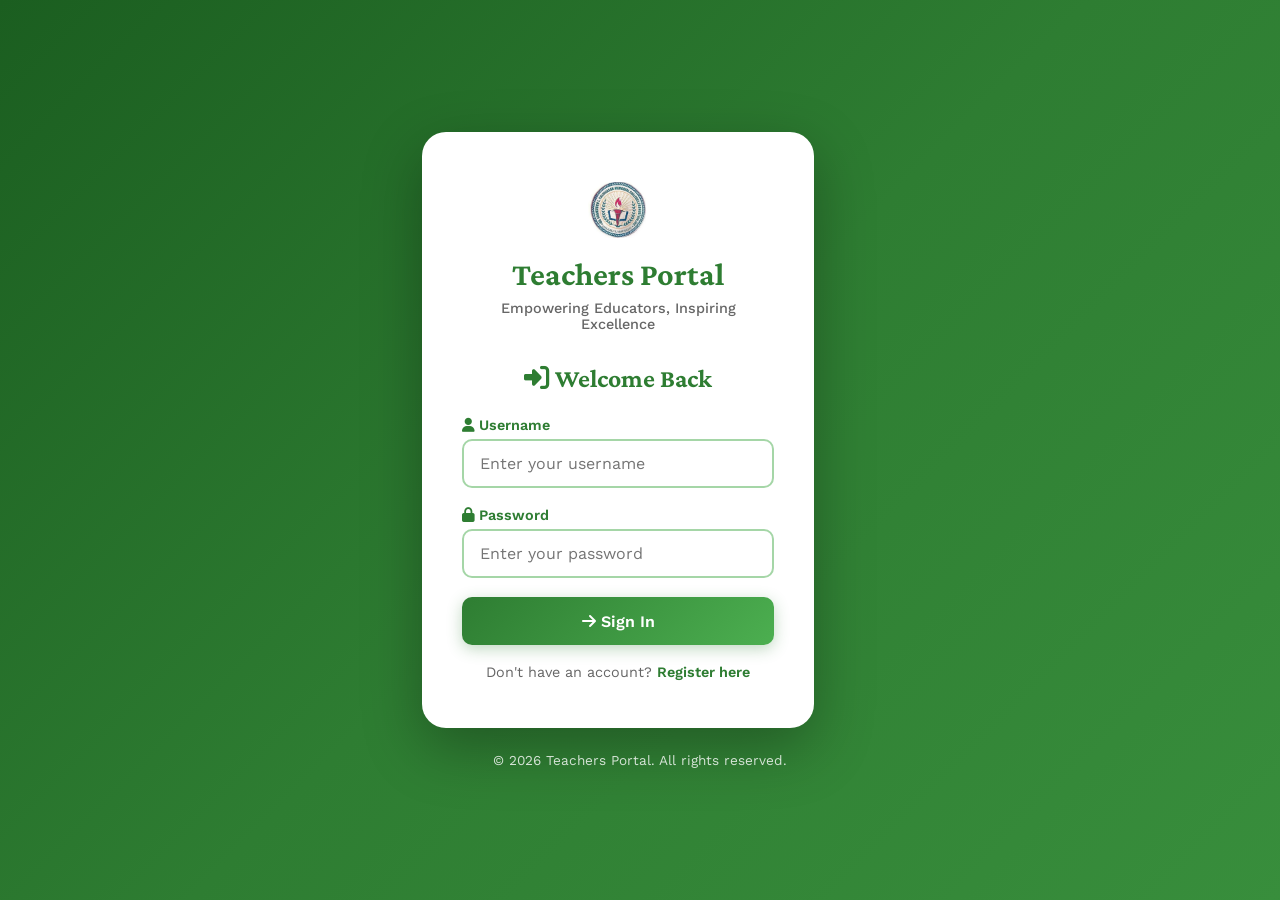
<file: home.html>
<!DOCTYPE html>
<html lang="en">
<head>
<meta charset="UTF-8" />
<meta name="viewport" content="width=device-width, initial-scale=1" />
<title>Teachers Portal - Home</title>
<link rel="preconnect" href="https://fonts.googleapis.com">
<link rel="preconnect" href="https://fonts.gstatic.com" crossorigin>
<link href="https://fonts.googleapis.com/css2?family=Crimson+Pro:wght@400;600;700&family=Work+Sans:wght@400;500;600;700&display=swap" rel="stylesheet">
<link rel="stylesheet" href="https://cdnjs.cloudflare.com/ajax/libs/font-awesome/6.5.0/css/all.min.css" />
<style>
:root {
  --primary-green: #2e7d32;
  --dark-green: #1b5e20;
  --light-green: #4caf50;
  --accent-green: #66bb6a;
  --bg-light: #f5f9f7;
  --text-dark: #1b3a1a;
  --text-medium: #33691e;
  --border-light: #a5d6a7;
  --shadow: rgba(46, 125, 50, 0.1);
}

* { margin: 0; padding: 0; box-sizing: border-box; }

body {
  font-family: 'Work Sans', sans-serif;
  background: linear-gradient(135deg, #f5f9f7 0%, #e8f5e9 100%);
  color: var(--text-dark);
  min-height: 100vh;
}

/* Header */
header {
  background: linear-gradient(135deg, var(--primary-green), var(--dark-green));
  color: white;
  padding: 1.2rem 2rem;
  display: flex;
  align-items: center;
  justify-content: space-between;
  box-shadow: 0 4px 20px var(--shadow);
  position: sticky;
  top: 0;
  z-index: 1000;
  animation: slideDown 0.5s ease-out;
}
@keyframes slideDown {
  from { transform: translateY(-100%); opacity: 0; }
  to { transform: translateY(0); opacity: 1; }
}
header h1 { font-family: 'Crimson Pro', serif; font-size: 1.8rem; font-weight: 700; letter-spacing: 0.5px; }
header .logo { height: 55px; width: auto; filter: drop-shadow(0 2px 4px rgba(0,0,0,0.2)); transition: transform 0.3s; }
header .logo:hover { transform: scale(1.05); }
nav { display: flex; gap: 0.5rem; flex-wrap: wrap; }

.btn-nav {
  background-color: rgba(255,255,255,0.1);
  border: 2px solid rgba(255,255,255,0.3);
  color: white; padding: 0.6rem 1.2rem; border-radius: 10px;
  font-weight: 600; text-decoration: none; transition: all 0.3s ease;
  font-size: 0.95rem; backdrop-filter: blur(10px);
}
.btn-nav:hover { background-color: white; color: var(--primary-green); transform: translateY(-2px); box-shadow: 0 4px 12px rgba(0,0,0,0.2); }
.btn-nav.btn-active { background-color: white; color: var(--primary-green); box-shadow: 0 2px 8px rgba(0,0,0,0.15); }
.btn-nav.btn-logout { border-color: rgba(244,67,54,0.8); background-color: rgba(244,67,54,0.1); cursor: pointer; }
.btn-nav.btn-logout:hover { background-color: #f44336; color: white; border-color: #f44336; }

/* Sections */
section {
  max-width: 900px;
  margin: 2rem auto;
  padding: 2.5rem;
  background: white;
  border-radius: 20px;
  box-shadow: 0 10px 40px var(--shadow);
  animation: fadeInUp 0.6s ease-out;
  animation-fill-mode: both;
}
section:nth-child(2) { animation-delay: 0.1s; }
section:nth-child(3) { animation-delay: 0.2s; }
section:nth-child(4) { animation-delay: 0.3s; }

@keyframes fadeInUp {
  from { opacity: 0; transform: translateY(30px); }
  to { opacity: 1; transform: translateY(0); }
}

section h2 {
  font-family: 'Crimson Pro', serif;
  color: var(--primary-green); font-size: 2rem;
  margin-bottom: 1.5rem; position: relative;
  padding-bottom: 1rem; text-align: center;
}
section h2::after {
  content: '';
  position: absolute; bottom: 0; left: 50%; transform: translateX(-50%);
  width: 100px; height: 4px;
  background: linear-gradient(90deg, transparent, var(--light-green), transparent);
  border-radius: 2px;
}
section h2 i { margin-right: 0.5rem; color: var(--light-green); }
section p { font-size: 1.05rem; line-height: 1.8; color: var(--text-dark); margin-bottom: 1rem; text-align: justify; }
section img { width: 100%; height: auto; border-radius: 12px; margin-bottom: 1.5rem; box-shadow: 0 4px 20px rgba(0,0,0,0.15); transition: transform 0.3s ease, box-shadow 0.3s ease; }
section img:hover { transform: scale(1.02); box-shadow: 0 8px 30px rgba(0,0,0,0.2); }

#description-section { background: linear-gradient(135deg, rgba(46,125,50,0.05), rgba(56,142,60,0.05)); border: 2px solid var(--border-light); }
#description-section h2 { color: var(--primary-green); font-size: 2.2rem; }
#description-section p:first-of-type { font-size: 1.1rem; font-weight: 500; color: var(--text-medium); }

/* Feature Grid */
.feature-grid {
  display: grid;
  grid-template-columns: repeat(auto-fit, minmax(220px, 1fr));
  gap: 1.2rem;
  margin-top: 2rem;
}

.feature-card {
  background: var(--bg-light);
  padding: 1.5rem;
  border-radius: 14px;
  border-left: 4px solid var(--light-green);
  transition: all 0.3s ease;
  text-decoration: none;
  display: block;
  color: inherit;
  position: relative;
  overflow: hidden;
}
.feature-card::after {
  content: '';
  position: absolute; inset: 0;
  background: linear-gradient(135deg, rgba(46,125,50,0.04), transparent);
  opacity: 0; transition: opacity 0.3s;
}
.feature-card:hover { transform: translateY(-5px); box-shadow: 0 8px 20px var(--shadow); border-left-color: var(--primary-green); }
.feature-card:hover::after { opacity: 1; }
.feature-card i { font-size: 2rem; color: var(--light-green); margin-bottom: 0.5rem; display: block; }
.feature-card h3 { font-family: 'Crimson Pro', serif; color: var(--primary-green); font-size: 1.15rem; margin-bottom: 0.4rem; }
.feature-card p { font-size: 0.93rem; margin: 0; text-align: left; color: #555; }
.feature-card .card-arrow {
  position: absolute; top: 1rem; right: 1rem;
  color: var(--border-light); font-size: 0.85rem;
  transition: all 0.3s;
}
.feature-card:hover .card-arrow { color: var(--primary-green); transform: translateX(3px); }

/* New badge */
.new-badge {
  display: inline-block;
  background: linear-gradient(135deg, var(--primary-green), var(--light-green));
  color: white; font-size: 0.65rem; font-weight: 700;
  padding: 0.15rem 0.5rem; border-radius: 10px;
  text-transform: uppercase; letter-spacing: 0.5px;
  vertical-align: middle; margin-left: 0.4rem;
}

#teachers-seminar, #teacher-team-building { border-top: 5px solid var(--light-green); }

@media (max-width: 768px) {
  header { flex-direction: column; gap: 1rem; }
  nav { width: 100%; justify-content: center; }
  .btn-nav { font-size: 0.85rem; padding: 0.5rem 0.8rem; }
  section { padding: 1.5rem; margin: 1rem; }
  section h2 { font-size: 1.6rem; }
  .feature-grid { grid-template-columns: 1fr 1fr; }
}
@media (max-width: 480px) {
  .feature-grid { grid-template-columns: 1fr; }
}
</style>
</head>
<body>

<header>
  <h1><i class="fas fa-home"></i> Teachers Portal</h1>
  <nav>
    <a href="home.html" class="btn-nav btn-active"><i class="fas fa-home"></i> Home</a>
    <a href="events.html" class="btn-nav"><i class="fas fa-calendar-alt"></i> Events</a>
    <a href="schedule.html" class="btn-nav"><i class="fas fa-clock"></i> Schedule</a>
    <a href="grading.html" class="btn-nav"><i class="fas fa-graduation-cap"></i> Grading</a>
    <a href="attendance.html" class="btn-nav"><i class="fas fa-user-check"></i> Attendance</a>
    <a href="announcements.html" class="btn-nav"><i class="fas fa-bullhorn"></i> Announcements</a>
    <a href="reports.html" class="btn-nav"><i class="fas fa-chart-bar"></i> Reports</a>
    <a href="lessonplan.html" class="btn-nav"><i class="fas fa-book-open"></i> Lesson Plan</a>
    <button onclick="logout()" class="btn-nav btn-logout"><i class="fas fa-sign-out-alt"></i> Logout</button>
  </nav>
  <img src="2c41ee4a-1282-462a-ba5d-019375e704b4.jpg" alt="College Logo" class="logo" />
</header>

<!-- Welcome Section -->
<section id="description-section">
  <h2><i class="fas fa-graduation-cap"></i> Welcome to the Teachers Portal</h2>
  <p>
    The Teachers Portal is a comprehensive web application designed to streamline and enhance the daily tasks of educators.
    It provides an intuitive interface for managing academic events, schedules, grading, and lesson planning — all in one centralized platform.
  </p>
  <p>
    Easily create and track important events such as holidays, exams, and special school activities with the interactive calendar.
    Manage your teaching schedule efficiently by viewing and updating your timetable, ensuring you stay organized throughout the academic year.
  </p>
  <p>
    The grading section allows for seamless input and management of student grades, helping you maintain accurate records and generate reports effortlessly.
    Now with our new AI-powered Lesson Plan Generator, you can create complete, detailed lesson plans in seconds — just type a title and let the AI do the work.
  </p>
  <p>
    With secure login and user-specific data storage, the Teachers Portal ensures your information is safe and personalized to your needs.
  </p>

  <!-- Feature Cards — all clickable links -->
  <div class="feature-grid">

    <a href="events.html" class="feature-card">
      <i class="fas fa-calendar-check"></i>
      <h3>Event Management</h3>
      <p>Create and track academic events with an interactive calendar system.</p>
      <i class="fas fa-arrow-right card-arrow"></i>
    </a>

    <a href="schedule.html" class="feature-card">
      <i class="fas fa-clock"></i>
      <h3>Schedule Tracking</h3>
      <p>Manage your teaching timetable and stay organized throughout the year.</p>
      <i class="fas fa-arrow-right card-arrow"></i>
    </a>

    <a href="grading.html" class="feature-card">
      <i class="fas fa-award"></i>
      <h3>Grade Management</h3>
      <p>Input and manage student grades with ease and accuracy.</p>
      <i class="fas fa-arrow-right card-arrow"></i>
    </a>

    <a href="attendance.html" class="feature-card">
      <i class="fas fa-user-check"></i>
      <h3>Attendance</h3>
      <p>Track student attendance efficiently for all your classes.</p>
      <i class="fas fa-arrow-right card-arrow"></i>
    </a>

    <a href="announcements.html" class="feature-card">
      <i class="fas fa-bullhorn"></i>
      <h3>Announcements</h3>
      <p>Post and manage school announcements for your students.</p>
      <i class="fas fa-arrow-right card-arrow"></i>
    </a>

    <a href="reports.html" class="feature-card">
      <i class="fas fa-chart-bar"></i>
      <h3>Reports</h3>
      <p>Generate and view comprehensive academic reports with ease.</p>
      <i class="fas fa-arrow-right card-arrow"></i>
    </a>

    <a href="lessonplan.html" class="feature-card" style="border-left-color: var(--primary-green); background: linear-gradient(135deg, rgba(46,125,50,0.06), rgba(76,175,80,0.06));">
      <i class="fas fa-book-open" style="color: var(--primary-green);"></i>
      <h3>Lesson Plan Generator <span class="new-badge">New</span></h3>
      <p>Type a lesson title and AI instantly builds a complete, detailed lesson plan for you.</p>
      <i class="fas fa-arrow-right card-arrow"></i>
    </a>

    <a href="#" class="feature-card" style="opacity:0.6; cursor:default; pointer-events:none;">
      <i class="fas fa-shield-alt"></i>
      <h3>Secure Access</h3>
      <p>Your data is protected with secure login and personalized storage.</p>
    </a>

  </div>
</section>

<!-- Teachers Seminar Section -->
<section id="teachers-seminar">
  <h2><i class="fas fa-chalkboard-teacher"></i> TEACHERS SEMINAR</h2>
  <img src="31249969797_09c8692197_b.jpg" alt="Teachers Seminar" />
  <p>
    Join us for an engaging and informative Teachers Seminar designed to empower educators with the latest teaching strategies, educational technologies, and collaborative opportunities. This seminar offers a comprehensive agenda featuring expert speakers, interactive workshops, and networking sessions aimed at enhancing professional development and fostering a supportive teaching community. Whether you are a seasoned educator or new to the profession, this seminar provides valuable insights and practical tools to elevate your teaching practice and positively impact student learning outcomes.
  </p>
</section>

<!-- Teachers Team Building Section -->
<section id="teacher-team-building">
  <h2><i class="fas fa-users"></i> TEACHERS TEAM BUILDING</h2>
  <img src="maxresdefault.jpg" alt="Teacher Team Building" />
  <p>
    Experience the power of collaboration and camaraderie in our Teacher Team Building events. These activities are designed to foster trust, communication, and teamwork among educators, creating a positive and supportive work environment. Through engaging exercises and challenges, teachers develop stronger relationships, enhance problem-solving skills, and build a cohesive community that translates into improved classroom dynamics and student success. Join us to strengthen your professional bonds and contribute to a thriving educational culture.
  </p>
</section>

<script>
  function logout() {
    if (confirm('Are you sure you want to logout?')) {
      localStorage.removeItem('currentUser');
      location.href = 'index.html';
    }
  }
  if (!localStorage.getItem('currentUser')) {
    window.location.href = 'index.html';
  }
</script>
</body>
</html>
</file>
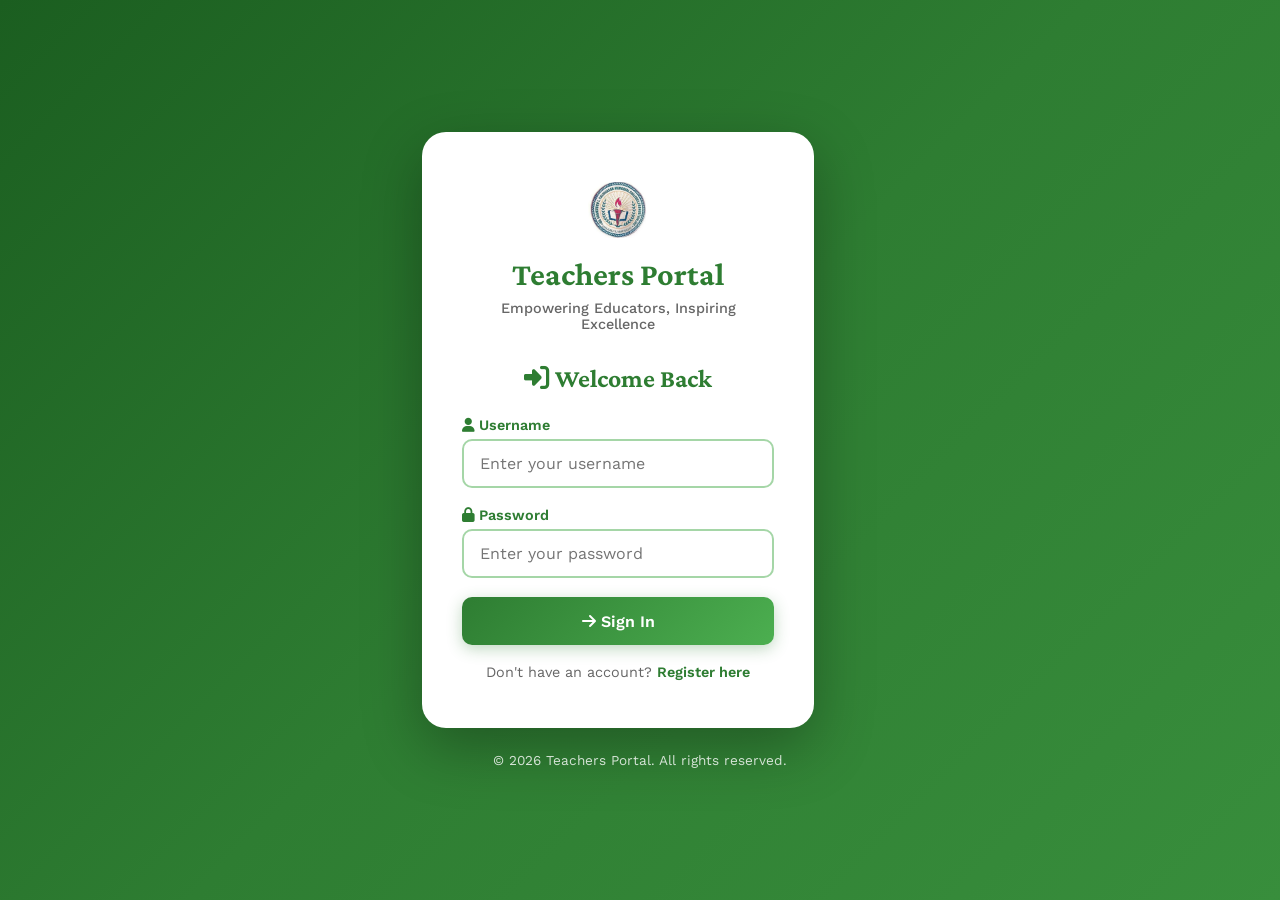
<file: lessonplan.html>
<!DOCTYPE html>
<html lang="en">
<head>
<meta charset="UTF-8" />
<meta name="viewport" content="width=device-width, initial-scale=1" />
<title>Teachers Portal - Lesson Plan Generator</title>
<link rel="preconnect" href="https://fonts.googleapis.com">
<link rel="preconnect" href="https://fonts.gstatic.com" crossorigin>
<link href="https://fonts.googleapis.com/css2?family=Crimson+Pro:ital,wght@0,400;0,600;0,700;1,400&family=Work+Sans:wght@300;400;500;600;700&display=swap" rel="stylesheet">
<link rel="stylesheet" href="https://cdnjs.cloudflare.com/ajax/libs/font-awesome/6.5.0/css/all.min.css" />
<style>
:root {
  --primary-green:#2e7d32;--dark-green:#1b5e20;--light-green:#4caf50;
  --accent-green:#66bb6a;--pale-green:#c8e6c9;--bg-light:#f5f9f7;
  --text-dark:#1b3a1a;--text-medium:#33691e;--border-light:#a5d6a7;
  --shadow:rgba(46,125,50,0.12);
}
*{margin:0;padding:0;box-sizing:border-box;}
body{font-family:'Work Sans',sans-serif;background:linear-gradient(135deg,#f5f9f7 0%,#e8f5e9 100%);color:var(--text-dark);min-height:100vh;}
@keyframes slideDown{from{transform:translateY(-100%);opacity:0}to{transform:translateY(0);opacity:1}}
@keyframes fadeInUp{from{opacity:0;transform:translateY(24px)}to{opacity:1;transform:translateY(0)}}
@keyframes dotBounce{0%,80%,100%{transform:scale(0.7);opacity:0.5}40%{transform:scale(1.2);opacity:1}}

header{background:linear-gradient(135deg,var(--primary-green),var(--dark-green));color:white;padding:1.2rem 2rem;display:flex;align-items:center;justify-content:space-between;box-shadow:0 4px 20px var(--shadow);position:sticky;top:0;z-index:1000;animation:slideDown 0.5s ease-out;}
header h1{font-family:'Crimson Pro',serif;font-size:1.8rem;font-weight:700;}
header .logo{height:55px;filter:drop-shadow(0 2px 4px rgba(0,0,0,0.2));transition:transform 0.3s;}
header .logo:hover{transform:scale(1.05);}
nav{display:flex;gap:0.5rem;flex-wrap:wrap;}
.btn-nav{background-color:rgba(255,255,255,0.1);border:2px solid rgba(255,255,255,0.3);color:white;padding:0.6rem 1.2rem;border-radius:10px;font-weight:600;text-decoration:none;transition:all 0.3s ease;font-size:0.95rem;}
.btn-nav:hover{background-color:white;color:var(--primary-green);transform:translateY(-2px);}
.btn-nav.btn-active{background-color:white;color:var(--primary-green);}
.btn-nav.btn-logout{border-color:rgba(244,67,54,0.8);background-color:rgba(244,67,54,0.1);cursor:pointer;}
.btn-nav.btn-logout:hover{background-color:#f44336;color:white;border-color:#f44336;}

.page-wrapper{max-width:1100px;margin:2rem auto;padding:0 1.5rem 3rem;display:grid;grid-template-columns:340px 1fr;gap:1.5rem;align-items:start;}
.page-title-bar{grid-column:1/-1;background:white;border-radius:18px;padding:1.8rem 2rem;box-shadow:0 6px 24px var(--shadow);display:flex;align-items:center;gap:1.5rem;animation:fadeInUp 0.5s ease-out;border-top:5px solid var(--light-green);}
.page-title-bar .title-icon{width:60px;height:60px;border-radius:16px;flex-shrink:0;background:linear-gradient(135deg,var(--primary-green),var(--light-green));display:flex;align-items:center;justify-content:center;font-size:1.8rem;color:white;box-shadow:0 4px 14px rgba(46,125,50,0.35);}
.page-title-bar h2{font-family:'Crimson Pro',serif;font-size:2rem;color:var(--primary-green);line-height:1.1;}
.page-title-bar p{font-size:0.95rem;color:#666;margin-top:0.3rem;}
.ai-badge{margin-left:auto;flex-shrink:0;background:linear-gradient(135deg,#f47c20,#f59e0b);color:white;padding:0.5rem 1rem;border-radius:20px;font-size:0.8rem;font-weight:700;display:flex;align-items:center;gap:0.4rem;box-shadow:0 3px 10px rgba(244,124,32,0.4);}

.api-key-banner{background:linear-gradient(135deg,#fff8e1,#ffecb3);border:2px solid #ffc107;border-radius:14px;padding:1.1rem 1.2rem;margin-bottom:1.3rem;transition:all 0.4s ease;}
.api-key-banner.active{background:linear-gradient(135deg,#e8f5e9,#c8e6c9);border-color:#66bb6a;}
.banner-title{display:flex;align-items:center;gap:0.5rem;font-weight:700;color:#e65100;font-size:0.95rem;margin-bottom:0.5rem;}
.api-key-banner.active .banner-title{color:var(--primary-green);}
.api-key-banner p{font-size:0.82rem;color:#5d3a00;line-height:1.6;margin-bottom:0.7rem;}
.api-key-banner.active p{color:var(--text-medium);}
.api-key-banner a{color:#e65100;font-weight:700;text-decoration:none;}
.api-key-banner a:hover{text-decoration:underline;}
.steps-box{background:white;border-radius:8px;padding:0.7rem 0.9rem;margin-bottom:0.7rem;border:1px solid #ffe082;font-size:0.82rem;color:#4a3000;line-height:1.8;}
.steps-box strong{color:#e65100;}
.api-key-input-row{display:flex;gap:0.5rem;}
.api-key-input-row input{flex:1;padding:0.55rem 0.9rem;border:1.5px solid #ffc107;border-radius:8px;font-size:0.85rem;font-family:monospace;background:white;color:#1b3a1a;}
.api-key-input-row input:focus{outline:none;border-color:#e65100;}
.api-key-save-btn{padding:0.55rem 1.1rem;background:#e65100;color:white;border:none;border-radius:8px;font-weight:700;cursor:pointer;font-size:0.85rem;white-space:nowrap;}
.api-key-save-btn:hover{background:#bf360c;}
.api-key-status{margin-top:0.6rem;font-size:0.8rem;font-weight:600;display:flex;align-items:center;gap:0.4rem;}
.api-key-status.ok{color:#2e7d32;}
.api-key-status.err{color:#c62828;}
.change-key-btn{margin-top:0.5rem;background:none;border:1px solid #a5d6a7;color:var(--primary-green);padding:0.3rem 0.8rem;border-radius:6px;font-size:0.78rem;font-weight:600;cursor:pointer;font-family:'Work Sans',sans-serif;}
.change-key-btn:hover{background:var(--pale-green);}

.form-panel{background:white;border-radius:18px;padding:1.8rem;box-shadow:0 6px 24px var(--shadow);animation:fadeInUp 0.6s ease-out 0.1s both;position:sticky;top:100px;}
.form-panel h3{font-family:'Crimson Pro',serif;font-size:1.35rem;color:var(--primary-green);margin-bottom:1.5rem;display:flex;align-items:center;gap:0.5rem;padding-bottom:0.8rem;border-bottom:2px solid var(--pale-green);}
.form-group{margin-bottom:1.2rem;}
.form-group label{display:block;font-weight:600;margin-bottom:0.45rem;color:var(--text-medium);font-size:0.9rem;}
.form-group label i{margin-right:0.4rem;color:var(--light-green);}
.form-group input,.form-group select,.form-group textarea{width:100%;padding:0.75rem 1rem;border:2px solid var(--border-light);border-radius:10px;font-size:0.95rem;color:var(--text-dark);background:white;font-family:'Work Sans',sans-serif;transition:all 0.3s ease;}
.form-group input:focus,.form-group select:focus,.form-group textarea:focus{outline:none;border-color:var(--primary-green);box-shadow:0 0 0 4px rgba(46,125,50,0.1);}
.form-group textarea{resize:vertical;min-height:80px;line-height:1.5;}
#lesson-title{font-size:1.05rem;font-weight:600;border-color:var(--primary-green);}
.generate-btn{width:100%;padding:1rem;background:linear-gradient(135deg,var(--primary-green),var(--light-green));color:white;border:none;border-radius:12px;font-size:1.05rem;font-weight:700;cursor:pointer;font-family:'Work Sans',sans-serif;display:flex;align-items:center;justify-content:center;gap:0.6rem;box-shadow:0 5px 18px rgba(46,125,50,0.35);transition:all 0.3s ease;margin-top:0.5rem;}
.generate-btn:hover:not(:disabled){transform:translateY(-2px);box-shadow:0 8px 24px rgba(46,125,50,0.45);}
.generate-btn:disabled{opacity:0.7;cursor:not-allowed;}
.divider{display:flex;align-items:center;gap:0.7rem;margin:1.3rem 0;}
.divider hr{flex:1;border:none;border-top:1px solid var(--pale-green);}
.divider span{font-size:0.8rem;color:#aaa;font-weight:500;white-space:nowrap;}
.saved-plan-item{display:flex;align-items:center;gap:0.6rem;padding:0.65rem 0.8rem;border-radius:8px;cursor:pointer;transition:all 0.2s;border:1px solid transparent;margin-bottom:0.4rem;}
.saved-plan-item:hover{background:var(--bg-light);border-color:var(--border-light);}
.saved-plan-item .plan-name{flex:1;font-size:0.88rem;font-weight:500;color:var(--text-dark);white-space:nowrap;overflow:hidden;text-overflow:ellipsis;}
.saved-plan-item .plan-date{font-size:0.75rem;color:#aaa;flex-shrink:0;}
.saved-plan-item .del-plan{background:none;border:none;cursor:pointer;color:#ccc;font-size:0.85rem;padding:0.2rem;transition:color 0.2s;}
.saved-plan-item .del-plan:hover{color:#f44336;}
.no-saved{text-align:center;font-size:0.88rem;color:#bbb;font-style:italic;padding:1rem 0;}

.output-panel{background:white;border-radius:18px;padding:2rem;box-shadow:0 6px 24px var(--shadow);animation:fadeInUp 0.6s ease-out 0.2s both;min-height:500px;display:flex;flex-direction:column;}
.empty-state{flex:1;display:flex;flex-direction:column;align-items:center;justify-content:center;text-align:center;color:#ccc;padding:2rem;}
.empty-state .empty-icon{font-size:4rem;margin-bottom:1rem;opacity:0.4;}
.empty-state h3{font-family:'Crimson Pro',serif;font-size:1.5rem;color:#bbb;margin-bottom:0.5rem;}
.empty-state p{font-size:0.9rem;color:#ccc;max-width:280px;}
.loading-state{flex:1;display:none;flex-direction:column;align-items:center;justify-content:center;gap:1.5rem;}
.loading-state.active{display:flex;}
.loading-dots{display:flex;gap:0.5rem;}
.loading-dots span{width:12px;height:12px;border-radius:50%;background:var(--light-green);animation:dotBounce 1.2s infinite;}
.loading-dots span:nth-child(2){animation-delay:0.2s;}
.loading-dots span:nth-child(3){animation-delay:0.4s;}
.loading-text{font-size:1rem;color:var(--text-medium);font-weight:500;}
.loading-subtext{font-size:0.85rem;color:#aaa;max-width:300px;text-align:center;}
.plan-output{display:none;flex-direction:column;flex:1;}
.plan-output.active{display:flex;}
.plan-header{display:flex;align-items:flex-start;justify-content:space-between;margin-bottom:1.5rem;gap:1rem;flex-wrap:wrap;}
.plan-header-info h3{font-family:'Crimson Pro',serif;font-size:1.7rem;color:var(--primary-green);line-height:1.2;}
.plan-meta{display:flex;gap:0.5rem;flex-wrap:wrap;margin-top:0.5rem;}
.plan-chip{background:var(--bg-light);border:1px solid var(--border-light);padding:0.25rem 0.7rem;border-radius:20px;font-size:0.78rem;font-weight:600;color:var(--text-medium);display:flex;align-items:center;gap:0.3rem;}
.plan-chip i{color:var(--light-green);}
.plan-actions{display:flex;gap:0.5rem;flex-shrink:0;}
.plan-action-btn{background:var(--bg-light);border:2px solid var(--border-light);color:var(--primary-green);padding:0.55rem 1rem;border-radius:8px;font-weight:600;font-size:0.85rem;cursor:pointer;display:flex;align-items:center;gap:0.4rem;font-family:'Work Sans',sans-serif;transition:all 0.25s;}
.plan-action-btn:hover{background:var(--primary-green);color:white;border-color:var(--primary-green);}
.plan-action-btn.btn-save{background:linear-gradient(135deg,var(--primary-green),var(--light-green));color:white;border-color:transparent;}
.plan-action-btn.btn-save:hover{box-shadow:0 4px 14px rgba(46,125,50,0.4);transform:translateY(-1px);}
.plan-section{margin-bottom:1.2rem;border:1.5px solid #e8f5e9;border-radius:12px;overflow:hidden;}
.plan-section-header{background:linear-gradient(135deg,rgba(46,125,50,0.07),rgba(76,175,80,0.07));padding:0.85rem 1.1rem;display:flex;align-items:center;gap:0.6rem;border-bottom:1.5px solid #e8f5e9;cursor:pointer;user-select:none;}
.plan-section-header:hover{background:linear-gradient(135deg,rgba(46,125,50,0.12),rgba(76,175,80,0.12));}
.section-icon{width:32px;height:32px;border-radius:8px;flex-shrink:0;background:linear-gradient(135deg,var(--primary-green),var(--light-green));display:flex;align-items:center;justify-content:center;color:white;font-size:0.85rem;}
.plan-section-header h4{font-family:'Crimson Pro',serif;font-size:1.05rem;font-weight:700;color:var(--primary-green);flex:1;}
.section-toggle-chevron{color:var(--accent-green);transition:transform 0.3s;font-size:0.85rem;}
.section-toggle-chevron.open{transform:rotate(180deg);}
.plan-section-body{padding:1rem 1.1rem;font-size:0.93rem;line-height:1.7;color:var(--text-dark);}
.plan-section-body ul,.plan-section-body ol{margin-left:1.3rem;}
.plan-section-body li{margin-bottom:0.3rem;}
.plan-section-body strong{color:var(--primary-green);}
.plan-section-body p{margin-bottom:0.6rem;}
.plan-section-body[contenteditable="true"]{outline:2px dashed var(--border-light);border-radius:6px;padding:0.8rem;background:#fafff9;}
.plan-section-body[contenteditable="true"]:focus{outline:2px solid var(--primary-green);}
.time-table{width:100%;border-collapse:collapse;margin-top:0.5rem;font-size:0.88rem;}
.time-table th{background:var(--bg-light);color:var(--primary-green);font-weight:700;padding:0.5rem 0.7rem;text-align:left;border-bottom:2px solid var(--border-light);}
.time-table td{padding:0.5rem 0.7rem;border-bottom:1px solid #f0f9f0;vertical-align:top;}
.time-table tr:last-child td{border-bottom:none;}
.toast{position:fixed;bottom:2rem;right:2rem;background:var(--dark-green);color:white;padding:0.9rem 1.4rem;border-radius:12px;font-weight:600;font-size:0.92rem;box-shadow:0 8px 24px rgba(0,0,0,0.2);z-index:9999;display:flex;align-items:center;gap:0.5rem;opacity:0;transform:translateY(20px);transition:all 0.4s ease;max-width:420px;}
.toast.show{opacity:1;transform:translateY(0);}
.toast.error{background:#c62828;}
.toast.warning{background:#e65100;}
@media print{header,.form-panel,.plan-actions,.page-title-bar{display:none!important}.page-wrapper{display:block}.output-panel{box-shadow:none;padding:0}}
@media(max-width:860px){.page-wrapper{grid-template-columns:1fr}.form-panel{position:static}header{flex-direction:column;gap:1rem}nav{width:100%;justify-content:center}.btn-nav{font-size:0.82rem;padding:0.45rem 0.7rem}.ai-badge{display:none}}
</style>
</head>
<body>

<header>
  <h1><i class="fas fa-chalkboard-teacher"></i> Teachers Portal</h1>
  <nav>
    <a href="home.html" class="btn-nav"><i class="fas fa-home"></i> Home</a>
    <a href="events.html" class="btn-nav"><i class="fas fa-calendar-alt"></i> Events</a>
    <a href="schedule.html" class="btn-nav"><i class="fas fa-clock"></i> Schedule</a>
    <a href="grading.html" class="btn-nav"><i class="fas fa-graduation-cap"></i> Grading</a>
    <a href="attendance.html" class="btn-nav"><i class="fas fa-user-check"></i> Attendance</a>
    <a href="announcements.html" class="btn-nav"><i class="fas fa-bullhorn"></i> Announcements</a>
    <a href="reports.html" class="btn-nav"><i class="fas fa-chart-bar"></i> Reports</a>
    <a href="lessonplan.html" class="btn-nav btn-active"><i class="fas fa-book-open"></i> Lesson Plan</a>
    <button onclick="logout()" class="btn-nav btn-logout"><i class="fas fa-sign-out-alt"></i> Logout</button>
  </nav>
  <img src="2c41ee4a-1282-462a-ba5d-019375e704b4.jpg" alt="College Logo" class="logo" />
</header>

<div class="page-wrapper">
  <div class="page-title-bar">
    <div class="title-icon"><i class="fas fa-book-open"></i></div>
    <div>
      <h2>AI Lesson Plan Generator</h2>
      <p>Type your lesson title and let AI instantly build a complete, detailed lesson plan for you.</p>
    </div>
    <div class="ai-badge"><i class="fas fa-bolt"></i> Groq AI &mdash; Free &amp; Fast</div>
  </div>

  <div class="form-panel">
    <h3><i class="fas fa-sliders-h"></i> Plan Settings</h3>

    <div class="api-key-banner" id="api-key-banner">
      <div class="banner-title"><i class="fas fa-key"></i> <span id="banner-title-text">Connect Free Groq AI</span></div>
      <p id="banner-desc">Groq is <strong>100% free</strong>, very fast, and has generous limits — no payment needed.</p>
      <div class="steps-box" id="steps-box">
        <strong>Get your free key (1 minute):</strong><br>
        1. Go to <a href="https://console.groq.com/keys" target="_blank">console.groq.com/keys</a><br>
        2. Sign up free with Google or email<br>
        3. Click <strong>"Create API Key"</strong> → copy it<br>
        4. Paste it below and click Save
      </div>
      <div class="api-key-input-row" id="key-input-row">
        <input type="password" id="api-key-input" placeholder="gsk_..." autocomplete="off" />
        <button class="api-key-save-btn" onclick="saveApiKey()"><i class="fas fa-check"></i> Save</button>
      </div>
      <div class="api-key-status" id="api-key-status" style="display:none"></div>
    </div>

    <div class="form-group">
      <label for="lesson-title"><i class="fas fa-lightbulb"></i> Lesson Title <span style="color:#f44336">*</span></label>
      <input type="text" id="lesson-title" placeholder="e.g. Introduction to Photosynthesis" autocomplete="off" />
    </div>
    <div class="form-group">
      <label for="subject"><i class="fas fa-book"></i> Subject / Course</label>
      <input type="text" id="subject" placeholder="e.g. Science, Math, English" />
    </div>
    <div class="form-group">
      <label for="grade-level"><i class="fas fa-layer-group"></i> Grade / Year Level</label>
      <select id="grade-level">
        <option>Grade 1</option><option>Grade 2</option><option>Grade 3</option>
        <option>Grade 4</option><option>Grade 5</option><option selected>Grade 6</option>
        <option value="Grade 7">Grade 7 (1st Year HS)</option>
        <option value="Grade 8">Grade 8 (2nd Year HS)</option>
        <option value="Grade 9">Grade 9 (3rd Year HS)</option>
        <option value="Grade 10">Grade 10 (4th Year HS)</option>
        <option value="Grade 11">Grade 11 (Senior HS)</option>
        <option value="Grade 12">Grade 12 (Senior HS)</option>
        <option>College – Freshman</option><option>College – Sophomore</option>
        <option>College – Junior</option><option>College – Senior</option>
      </select>
    </div>
    <div class="form-group">
      <label for="duration"><i class="fas fa-clock"></i> Duration</label>
      <select id="duration">
        <option>30 minutes</option><option>45 minutes</option>
        <option selected>60 minutes (1 hour)</option>
        <option>90 minutes (1.5 hours)</option>
        <option>2 hours</option><option>3 hours (lab/workshop)</option>
      </select>
    </div>
    <div class="form-group">
      <label for="approach"><i class="fas fa-chalkboard"></i> Teaching Approach</label>
      <select id="approach">
        <option>Lecture and Discussion</option><option>Inquiry-Based Learning</option>
        <option>Cooperative Learning</option><option>Project-Based Learning</option>
        <option>Demonstration</option><option>Socratic Method</option>
        <option>Flipped Classroom</option><option>Direct Instruction</option>
      </select>
    </div>
    <div class="form-group">
      <label for="extra-notes"><i class="fas fa-sticky-note"></i> Special Notes (optional)</label>
      <textarea id="extra-notes" placeholder="e.g. Include lab activity, focus on Filipino context..."></textarea>
    </div>

    <button class="generate-btn" id="generate-btn" onclick="generateLessonPlan()">
      <i class="fas fa-magic"></i> Generate Lesson Plan
    </button>

    <div class="divider"><hr><span>Saved Plans</span><hr></div>
    <div id="saved-plans-list"><p class="no-saved" id="no-saved-msg">No saved plans yet.</p></div>
  </div>

  <div class="output-panel">
    <div class="empty-state" id="empty-state">
      <div class="empty-icon"><i class="fas fa-file-alt"></i></div>
      <h3>Your lesson plan will appear here</h3>
      <p>Fill in the details on the left and click <strong>"Generate Lesson Plan"</strong> to get started.</p>
    </div>
    <div class="loading-state" id="loading-state">
      <div class="loading-dots"><span></span><span></span><span></span></div>
      <div class="loading-text"><i class="fas fa-bolt"></i> &nbsp;Groq AI is generating your lesson plan…</div>
      <div class="loading-subtext">Usually done in under 5 seconds!</div>
    </div>
    <div class="plan-output" id="plan-output">
      <div class="plan-header">
        <div class="plan-header-info">
          <h3 id="out-title"></h3>
          <div class="plan-meta" id="out-meta"></div>
        </div>
        <div class="plan-actions">
          <button class="plan-action-btn" onclick="toggleEditMode()"><i class="fas fa-pen" id="edit-icon"></i> <span id="edit-label">Edit</span></button>
          <button class="plan-action-btn" onclick="printPlan()"><i class="fas fa-print"></i> Print</button>
          <button class="plan-action-btn btn-save" onclick="savePlan()"><i class="fas fa-save"></i> Save</button>
        </div>
      </div>
      <div class="plan-content" id="plan-content"></div>
    </div>
  </div>
</div>
<div class="toast" id="toast"></div>

<script>
// AUTH
if (!localStorage.getItem('currentUser')) window.location.href = 'index.html';
function logout() { if (confirm('Log out?')) { localStorage.removeItem('currentUser'); location.href = 'index.html'; } }

// API KEY
var GKEY = 'groq_api_key_v1';
function getKey() { return localStorage.getItem(GKEY) || ''; }

function saveApiKey() {
  var val = document.getElementById('api-key-input').value.trim();
  var status = document.getElementById('api-key-status');
  status.style.display = 'flex';
  if (!val || !val.startsWith('gsk_')) {
    status.className = 'api-key-status err';
    status.innerHTML = '<i class="fas fa-times-circle"></i> Groq keys start with "gsk_". Please check and try again.';
    return;
  }
  localStorage.setItem(GKEY, val);
  showKeyActive();
  showToast('Groq API key saved! Ready to generate.');
}
function showKeyActive() {
  var banner = document.getElementById('api-key-banner');
  banner.classList.add('active');
  document.getElementById('banner-title-text').textContent = 'Groq AI Connected ✓';
  document.getElementById('banner-desc').textContent = 'Your free Groq API key is active. Generate lesson plans for free!';
  var sb = document.getElementById('steps-box'); if (sb) sb.style.display = 'none';
  document.getElementById('key-input-row').style.display = 'none';
  var status = document.getElementById('api-key-status');
  status.style.display = 'flex'; status.className = 'api-key-status ok';
  status.innerHTML = '<i class="fas fa-check-circle"></i> Ready! Fast and free.';
  if (!document.getElementById('chg-btn')) {
    var b = document.createElement('button'); b.id = 'chg-btn'; b.className = 'change-key-btn';
    b.innerHTML = '<i class="fas fa-edit"></i> Change API Key';
    b.onclick = function() { document.getElementById('key-input-row').style.display = 'flex'; document.getElementById('api-key-input').value = getKey(); b.remove(); };
    banner.appendChild(b);
  }
}
function initBanner() { if (getKey()) showKeyActive(); }

// TOAST
function showToast(msg, type) {
  type = type || 'success';
  var icons = { success:'fa-check-circle', error:'fa-times-circle', warning:'fa-exclamation-triangle' };
  var t = document.getElementById('toast');
  t.className = 'toast ' + type;
  t.innerHTML = '<i class="fas ' + icons[type] + '"></i> ' + msg;
  t.classList.add('show');
  clearTimeout(window._tt);
  window._tt = setTimeout(function(){ t.classList.remove('show'); }, 4000);
}

// SAVED PLANS
var CU = localStorage.getItem('currentUser');
var SK = 'lessonPlans_' + CU;
function getSaved() { try { return JSON.parse(localStorage.getItem(SK)||'[]'); } catch(e){ return []; } }
function setSaved(p) { localStorage.setItem(SK, JSON.stringify(p)); }
function renderSavedList() {
  var list = document.getElementById('saved-plans-list');
  var plans = getSaved();
  Array.from(list.querySelectorAll('.saved-plan-item')).forEach(function(el){ el.remove(); });
  document.getElementById('no-saved-msg').style.display = plans.length ? 'none' : '';
  plans.slice().reverse().forEach(function(plan, i) {
    var ri = plans.length - 1 - i;
    var item = document.createElement('div'); item.className = 'saved-plan-item';
    item.innerHTML = '<i class="fas fa-file-alt" style="color:var(--light-green);flex-shrink:0;font-size:0.9rem"></i>' +
      '<span class="plan-name" title="'+esc(plan.title)+'">'+esc(plan.title)+'</span>' +
      '<span class="plan-date">'+new Date(plan.savedAt).toLocaleDateString('en-PH',{month:'short',day:'numeric'})+'</span>' +
      '<button class="del-plan"><i class="fas fa-times"></i></button>';
    item.querySelector('.plan-name').onclick = function(){ loadPlan(ri); };
    item.querySelector('.del-plan').onclick = function(e){ e.stopPropagation(); delPlan(ri); };
    list.appendChild(item);
  });
}
function delPlan(i) { if (!confirm('Delete?')) return; var p=getSaved(); p.splice(i,1); setSaved(p); renderSavedList(); showToast('Deleted.','warning'); }
function loadPlan(i) {
  var plan = getSaved()[i]; if(!plan) return;
  document.getElementById('out-title').textContent = plan.title;
  buildChips(plan.subject, plan.gradeLevel, plan.duration, plan.approach);
  document.getElementById('plan-content').innerHTML = plan.htmlContent;
  showOutput(); showToast('Loaded: ' + plan.title);
}

// ── GENERATE ─────────────────────────────────────────────────────────────────
var planData = null, editMode = false;

async function generateLessonPlan() {
  var title = document.getElementById('lesson-title').value.trim();
  if (!title) { showToast('Please enter a lesson title first.','warning'); document.getElementById('lesson-title').focus(); return; }
  var key = getKey();
  if (!key) { document.getElementById('api-key-input').focus(); showToast('Please save your free Groq API key first.','warning'); return; }

  var subject  = document.getElementById('subject').value.trim() || 'General';
  var grade    = document.getElementById('grade-level').value;
  var duration = document.getElementById('duration').value;
  var approach = document.getElementById('approach').value;
  var notes    = document.getElementById('extra-notes').value.trim();

  planData = { title:title, subject:subject, gradeLevel:grade, duration:duration, approach:approach };
  showLoading();

  // Very explicit system prompt — forces pure JSON output
  var systemPrompt = 'You are a lesson plan generator for Filipino teachers. ' +
    'You ONLY output valid JSON. No markdown. No backticks. No explanation. No text before or after the JSON. ' +
    'Start your response with { and end with }. Nothing else.';

  var userPrompt = 'Create a lesson plan with these details:\n' +
    '- Title: ' + title + '\n' +
    '- Subject: ' + subject + '\n' +
    '- Grade: ' + grade + '\n' +
    '- Duration: ' + duration + '\n' +
    '- Approach: ' + approach + '\n' +
    (notes ? '- Notes: ' + notes + '\n' : '') +
    '\nOutput ONLY this JSON structure (fill in all values):\n' +
    '{\n' +
    '  "overview": "2-3 sentence summary of the lesson",\n' +
    '  "objectives": ["objective 1", "objective 2", "objective 3"],\n' +
    '  "materials": ["material 1", "material 2", "material 3"],\n' +
    '  "introduction": {\n' +
    '    "duration": "X minutes",\n' +
    '    "activities": ["activity 1", "activity 2"]\n' +
    '  },\n' +
    '  "lesson_proper": [\n' +
    '    {"time": "0-15 min", "phase": "Presentation", "teacher_activity": "...", "student_activity": "..."},\n' +
    '    {"time": "15-30 min", "phase": "Guided Practice", "teacher_activity": "...", "student_activity": "..."}\n' +
    '  ],\n' +
    '  "assessment": {\n' +
    '    "formative": ["strategy 1", "strategy 2"],\n' +
    '    "summative": "description of summative assessment"\n' +
    '  },\n' +
    '  "generalization": "key reflection question or activity",\n' +
    '  "assignment": "homework or follow-up task",\n' +
    '  "values_integration": "character value connected to this lesson",\n' +
    '  "differentiation": {\n' +
    '    "struggling": "support for struggling students",\n' +
    '    "advanced": "extension for advanced students"\n' +
    '  },\n' +
    '  "references": ["reference 1", "reference 2"]\n' +
    '}';

  try {
    var res = await fetch('https://api.groq.com/openai/v1/chat/completions', {
      method: 'POST',
      headers: {
        'Content-Type': 'application/json',
        'Authorization': 'Bearer ' + key
      },
      body: JSON.stringify({
        model: 'llama-3.3-70b-versatile',
        messages: [
          { role: 'system', content: systemPrompt },
          { role: 'user',   content: userPrompt }
        ],
        temperature: 0.5,
        max_tokens: 3000,
        response_format: { type: 'json_object' }  // Forces JSON output mode
      })
    });

    if (!res.ok) {
      var errBody = await res.json().catch(function(){ return {}; });
      var errMsg = (errBody.error && errBody.error.message) ? errBody.error.message : 'Error ' + res.status;
      showEmpty();
      if (res.status === 401) {
        showToast('Invalid Groq key. Please re-enter it.', 'error');
        localStorage.removeItem(GKEY);
        setTimeout(function(){ location.reload(); }, 2000);
      } else if (res.status === 429) {
        showToast('Rate limit hit. Please wait a few seconds and try again.', 'warning');
      } else {
        showToast('API Error: ' + errMsg, 'error');
      }
      return;
    }

    var data = await res.json();
    var raw = (data.choices && data.choices[0] && data.choices[0].message && data.choices[0].message.content) ? data.choices[0].message.content : '';

    // Aggressive cleanup — strip any markdown or surrounding text
    raw = raw.trim();
    raw = raw.replace(/^```json\s*/i, '').replace(/^```\s*/i, '').replace(/\s*```$/i, '').trim();

    // Find the JSON object even if there's garbage around it
    var start = raw.indexOf('{');
    var end   = raw.lastIndexOf('}');
    if (start === -1 || end === -1) {
      showEmpty();
      showToast('Could not parse AI response. Please try again.', 'error');
      return;
    }
    raw = raw.substring(start, end + 1);

    var plan = JSON.parse(raw);
    renderPlan(plan, title, subject, grade, duration, approach);

  } catch(err) {
    console.error('Generation error:', err);
    showEmpty();
    if (err instanceof SyntaxError) {
      // JSON parse failed — try again automatically once
      showToast('AI returned bad format. Retrying…', 'warning');
      setTimeout(generateLessonPlan, 1500);
    } else {
      showToast('Network error. Please check your connection.', 'error');
    }
  }
}

// RENDER
function renderPlan(p, title, subject, grade, duration, approach) {
  document.getElementById('out-title').textContent = title;
  buildChips(subject, grade, duration, approach);
  var h = '';
  h += sec('fas fa-eye','Lesson Overview','<p>'+esc(p.overview||'')+'</p>');
  h += sec('fas fa-bullseye','Learning Objectives','<ul>'+(p.objectives||[]).map(function(o){return '<li>'+esc(o)+'</li>';}).join('')+'</ul>');
  h += sec('fas fa-toolbox','Materials & Resources','<ul>'+(p.materials||[]).map(function(m){return '<li>'+esc(m)+'</li>';}).join('')+'</ul>');
  var intro = p.introduction||{};
  h += sec('fas fa-door-open','Introduction / Motivation',
    (intro.duration?'<p><strong>Duration:</strong> '+esc(intro.duration)+'</p>':'')+
    '<ol>'+(intro.activities||[]).map(function(a){return '<li>'+esc(a)+'</li>';}).join('')+'</ol>');
  h += sec('fas fa-chalkboard','Lesson Proper / Development',
    '<table class="time-table"><thead><tr><th>Time</th><th>Phase</th><th>Teacher Activity</th><th>Student Activity</th></tr></thead><tbody>'+
    (p.lesson_proper||[]).map(function(r){
      return '<tr><td><strong>'+esc(r.time||'')+'</strong></td><td>'+esc(r.phase||'')+'</td><td>'+esc(r.teacher_activity||'')+'</td><td>'+esc(r.student_activity||'')+'</td></tr>';
    }).join('')+'</tbody></table>');
  var a = p.assessment||{};
  h += sec('fas fa-tasks','Assessment',
    (a.formative&&a.formative.length?'<p><strong>Formative:</strong></p><ul>'+a.formative.map(function(f){return '<li>'+esc(f)+'</li>';}).join('')+'</ul>':'')+
    (a.summative?'<p style="margin-top:0.5rem"><strong>Summative:</strong> '+esc(a.summative)+'</p>':''));
  h += sec('fas fa-comments','Generalization & Reflection','<p>'+esc(p.generalization||'')+'</p>');
  h += sec('fas fa-clipboard-list','Assignment / Homework','<p>'+esc(p.assignment||'')+'</p>');
  if (p.values_integration) h += sec('fas fa-heart','Values Integration','<p>'+esc(p.values_integration)+'</p>');
  var d = p.differentiation||{};
  var dh = (d.struggling?'<p><strong>Struggling Learners:</strong> '+esc(d.struggling)+'</p>':'')+
           (d.advanced?'<p style="margin-top:0.5rem"><strong>Advanced Learners:</strong> '+esc(d.advanced)+'</p>':'');
  if (dh) h += sec('fas fa-users','Differentiation Strategies',dh);
  if (p.references&&p.references.length) h += sec('fas fa-book','References','<ul>'+p.references.map(function(r){return '<li>'+esc(r)+'</li>';}).join('')+'</ul>');
  document.getElementById('plan-content').innerHTML = h;
  showOutput();
  showToast('Lesson plan generated successfully!');
}

function sec(icon,title,body){
  return '<div class="plan-section"><div class="plan-section-header" onclick="toggleSec(this)"><div class="section-icon"><i class="'+icon+'"></i></div><h4>'+title+'</h4><i class="fas fa-chevron-down section-toggle-chevron open"></i></div><div class="plan-section-body">'+body+'</div></div>';
}
function toggleSec(hdr){
  var b=hdr.nextElementSibling,c=hdr.querySelector('.section-toggle-chevron');
  var hidden=b.style.display==='none';b.style.display=hidden?'':'none';c.classList.toggle('open',hidden);
}
function buildChips(s,g,d,a){
  document.getElementById('out-meta').innerHTML=
    [s?['fas fa-book',s]:null,g?['fas fa-layer-group',g]:null,d?['fas fa-clock',d]:null,a?['fas fa-chalkboard',a]:null]
    .filter(Boolean).map(function(c){return '<span class="plan-chip"><i class="'+c[0]+'"></i> '+esc(c[1])+'</span>';}).join('');
}
function esc(s){if(!s)return'';return String(s).replace(/&/g,'&amp;').replace(/</g,'&lt;').replace(/>/g,'&gt;').replace(/"/g,'&quot;');}

function showLoading(){
  document.getElementById('empty-state').style.display='none';
  document.getElementById('loading-state').classList.add('active');
  document.getElementById('plan-output').classList.remove('active');
  document.getElementById('generate-btn').disabled=true;
  document.getElementById('generate-btn').innerHTML='<i class="fas fa-spinner fa-spin"></i> Generating…';
}
function showEmpty(){
  document.getElementById('empty-state').style.display='';
  document.getElementById('loading-state').classList.remove('active');
  document.getElementById('plan-output').classList.remove('active');
  document.getElementById('generate-btn').disabled=false;
  document.getElementById('generate-btn').innerHTML='<i class="fas fa-magic"></i> Generate Lesson Plan';
}
function showOutput(){
  document.getElementById('empty-state').style.display='none';
  document.getElementById('loading-state').classList.remove('active');
  document.getElementById('plan-output').classList.add('active');
  document.getElementById('generate-btn').disabled=false;
  document.getElementById('generate-btn').innerHTML='<i class="fas fa-redo"></i> Regenerate';
}
function toggleEditMode(){
  editMode=!editMode;
  document.querySelectorAll('.plan-section-body').forEach(function(b){b.contentEditable=editMode?'true':'false';});
  document.getElementById('edit-icon').className=editMode?'fas fa-check':'fas fa-pen';
  document.getElementById('edit-label').textContent=editMode?'Done':'Edit';
  showToast(editMode?'Edit mode on — click any section to edit.':'Edit mode off.',editMode?'warning':'success');
}
function savePlan(){
  if(!planData){showToast('Nothing to save yet.','warning');return;}
  var plans=getSaved();
  plans.push({title:planData.title,subject:planData.subject,gradeLevel:planData.gradeLevel,duration:planData.duration,approach:planData.approach,htmlContent:document.getElementById('plan-content').innerHTML,savedAt:Date.now()});
  setSaved(plans);renderSavedList();showToast('Saved: '+planData.title);
}
function printPlan(){
  var title=document.getElementById('out-title').textContent;
  var pw=window.open('','_blank');
  pw.document.write('<!DOCTYPE html><html><head><title>'+title+'</title><style>body{font-family:Georgia,serif;margin:40px;color:#1b3a1a}h1{text-align:center;color:#2e7d32;font-size:26px;margin-bottom:5px}.meta{text-align:center;color:#666;font-size:13px;margin-bottom:30px;border-bottom:2px solid #4caf50;padding-bottom:15px}.plan-section{margin-bottom:25px;border:1px solid #c8e6c9;border-radius:8px;overflow:hidden;break-inside:avoid}.plan-section-header{background:#e8f5e9;padding:10px 15px;display:flex;align-items:center;gap:10px}.plan-section-header h4{font-size:15px;color:#2e7d32;margin:0}.section-icon,.section-toggle-chevron{display:none}.plan-section-body{padding:12px 15px;font-size:13px;line-height:1.7}ul,ol{margin-left:20px}table{width:100%;border-collapse:collapse;font-size:12px}th{background:#f1f8e9;color:#2e7d32;padding:8px;text-align:left;border:1px solid #c8e6c9}td{padding:7px 8px;border:1px solid #e0f2f1;vertical-align:top}strong{color:#2e7d32}@media print{.plan-section{break-inside:avoid}}</style></head><body><h1>'+title+'</h1><div class="meta">'+document.getElementById('out-meta').innerText+' | Generated: '+new Date().toLocaleDateString('en-PH',{year:'numeric',month:'long',day:'numeric'})+'</div>'+document.getElementById('plan-content').innerHTML+'</body></html>');
  pw.document.close();setTimeout(function(){pw.print();},300);
}

document.getElementById('lesson-title').addEventListener('keydown',function(e){if(e.key==='Enter'){e.preventDefault();generateLessonPlan();}});
document.getElementById('api-key-input').addEventListener('keydown',function(e){if(e.key==='Enter')saveApiKey();});

initBanner();
renderSavedList();
</script>
</body>
</html>
</file>
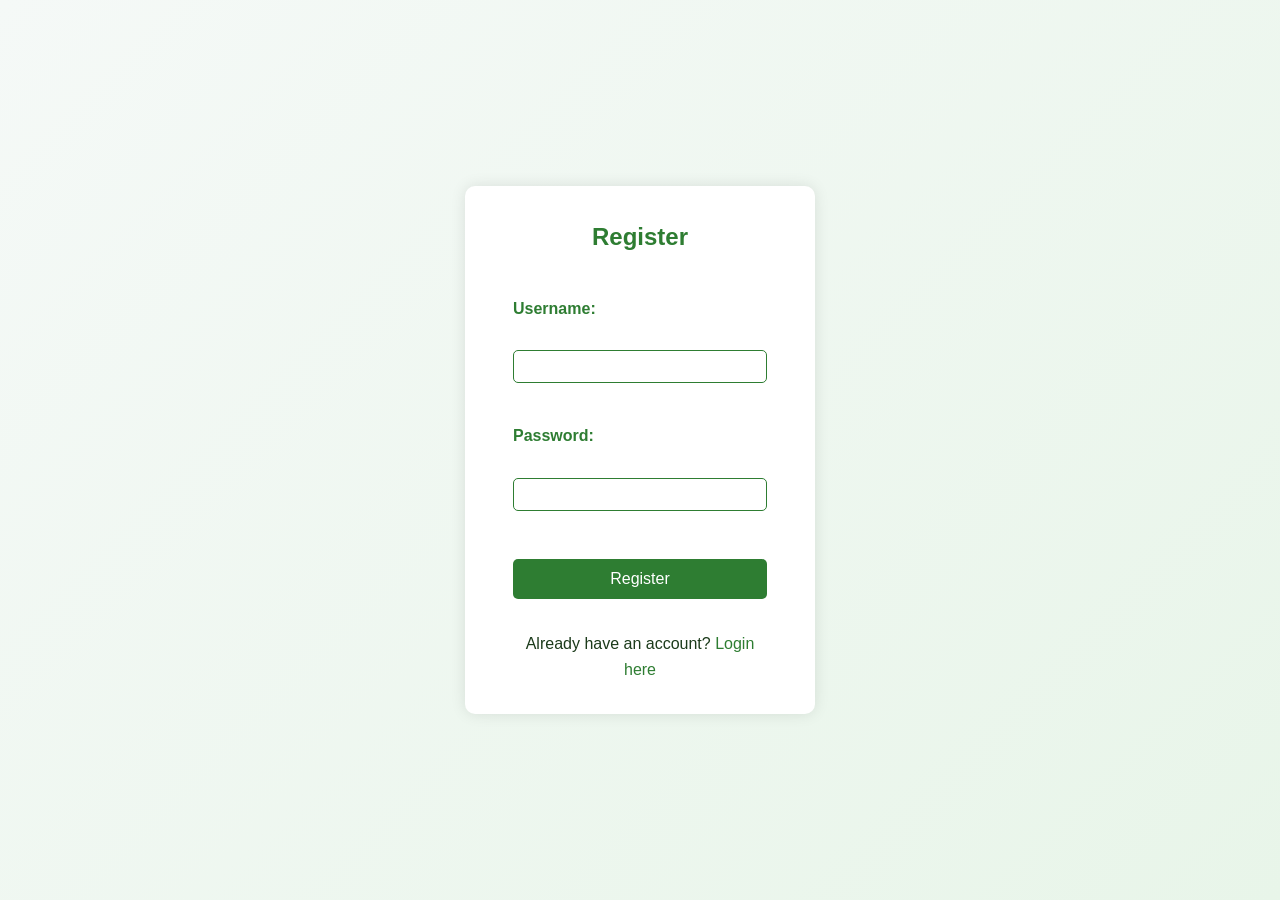
<file: register.html>
<!DOCTYPE html>
<html lang="en">
<head>
<meta charset="UTF-8" />
<meta name="viewport" content="width=device-width, initial-scale=1" />
<title>Teachers Portal - Register</title>
<link rel="stylesheet" href="style.css" />
<style>
  body {
    font-family: Arial, sans-serif;
    background-color: #f5f9f7;
    display: flex;
    justify-content: center;
    align-items: center;
    height: 100vh;
  }
  .register-container {
    background: white;
    padding: 2rem 3rem;
    border-radius: 10px;
    box-shadow: 0 0 15px rgba(0,0,0,0.1);
    width: 350px;
  }
  h2 {
    color: #2e7d32;
    text-align: center;
    margin-bottom: 1.5rem;
  }
  label {
    display: block;
    margin-top: 1rem;
    color: #2e7d32;
    font-weight: bold;
  }
  input[type="text"], input[type="password"] {
    width: 100%;
    padding: 0.5rem;
    margin-top: 0.3rem;
    border: 1px solid #2e7d32;
    border-radius: 5px;
    box-sizing: border-box;
  }
  button {
    margin-top: 1.5rem;
    width: 100%;
    background-color: #2e7d32;
    color: white;
    border: none;
    padding: 0.7rem;
    border-radius: 5px;
    font-size: 1rem;
    cursor: pointer;
  }
  button:hover {
    background-color: #1b5e20;
  }
  .login-link {
    margin-top: 1rem;
    text-align: center;
  }
  .login-link a {
    color: #2e7d32;
    text-decoration: none;
  }
  .login-link a:hover {
    text-decoration: underline;
  }
  .error-message {
    color: red;
    margin-top: 0.5rem;
    font-size: 0.9rem;
  }
</style>
</head>
<body>
<div class="register-container">
  <h2>Register</h2>
  <form id="register-form">
    <label for="username">Username:</label>
    <input type="text" id="username" required />
    <label for="password">Password:</label>
    <input type="password" id="password" required />
    <button type="submit">Register</button>
    <div class="error-message" id="error-msg"></div>
  </form>
  <div class="login-link">
    Already have an account? <a href="index.html">Login here</a>
  </div>
</div>

<script>
  const registerForm = document.getElementById('register-form');
  const errorMsg = document.getElementById('error-msg');

  registerForm.addEventListener('submit', (e) => {
    e.preventDefault();
    const username = document.getElementById('username').value.trim();
    const password = document.getElementById('password').value;

    if (!username || !password) {
      errorMsg.textContent = 'Please enter both username and password.';
      return;
    }

    // Check if user already exists
    const users = JSON.parse(localStorage.getItem('users')) || [];
    const userExists = users.some(user => user.username === username);
    if (userExists) {
      errorMsg.textContent = 'Username already exists. Please choose another.';
      return;
    }

    // Save new user
    users.push({ username, password });
    localStorage.setItem('users', JSON.stringify(users));
    alert('Registration successful! You can now log in.');
    window.location.href = 'index.html';
  });
</script>
</body>
</html>
</file>
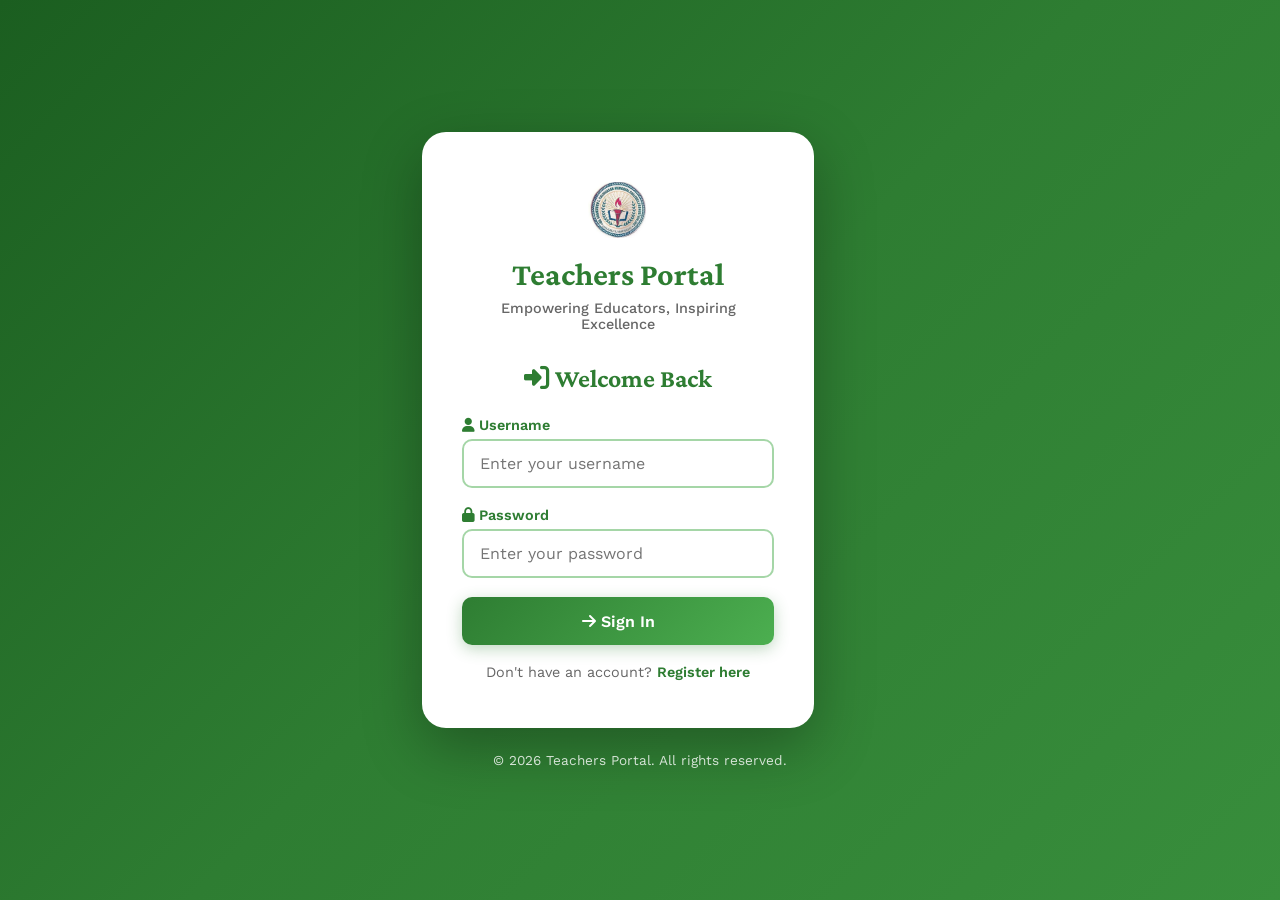
<file: reports.html>
<!DOCTYPE html>
<html lang="en">
<head>
  <meta charset="UTF-8" />
  <meta name="viewport" content="width=device-width, initial-scale=1" />
  <title>Teachers Portal - Reports</title>
  <link rel="preconnect" href="https://fonts.googleapis.com">
  <link rel="preconnect" href="https://fonts.gstatic.com" crossorigin>
  <link href="https://fonts.googleapis.com/css2?family=Crimson+Pro:wght@400;600;700&family=Work+Sans:wght@400;500;600;700&display=swap" rel="stylesheet">
  <link rel="stylesheet" href="https://cdnjs.cloudflare.com/ajax/libs/font-awesome/6.5.0/css/all.min.css" />
  <style>
    :root {
      --primary-green: #2e7d32;
      --dark-green: #1b5e20;
      --light-green: #4caf50;
      --accent-green: #66bb6a;
      --bg-light: #f5f9f7;
      --text-dark: #1b3a1a;
      --text-medium: #33691e;
      --border-light: #a5d6a7;
      --shadow: rgba(46, 125, 50, 0.1);
    }

    * {
      margin: 0;
      padding: 0;
      box-sizing: border-box;
    }

    body {
      font-family: 'Work Sans', sans-serif;
      background: linear-gradient(135deg, #f5f9f7 0%, #e8f5e9 100%);
      color: var(--text-dark);
      min-height: 100vh;
    }

    /* Header Styles */
    header {
      background: linear-gradient(135deg, var(--primary-green), var(--dark-green));
      color: white;
      padding: 1.2rem 2rem;
      display: flex;
      align-items: center;
      justify-content: space-between;
      box-shadow: 0 4px 20px var(--shadow);
      position: sticky;
      top: 0;
      z-index: 1000;
      animation: slideDown 0.5s ease-out;
    }

    @keyframes slideDown {
      from { transform: translateY(-100%); opacity: 0; }
      to { transform: translateY(0); opacity: 1; }
    }

    header h1 {
      font-family: 'Crimson Pro', serif;
      font-size: 1.8rem;
      font-weight: 700;
      letter-spacing: 0.5px;
    }

    header .logo {
      height: 55px;
      width: auto;
      filter: drop-shadow(0 2px 4px rgba(0,0,0,0.2));
      transition: transform 0.3s;
    }

    header .logo:hover {
      transform: scale(1.05);
    }

    nav {
      display: flex;
      gap: 0.5rem;
      flex-wrap: wrap;
    }

    .btn-nav {
      background-color: rgba(255, 255, 255, 0.1);
      border: 2px solid rgba(255, 255, 255, 0.3);
      color: white;
      padding: 0.6rem 1.2rem;
      border-radius: 10px;
      font-weight: 600;
      text-decoration: none;
      transition: all 0.3s ease;
      font-size: 0.95rem;
      backdrop-filter: blur(10px);
    }

    .btn-nav:hover {
      background-color: white;
      color: var(--primary-green);
      transform: translateY(-2px);
      box-shadow: 0 4px 12px rgba(0,0,0,0.2);
    }

    .btn-nav.btn-active {
      background-color: white;
      color: var(--primary-green);
      box-shadow: 0 2px 8px rgba(0,0,0,0.15);
    }

    .btn-nav.btn-logout {
      border-color: rgba(244, 67, 54, 0.8);
      background-color: rgba(244, 67, 54, 0.1);
      cursor: pointer;
    }

    .btn-nav.btn-logout:hover {
      background-color: #f44336;
      color: white;
      border-color: #f44336;
    }

    /* Container Styles */
    .container {
      max-width: 1200px;
      margin: 2rem auto;
      padding: 2rem;
      background: white;
      border-radius: 20px;
      box-shadow: 0 10px 40px var(--shadow);
      animation: fadeInUp 0.6s ease-out;
    }

    @keyframes fadeInUp {
      from { opacity: 0; transform: translateY(30px); }
      to { opacity: 1; transform: translateY(0); }
    }

    .container h2 {
      font-family: 'Crimson Pro', serif;
      color: var(--primary-green);
      font-size: 2rem;
      margin-bottom: 2rem;
      text-align: center;
      position: relative;
      padding-bottom: 1rem;
    }

    .container h2::after {
      content: '';
      position: absolute;
      bottom: 0;
      left: 50%;
      transform: translateX(-50%);
      width: 100px;
      height: 4px;
      background: linear-gradient(90deg, transparent, var(--light-green), transparent);
      border-radius: 2px;
    }

    /* Button Styles */
    .btn-group {
      display: flex;
      gap: 1rem;
      justify-content: center;
      margin-bottom: 2rem;
      flex-wrap: wrap;
    }

    .btn {
      padding: 0.9rem 1.8rem;
      border: none;
      border-radius: 12px;
      font-size: 1rem;
      font-weight: 600;
      cursor: pointer;
      transition: all 0.3s ease;
      font-family: 'Work Sans', sans-serif;
      display: inline-flex;
      align-items: center;
      gap: 0.5rem;
    }

    .btn-primary {
      background: linear-gradient(135deg, var(--primary-green), var(--light-green));
      color: white;
      box-shadow: 0 4px 15px rgba(46, 125, 50, 0.3);
    }

    .btn-primary:hover {
      transform: translateY(-2px);
      box-shadow: 0 6px 20px rgba(46, 125, 50, 0.4);
    }

    .btn-secondary {
      background: linear-gradient(135deg, #388e3c, #66bb6a);
      color: white;
      box-shadow: 0 4px 15px rgba(56, 142, 60, 0.3);
    }

    .btn-secondary:hover {
      transform: translateY(-2px);
      box-shadow: 0 6px 20px rgba(56, 142, 60, 0.4);
    }

    .btn-download {
      background: linear-gradient(135deg, #1976d2, #42a5f5);
      color: white;
      box-shadow: 0 4px 15px rgba(25, 118, 210, 0.3);
    }

    .btn-download:hover {
      transform: translateY(-2px);
      box-shadow: 0 6px 20px rgba(25, 118, 210, 0.4);
    }

    /* Report Section Styles */
    .report-section {
      margin-bottom: 2rem;
      padding: 1.5rem;
      border: 2px solid var(--border-light);
      border-radius: 16px;
      background: linear-gradient(135deg, rgba(245, 249, 247, 0.5), rgba(232, 245, 233, 0.5));
      box-shadow: 0 4px 12px rgba(0,0,0,0.05);
      transition: all 0.3s ease;
    }

    .report-section:hover {
      box-shadow: 0 6px 20px rgba(46, 125, 50, 0.15);
      transform: translateY(-2px);
    }

    .report-section h3 {
      font-family: 'Crimson Pro', serif;
      color: var(--primary-green);
      font-size: 1.5rem;
      margin-bottom: 1.5rem;
      display: flex;
      align-items: center;
      gap: 0.5rem;
    }

    .stats-grid {
      display: grid;
      grid-template-columns: repeat(auto-fit, minmax(200px, 1fr));
      gap: 1rem;
      margin-bottom: 1.5rem;
    }

    .stat-card {
      background: white;
      padding: 1.5rem;
      border-radius: 12px;
      text-align: center;
      box-shadow: 0 2px 8px rgba(0, 0, 0, 0.08);
      border: 2px solid var(--border-light);
      transition: all 0.3s ease;
      position: relative;
      overflow: hidden;
    }

    .stat-card::before {
      content: '';
      position: absolute;
      top: 0;
      left: 0;
      right: 0;
      height: 4px;
      background: linear-gradient(90deg, var(--primary-green), var(--light-green));
    }

    .stat-card:hover {
      transform: translateY(-4px);
      box-shadow: 0 6px 16px rgba(46, 125, 50, 0.2);
      border-color: var(--primary-green);
    }

    .stat-card h4 {
      color: var(--text-medium);
      margin-bottom: 0.8rem;
      font-size: 0.95rem;
      font-weight: 600;
      text-transform: uppercase;
      letter-spacing: 0.5px;
    }

    .stat-card p {
      font-size: 2rem;
      font-weight: 700;
      color: var(--primary-green);
      font-family: 'Crimson Pro', serif;
    }

    /* Table Styles */
    .report-table {
      width: 100%;
      border-collapse: separate;
      border-spacing: 0;
      background-color: white;
      box-shadow: 0 4px 12px rgba(0, 0, 0, 0.08);
      border-radius: 12px;
      overflow: hidden;
      margin-top: 1rem;
    }

    .report-table thead {
      background: linear-gradient(135deg, var(--primary-green), var(--dark-green));
      color: white;
    }

    .report-table thead th {
      text-align: center;
      padding: 1rem;
      font-weight: 600;
      letter-spacing: 0.5px;
      text-transform: uppercase;
      font-size: 0.9rem;
    }

    .report-table tbody tr {
      transition: all 0.3s ease;
    }

    .report-table tbody tr:hover {
      background-color: var(--bg-light);
      transform: scale(1.01);
    }

    .report-table tbody td {
      text-align: center;
      padding: 1rem;
      border-bottom: 1px solid var(--border-light);
      color: var(--text-dark);
      font-weight: 500;
    }

    .report-table tbody tr:last-child td {
      border-bottom: none;
    }

    /* Hide/Show Animation */
    #reports-display {
      display: none;
      animation: fadeInUp 0.5s ease-out;
    }

    #reports-display.show {
      display: block;
    }

    /* Responsive */
    @media (max-width: 768px) {
      header {
        flex-direction: column;
        gap: 1rem;
      }

      nav {
        width: 100%;
        justify-content: center;
      }

      .btn-nav {
        font-size: 0.85rem;
        padding: 0.5rem 0.8rem;
      }

      .container {
        padding: 1.5rem;
        margin: 1rem;
      }

      .btn-group {
        flex-direction: column;
      }

      .btn {
        width: 100%;
        justify-content: center;
      }

      .stats-grid {
        grid-template-columns: 1fr;
      }

      .report-table {
        font-size: 0.85rem;
      }

      .report-table thead th,
      .report-table tbody td {
        padding: 0.75rem 0.5rem;
      }
    }
  </style>
</head>
<body>
  <header>
    <h1><i class="fas fa-chart-bar"></i> Teachers Portal - Reports</h1>
    <nav>
      <a href="home.html" class="btn-nav"><i class="fas fa-home"></i> Home</a>
      <a href="events.html" class="btn-nav"><i class="fas fa-calendar-alt"></i> Events</a>
      <a href="schedule.html" class="btn-nav"><i class="fas fa-clock"></i> Schedule</a>
      <a href="grading.html" class="btn-nav"><i class="fas fa-graduation-cap"></i> Grading</a>
      <a href="attendance.html" class="btn-nav"><i class="fas fa-user-check"></i> Attendance</a>
      <a href="announcements.html" class="btn-nav"><i class="fas fa-bullhorn"></i> Announcements</a>
      <a href="reports.html" class="btn-nav btn-active"><i class="fas fa-chart-bar"></i> Reports</a>
       <a href="lessonplan.html" class="btn-nav"><i class="fas fa-book-open"></i> Lesson Plan</a>
      <button onclick="logout()" class="btn-nav btn-logout"><i class="fas fa-sign-out-alt"></i> Logout</button>
    </nav>
    <img src="2c41ee4a-1282-462a-ba5d-019375e704b4.jpg" alt="College Logo" class="logo" />
  </header>

  <section class="container">
    <h2><i class="fas fa-file-chart-line"></i> Generate Reports</h2>

    <div class="btn-group">
      <button id="generate-report-btn" class="btn btn-primary">
        <i class="fas fa-chart-line"></i> Generate Report
      </button>
      <button id="view-stats-btn" class="btn btn-secondary">
        <i class="fas fa-chart-pie"></i> View Statistics
      </button>
      <button id="download-btn" class="btn btn-download" style="display: none;">
        <i class="fas fa-download"></i> Download Report
      </button>
    </div>

    <div id="reports-display">
      <div class="report-section">
        <h3><i class="fas fa-graduation-cap"></i> Grading Summary</h3>
        <div class="stats-grid" id="grading-stats"></div>
        <table id="grading-table" class="report-table" style="display: none;">
          <thead>
            <tr>
              <th><i class="fas fa-user"></i> Student</th>
              <th><i class="fas fa-book"></i> Course/Section</th>
              <th><i class="fas fa-star"></i> Average Grade</th>
            </tr>
          </thead>
          <tbody></tbody>
        </table>
      </div>

      <div class="report-section">
        <h3><i class="fas fa-user-check"></i> Attendance Summary</h3>
        <div class="stats-grid" id="attendance-stats"></div>
        <table id="attendance-table" class="report-table" style="display: none;">
          <thead>
            <tr>
              <th><i class="fas fa-user"></i> Student</th>
              <th><i class="fas fa-book"></i> Course/Section</th>
              <th><i class="fas fa-percentage"></i> Average Attendance %</th>
            </tr>
          </thead>
          <tbody></tbody>
        </table>
      </div>

      <div class="report-section">
        <h3><i class="fas fa-chart-line"></i> Overall Analytics</h3>
        <div class="stats-grid" id="overall-stats">
          <div class="stat-card">
            <h4><i class="fas fa-trophy"></i> Top Students</h4>
            <p id="top-students">N/A</p>
          </div>
          <div class="stat-card">
            <h4><i class="fas fa-chart-pie"></i> Grade Distribution</h4>
            <p id="grade-dist" style="font-size: 1rem;">N/A</p>
          </div>
        </div>
      </div>
    </div>
  </section>

  <script>
    function logout() {
      if (confirm('Are you sure you want to logout?')) {
        localStorage.removeItem('currentUser');
        location.href = 'index.html';
      }
    }

    // Check if user is logged in
    if (!localStorage.getItem('currentUser')) {
      window.location.href = 'index.html';
    }

    let gradesData = {};
    let attendanceData = {};

    function loadData() {
      const currentUser = localStorage.getItem('currentUser');
      if (!currentUser) return;
      const grades = localStorage.getItem('gradesData_' + currentUser);
      const attendance = localStorage.getItem('attendanceData_' + currentUser);
      if (grades) gradesData = JSON.parse(grades);
      if (attendance) attendanceData = JSON.parse(attendance);
    }

    function generateGradingStats() {
      const statsContainer = document.getElementById('grading-stats');
      const table = document.getElementById('grading-table');
      const tbody = table.querySelector('tbody');
      tbody.innerHTML = '';

      let totalStudents = 0;
      let totalGrades = 0;
      let avgGrade = 0;
      const studentAverages = {};

      for (const group in gradesData) {
        gradesData[group].forEach(student => {
          totalStudents++;
          let gradeNum = parseFloat(student.gradeDisplay) || 0;
          if (student.gradeDisplay.includes(',')) {
            const grades = student.gradeDisplay.split(',').map(g => parseFloat(g.trim()) || 0);
            gradeNum = grades.reduce((a, b) => a + b, 0) / grades.length;
          }
          totalGrades += gradeNum;
          if (!studentAverages[student.name]) studentAverages[student.name] = { sum: 0, count: 0 };
          studentAverages[student.name].sum += gradeNum;
          studentAverages[student.name].count++;
        });
      }

      if (totalStudents > 0) avgGrade = totalGrades / totalStudents;

      statsContainer.innerHTML = `
        <div class="stat-card">
          <h4><i class="fas fa-users"></i> Total Students</h4>
          <p>${totalStudents}</p>
        </div>
        <div class="stat-card">
          <h4><i class="fas fa-star"></i> Average Grade</h4>
          <p>${avgGrade.toFixed(2)}%</p>
        </div>
      `;

      // Add student averages to table
      for (const [name, data] of Object.entries(studentAverages)) {
        const avg = data.sum / data.count;
        const tr = document.createElement('tr');
        tr.innerHTML = `<td>${name}</td><td>-</td><td>${avg.toFixed(2)}%</td>`;
        tbody.appendChild(tr);
      }
      table.style.display = 'table';
    }

    function generateAttendanceStats() {
      const statsContainer = document.getElementById('attendance-stats');
      const table = document.getElementById('attendance-table');
      const tbody = table.querySelector('tbody');
      tbody.innerHTML = '';

      let totalRecords = 0;
      let presentCount = 0;
      const studentAttendance = {};

      for (const group in attendanceData) {
        attendanceData[group].forEach(record => {
          totalRecords++;
          if (record.status === 'present') presentCount++;
          if (!studentAttendance[record.name]) studentAttendance[record.name] = { present: 0, total: 0 };
          studentAttendance[record.name].total++;
          if (record.status === 'present') studentAttendance[record.name].present++;
        });
      }

      const avgAttendance = totalRecords > 0 ? (presentCount / totalRecords * 100) : 0;

      statsContainer.innerHTML = `
        <div class="stat-card">
          <h4><i class="fas fa-clipboard-list"></i> Total Records</h4>
          <p>${totalRecords}</p>
        </div>
        <div class="stat-card">
          <h4><i class="fas fa-percentage"></i> Average Attendance</h4>
          <p>${avgAttendance.toFixed(2)}%</p>
        </div>
      `;

      // Add student percentages to table
      for (const [name, data] of Object.entries(studentAttendance)) {
        const percentage = data.total > 0 ? (data.present / data.total * 100) : 0;
        const tr = document.createElement('tr');
        tr.innerHTML = `<td>${name}</td><td>-</td><td>${percentage.toFixed(2)}%</td>`;
        tbody.appendChild(tr);
      }
      table.style.display = 'table';
    }

    function generateOverallStats() {
      const topStudentsEl = document.getElementById('top-students');
      const gradeDistEl = document.getElementById('grade-dist');

      // Calculate top students based on average grades
      const studentAverages = {};
      let totalGrades = 0;
      let gradeCount = 0;
      const gradeRanges = { A: 0, B: 0, C: 0, D: 0, F: 0 };

      for (const group in gradesData) {
        gradesData[group].forEach(student => {
          let gradeNum = parseFloat(student.gradeDisplay) || 0;
          if (student.gradeDisplay.includes(',')) {
            const grades = student.gradeDisplay.split(',').map(g => parseFloat(g.trim()) || 0);
            gradeNum = grades.reduce((a, b) => a + b, 0) / grades.length;
          }
          totalGrades += gradeNum;
          gradeCount++;

          // Grade distribution
          if (gradeNum >= 90) gradeRanges.A++;
          else if (gradeNum >= 80) gradeRanges.B++;
          else if (gradeNum >= 70) gradeRanges.C++;
          else if (gradeNum >= 60) gradeRanges.D++;
          else gradeRanges.F++;

          // Student averages
          if (!studentAverages[student.name]) studentAverages[student.name] = { sum: 0, count: 0 };
          studentAverages[student.name].sum += gradeNum;
          studentAverages[student.name].count++;
        });
      }

      // Calculate averages and sort top students
      const averages = Object.entries(studentAverages).map(([name, data]) => ({
        name,
        avg: data.sum / data.count
      })).sort((a, b) => b.avg - a.avg);

      const topStudents = averages.slice(0, 2).map(s => `${s.name} (${s.avg.toFixed(2)}%)`).join(', ') || 'N/A';

      // Grade distribution percentages
      const total = gradeCount || 1;
      const dist = Object.entries(gradeRanges).map(([grade, count]) => `${grade}: ${(count / total * 100).toFixed(1)}%`).join(', ');

      topStudentsEl.textContent = topStudents;
      gradeDistEl.textContent = dist;
    }

    function generateReport() {
      loadData();
      const reportsDisplay = document.getElementById('reports-display');
      reportsDisplay.style.display = 'block';
      reportsDisplay.classList.add('show');
      generateGradingStats();
      generateAttendanceStats();
      generateOverallStats();
      document.getElementById('download-btn').style.display = 'inline-flex';
    }

    function downloadReport() {
      // Simulate download (in real app, use jsPDF or similar)
      const report = 'Full Report Generated - Download Simulated';
      alert(report);
    }

    function viewStatistics() {
      generateReport(); // Reuse generation for stats
    }

    document.getElementById('generate-report-btn').addEventListener('click', generateReport);
    document.getElementById('view-stats-btn').addEventListener('click', viewStatistics);
    document.getElementById('download-btn').addEventListener('click', downloadReport);

    loadData();
  </script>
</body>
</html>
</file>
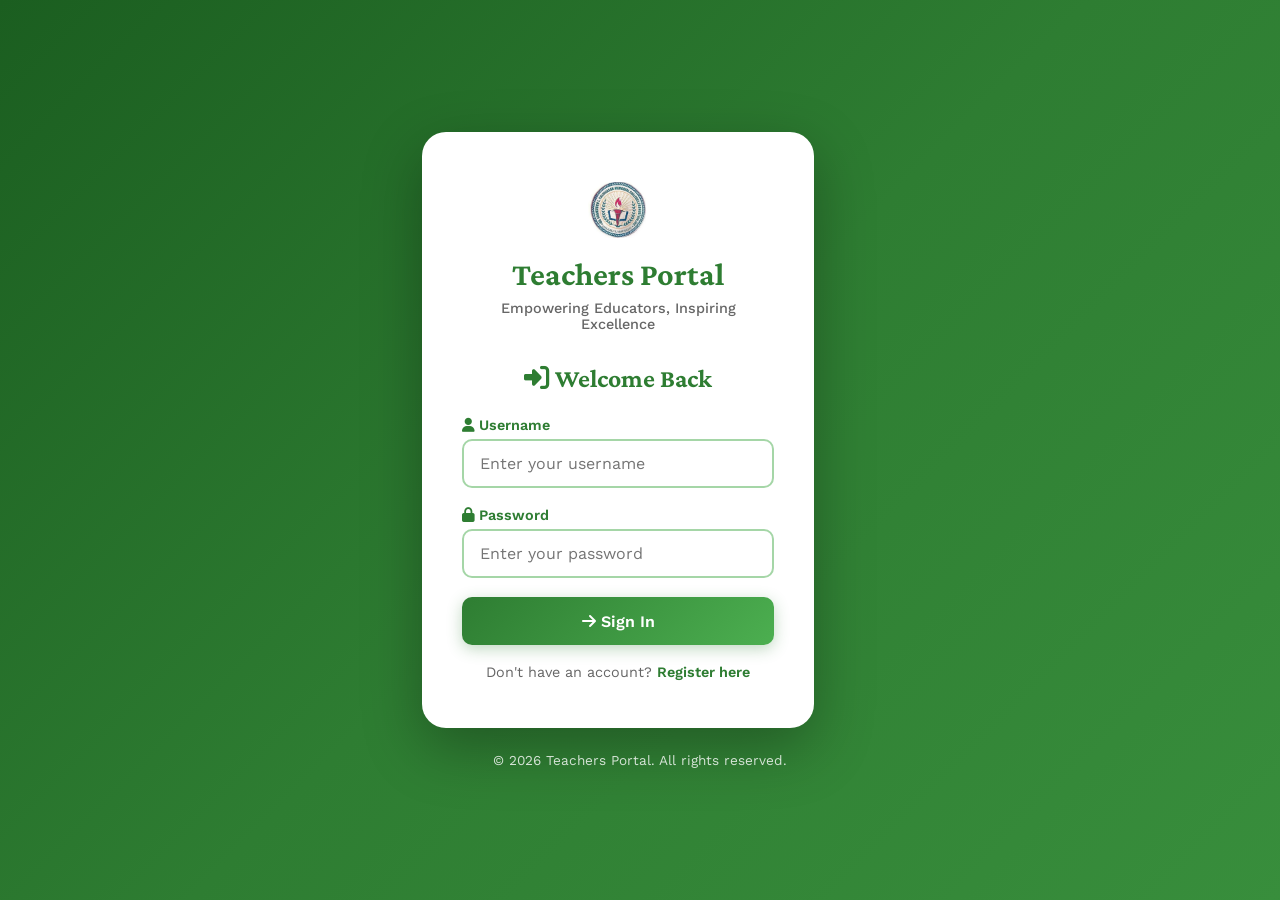
<file: schedule.html>
<!DOCTYPE html>
<html lang="en">
<head>
<meta charset="UTF-8" />
<meta name="viewport" content="width=device-width, initial-scale=1" />
<title>Teachers Portal - Schedule</title>
<link rel="preconnect" href="https://fonts.googleapis.com">
<link rel="preconnect" href="https://fonts.gstatic.com" crossorigin>
<link href="https://fonts.googleapis.com/css2?family=Crimson+Pro:wght@400;600;700&family=Work+Sans:wght@400;500;600;700&display=swap" rel="stylesheet">
<link rel="stylesheet" href="https://cdnjs.cloudflare.com/ajax/libs/font-awesome/6.5.0/css/all.min.css" />
<link rel="stylesheet" href="style.css" />
</head>
<body>
<header>
  <h1><i class="fas fa-clock"></i> Teachers Portal - Schedule</h1>
  <nav>
    <a href="home.html" class="btn-nav"><i class="fas fa-home"></i> Home</a>
    <a href="events.html" class="btn-nav"><i class="fas fa-calendar-alt"></i> Events</a>
    <a href="schedule.html" class="btn-nav btn-active"><i class="fas fa-clock"></i> Schedule</a>
    <a href="grading.html" class="btn-nav"><i class="fas fa-graduation-cap"></i> Grading</a>
    <a href="attendance.html" class="btn-nav"><i class="fas fa-user-check"></i> Attendance</a>
    <a href="announcements.html" class="btn-nav"><i class="fas fa-bullhorn"></i> Announcements</a>
    <a href="reports.html" class="btn-nav"><i class="fas fa-chart-bar"></i> Reports</a>
     <a href="lessonplan.html" class="btn-nav"><i class="fas fa-book-open"></i> Lesson Plan</a>
    <button onclick="logout()" class="btn-nav btn-logout"><i class="fas fa-sign-out-alt"></i> Logout</button>
  </nav>
  <img src="2c41ee4a-1282-462a-ba5d-019375e704b4.jpg" alt="College Logo" class="logo" />
</header>

<section id="schedule-section" class="container">
  <h2><i class="fas fa-tasks"></i> Schedule Activity</h2>
  <div class="form-group">
    <label for="schedule-activity"><i class="fas fa-clipboard-list"></i> Activity:</label>
    <input type="text" id="schedule-activity" class="form-control" placeholder="Enter activity name" />
  </div>
  <button id="add-schedule-btn" class="btn btn-primary">
    <i class="fas fa-plus"></i> Add Schedule
  </button>
  <div class="schedule-list" id="schedule-list"></div>
</section>

<section id="calendar-section" class="container">
  <h2><i class="fas fa-calendar-check"></i> Select Weekdays</h2>
  <div id="weekday-checkboxes">
    <label>
      <input type="checkbox" class="weekday-checkbox" value="0" />
      <i class="fas fa-sun"></i> Sunday
    </label>
    <label>
      <input type="checkbox" class="weekday-checkbox" value="1" />
      <i class="fas fa-briefcase"></i> Monday
    </label>
    <label>
      <input type="checkbox" class="weekday-checkbox" value="2" />
      <i class="fas fa-briefcase"></i> Tuesday
    </label>
    <label>
      <input type="checkbox" class="weekday-checkbox" value="3" />
      <i class="fas fa-briefcase"></i> Wednesday
    </label>
    <label>
      <input type="checkbox" class="weekday-checkbox" value="4" />
      <i class="fas fa-briefcase"></i> Thursday
    </label>
    <label>
      <input type="checkbox" class="weekday-checkbox" value="5" />
      <i class="fas fa-briefcase"></i> Friday
    </label>
    <label>
      <input type="checkbox" class="weekday-checkbox" value="6" />
      <i class="fas fa-sun"></i> Saturday
    </label>
  </div>
  <div id="calendar-container"></div>
</section>

<script src="schedule.js"></script>
<script>
  function logout() {
    if (confirm('Are you sure you want to logout?')) {
      localStorage.removeItem('currentUser');
      location.href = 'index.html';
    }
  }

  // Check if user is logged in
  if (!localStorage.getItem('currentUser')) {
    window.location.href = 'index.html';
  }
</script>
</body>
</html>
</file>
<file: style.css>
/* ================================
   MODERN TEACHERS PORTAL STYLES
   ================================ */

:root {
  --primary-green: #2e7d32;
  --dark-green: #1b5e20;
  --light-green: #4caf50;
  --accent-green: #66bb6a;
  --bg-light: #f5f9f7;
  --bg-white: #ffffff;
  --text-dark: #1b3a1a;
  --text-medium: #33691e;
  --border-light: #a5d6a7;
  --shadow: rgba(46, 125, 50, 0.1);
  --shadow-hover: rgba(46, 125, 50, 0.2);
  --error: #d32f2f;
  --success: #388e3c;
}

* {
  margin: 0;
  padding: 0;
  box-sizing: border-box;
}

body {
  font-family: 'Work Sans', sans-serif;
  background: linear-gradient(135deg, #f5f9f7 0%, #e8f5e9 100%);
  color: var(--text-dark);
  min-height: 100vh;
  line-height: 1.6;
}

/* ================================
   LOGIN PAGE STYLES
   ================================ */

.login-page {
  display: flex;
  align-items: center;
  justify-content: center;
  min-height: 100vh;
  background: linear-gradient(135deg, #1b5e20 0%, #2e7d32 50%, #388e3c 100%);
  position: relative;
  overflow: hidden;
}

.login-page::before {
  content: '';
  position: absolute;
  width: 200%;
  height: 200%;
  background: radial-gradient(circle, rgba(255,255,255,0.1) 1px, transparent 1px);
  background-size: 50px 50px;
  animation: backgroundMove 20s linear infinite;
}

@keyframes backgroundMove {
  0% { transform: translate(0, 0); }
  100% { transform: translate(50px, 50px); }
}

.login-container {
  position: relative;
  z-index: 1;
  width: 100%;
  max-width: 500px;
  padding: 2rem;
  animation: fadeInUp 0.6s ease-out;
}

@keyframes fadeInUp {
  from {
    opacity: 0;
    transform: translateY(30px);
  }
  to {
    opacity: 1;
    transform: translateY(0);
  }
}

.login-card {
  background: var(--bg-white);
  border-radius: 24px;
  padding: 3rem 2.5rem;
  box-shadow: 0 20px 60px rgba(0, 0, 0, 0.3);
  backdrop-filter: blur(10px);
  animation: cardFloat 3s ease-in-out infinite;
}

@keyframes cardFloat {
  0%, 100% { transform: translateY(0px); }
  50% { transform: translateY(-10px); }
}

.login-header {
  text-align: center;
  margin-bottom: 2.5rem;
}

.login-logo {
  width: 80px;
  height: 80px;
  object-fit: contain;
  margin-bottom: 1rem;
  filter: drop-shadow(0 4px 8px rgba(0,0,0,0.1));
}

/* Remove spinning animation - keep it static and professional */

.login-header h1 {
  font-family: 'Crimson Pro', serif;
  font-size: 2.5rem;
  font-weight: 700;
  color: var(--primary-green);
  margin-bottom: 0.5rem;
  letter-spacing: -0.5px;
}

.login-header .subtitle {
  font-size: 0.95rem;
  color: var(--text-medium);
  font-weight: 500;
}

.auth-section h2 {
  font-family: 'Crimson Pro', serif;
  font-size: 1.8rem;
  color: var(--primary-green);
  margin-bottom: 1.5rem;
  text-align: center;
}

.auth-section h2 i {
  margin-right: 0.5rem;
  font-size: 1.5rem;
}

.form-group {
  margin-bottom: 1.5rem;
}

.form-group label {
  display: block;
  font-weight: 600;
  color: var(--primary-green);
  margin-bottom: 0.5rem;
  font-size: 0.95rem;
}

.form-group label i {
  margin-right: 0.5rem;
  width: 20px;
}

.form-group input {
  width: 100%;
  padding: 0.9rem 1.2rem;
  border: 2px solid var(--border-light);
  border-radius: 12px;
  font-size: 1rem;
  transition: all 0.3s ease;
  font-family: 'Work Sans', sans-serif;
}

.form-group input:focus {
  outline: none;
  border-color: var(--primary-green);
  box-shadow: 0 0 0 4px rgba(46, 125, 50, 0.1);
  transform: translateY(-2px);
}

.btn {
  width: 100%;
  padding: 1rem 1.5rem;
  border: none;
  border-radius: 12px;
  font-size: 1.05rem;
  font-weight: 600;
  cursor: pointer;
  transition: all 0.3s ease;
  font-family: 'Work Sans', sans-serif;
  position: relative;
  overflow: hidden;
}

.btn::before {
  content: '';
  position: absolute;
  top: 50%;
  left: 50%;
  width: 0;
  height: 0;
  border-radius: 50%;
  background: rgba(255, 255, 255, 0.3);
  transform: translate(-50%, -50%);
  transition: width 0.6s, height 0.6s;
}

.btn:hover::before {
  width: 300px;
  height: 300px;
}

.btn-primary {
  background: linear-gradient(135deg, var(--primary-green), var(--light-green));
  color: white;
  box-shadow: 0 4px 15px rgba(46, 125, 50, 0.3);
}

.btn-primary:hover {
  transform: translateY(-2px);
  box-shadow: 0 6px 20px rgba(46, 125, 50, 0.4);
}

.btn-primary:active {
  transform: translateY(0);
}

.btn-primary i {
  margin-right: 0.5rem;
}

.error-message {
  color: var(--error);
  font-size: 0.9rem;
  margin-top: 1rem;
  text-align: center;
  font-weight: 500;
  display: none;
}

.error-message:not(:empty) {
  display: block;
  animation: shake 0.5s;
}

@keyframes shake {
  0%, 100% { transform: translateX(0); }
  25% { transform: translateX(-10px); }
  75% { transform: translateX(10px); }
}

.auth-switch {
  text-align: center;
  margin-top: 1.5rem;
  font-size: 0.95rem;
  color: var(--text-medium);
}

.auth-switch a {
  color: var(--primary-green);
  text-decoration: none;
  font-weight: 600;
  transition: all 0.3s;
}

.auth-switch a:hover {
  color: var(--light-green);
  text-decoration: underline;
}

.login-footer {
  text-align: center;
  margin-top: 2rem;
  color: rgba(255, 255, 255, 0.8);
  font-size: 0.9rem;
}

/* ================================
   MAIN HEADER STYLES
   ================================ */

header {
  background: linear-gradient(135deg, var(--primary-green), var(--dark-green));
  color: white;
  padding: 1.2rem 2rem;
  display: flex;
  align-items: center;
  justify-content: space-between;
  box-shadow: 0 4px 20px var(--shadow);
  position: sticky;
  top: 0;
  z-index: 1000;
  animation: slideDown 0.5s ease-out;
}

@keyframes slideDown {
  from {
    transform: translateY(-100%);
    opacity: 0;
  }
  to {
    transform: translateY(0);
    opacity: 1;
  }
}

header h1 {
  font-family: 'Crimson Pro', serif;
  margin: 0;
  font-weight: 700;
  font-size: 1.8rem;
  letter-spacing: 0.5px;
  text-shadow: 2px 2px 4px rgba(0,0,0,0.2);
}

header .logo {
  height: 55px;
  width: auto;
  filter: drop-shadow(0 2px 4px rgba(0,0,0,0.2));
  transition: transform 0.3s;
}

header .logo:hover {
  transform: scale(1.05);
}

nav {
  display: flex;
  gap: 0.5rem;
  flex-wrap: wrap;
}

.btn-nav {
  background-color: rgba(255, 255, 255, 0.1);
  border: 2px solid rgba(255, 255, 255, 0.3);
  color: white;
  padding: 0.6rem 1.2rem;
  border-radius: 10px;
  font-weight: 600;
  text-decoration: none;
  transition: all 0.3s ease;
  font-size: 0.95rem;
  backdrop-filter: blur(10px);
}

.btn-nav:hover {
  background-color: white;
  color: var(--primary-green);
  transform: translateY(-2px);
  box-shadow: 0 4px 12px rgba(0,0,0,0.2);
}

.btn-nav.btn-active {
  background-color: white;
  color: var(--primary-green);
  cursor: default;
  box-shadow: 0 2px 8px rgba(0,0,0,0.15);
}

.btn-nav.btn-logout {
  border-color: rgba(244, 67, 54, 0.8);
  background-color: rgba(244, 67, 54, 0.1);
}

.btn-nav.btn-logout:hover {
  background-color: #f44336;
  color: white;
  border-color: #f44336;
}

/* ================================
   CONTAINER STYLES
   ================================ */

.container {
  max-width: 1200px;
  margin: 2rem auto;
  padding: 2rem;
  background: var(--bg-white);
  border-radius: 20px;
  box-shadow: 0 10px 40px var(--shadow);
  animation: fadeInUp 0.6s ease-out;
}

.container h2 {
  font-family: 'Crimson Pro', serif;
  color: var(--primary-green);
  font-size: 2rem;
  margin-bottom: 2rem;
  text-align: center;
  position: relative;
  padding-bottom: 1rem;
}

.container h2::after {
  content: '';
  position: absolute;
  bottom: 0;
  left: 50%;
  transform: translateX(-50%);
  width: 100px;
  height: 4px;
  background: linear-gradient(90deg, transparent, var(--light-green), transparent);
  border-radius: 2px;
}

/* ================================
   TABLE STYLES
   ================================ */

table {
  width: 100%;
  border-collapse: separate;
  border-spacing: 0;
  margin-top: 2rem;
  overflow: hidden;
  border-radius: 12px;
  box-shadow: 0 4px 20px var(--shadow);
}

table thead {
  background: linear-gradient(135deg, var(--primary-green), var(--dark-green));
  color: white;
}

table thead th {
  padding: 1.2rem 1rem;
  text-align: center;
  font-weight: 700;
  letter-spacing: 0.5px;
  text-transform: uppercase;
  font-size: 0.9rem;
}

table tbody tr {
  background: var(--bg-light);
  transition: all 0.3s;
}

table tbody tr:nth-child(even) {
  background: #f1f8e9;
}

table tbody tr:hover {
  background: #d0e9c6;
  transform: scale(1.01);
  box-shadow: 0 4px 12px var(--shadow);
}

table tbody td {
  padding: 1rem;
  text-align: center;
  border-bottom: 1px solid rgba(165, 214, 167, 0.3);
  color: var(--text-dark);
}

/* ================================
   CALENDAR STYLES
   ================================ */

#calendar-container {
  max-width: 800px;
  margin: 2rem auto;
  background: var(--bg-white);
  padding: 2rem;
  border-radius: 20px;
  box-shadow: 0 10px 40px var(--shadow);
  animation: fadeInUp 0.6s ease-out;
}

.calendar-header {
  display: flex;
  justify-content: space-between;
  align-items: center;
  margin-bottom: 2rem;
  padding: 1rem;
  background: linear-gradient(135deg, rgba(46, 125, 50, 0.1), rgba(56, 142, 60, 0.1));
  border-radius: 12px;
}

.calendar-header button {
  background: var(--primary-green);
  color: white;
  border: none;
  width: 50px;
  height: 50px;
  border-radius: 50%;
  font-size: 1.5rem;
  cursor: pointer;
  transition: all 0.3s;
  box-shadow: 0 4px 12px var(--shadow);
}

.calendar-header button:hover {
  background: var(--dark-green);
  transform: scale(1.1);
}

.calendar-title {
  font-family: 'Crimson Pro', serif;
  font-size: 1.8rem;
  font-weight: 700;
  color: var(--primary-green);
}

.calendar-grid {
  display: grid;
  grid-template-columns: repeat(7, 1fr);
  gap: 10px;
}

.calendar-day {
  text-align: center;
  padding: 1rem;
  font-weight: 700;
  color: var(--primary-green);
  font-size: 0.9rem;
  text-transform: uppercase;
  letter-spacing: 1px;
}

.calendar-date {
  aspect-ratio: 1;
  display: flex;
  align-items: center;
  justify-content: center;
  border: 2px solid var(--border-light);
  border-radius: 12px;
  font-weight: 600;
  color: var(--text-dark);
  cursor: pointer;
  transition: all 0.3s;
  background: var(--bg-light);
  position: relative;
  overflow: hidden;
}

.calendar-date::before {
  content: '';
  position: absolute;
  top: 50%;
  left: 50%;
  width: 0;
  height: 0;
  border-radius: 50%;
  background: rgba(46, 125, 50, 0.2);
  transform: translate(-50%, -50%);
  transition: width 0.4s, height 0.4s;
}

.calendar-date:hover::before {
  width: 100%;
  height: 100%;
}

.calendar-date:hover {
  border-color: var(--primary-green);
  transform: scale(1.05);
  box-shadow: 0 4px 12px var(--shadow-hover);
}

.calendar-date.selected {
  background: linear-gradient(135deg, var(--error), #c62828);
  color: white;
  border-color: var(--error);
  box-shadow: 0 4px 15px rgba(211, 47, 47, 0.4);
}

.calendar-date.event {
  background: linear-gradient(135deg, var(--light-green), var(--accent-green));
  color: white;
  border-color: var(--light-green);
}

.calendar-date.preview {
  background: rgba(76, 175, 80, 0.2);
  border-color: var(--light-green);
  border-style: dashed;
}

.calendar-date.disabled {
  opacity: 0.3;
  cursor: not-allowed;
  background: transparent;
}

/* ================================
   BUTTON STYLES
   ================================ */

button, .btn {
  font-family: 'Work Sans', sans-serif;
}

.btn-secondary {
  background: #6c757d;
  color: white;
}

.btn-secondary:hover {
  background: #5a6268;
}

.btn-danger {
  background: linear-gradient(135deg, #dc3545, #c82333);
  color: white;
}

.btn-danger:hover {
  background: linear-gradient(135deg, #c82333, #bd2130);
}

.btn-success {
  background: linear-gradient(135deg, var(--success), var(--light-green));
  color: white;
}

.btn-success:hover {
  background: linear-gradient(135deg, var(--light-green), var(--accent-green));
}

.action-buttons {
  display: inline-flex;
  gap: 0.5rem;
}

.action-buttons button {
  padding: 0.6rem 1.2rem;
  border-radius: 8px;
  font-size: 0.9rem;
}

/* ================================
   FORM STYLES
   ================================ */

form {
  display: flex;
  flex-wrap: wrap;
  gap: 1.5rem;
  margin-bottom: 2rem;
  align-items: flex-end;
}

form .form-group {
  flex: 1 1 200px;
  min-width: 200px;
}

form .form-group label {
  display: block;
  font-weight: 600;
  color: var(--primary-green);
  margin-bottom: 0.5rem;
}

form .form-group input,
form .form-group select {
  width: 100%;
  padding: 0.8rem 1rem;
  border: 2px solid var(--border-light);
  border-radius: 10px;
  font-size: 0.95rem;
  transition: all 0.3s;
}

form .form-group input:focus,
form .form-group select:focus {
  outline: none;
  border-color: var(--primary-green);
  box-shadow: 0 0 0 4px rgba(46, 125, 50, 0.1);
}

/* ================================
   WEEKDAY CHECKBOXES
   ================================ */

#weekday-checkboxes {
  display: flex;
  justify-content: center;
  flex-wrap: wrap;
  gap: 1.5rem;
  margin: 2rem 0;
  padding: 1.5rem;
  background: linear-gradient(135deg, rgba(46, 125, 50, 0.05), rgba(56, 142, 60, 0.05));
  border-radius: 15px;
}

#weekday-checkboxes label {
  display: flex;
  align-items: center;
  gap: 0.5rem;
  font-weight: 600;
  color: var(--primary-green);
  cursor: pointer;
  padding: 0.5rem 1rem;
  border-radius: 8px;
  transition: all 0.3s;
}

#weekday-checkboxes label:hover {
  background: rgba(76, 175, 80, 0.1);
  transform: translateY(-2px);
}

#weekday-checkboxes input[type="checkbox"] {
  width: 20px;
  height: 20px;
  cursor: pointer;
  accent-color: var(--primary-green);
}

/* ================================
   ITEMS & LISTS
   ================================ */

.item {
  background: var(--bg-light);
  padding: 1.2rem;
  margin-bottom: 1rem;
  border-radius: 12px;
  border-left: 4px solid var(--primary-green);
  display: flex;
  align-items: center;
  justify-content: space-between;
  transition: all 0.3s;
  box-shadow: 0 2px 8px rgba(0,0,0,0.05);
}

.item:hover {
  transform: translateX(5px);
  box-shadow: 0 4px 12px var(--shadow-hover);
}

.item span {
  flex: 1;
  font-weight: 500;
  color: var(--text-dark);
}

.item button {
  margin-left: 0.5rem;
  padding: 0.5rem 1rem;
  border-radius: 8px;
  font-size: 0.9rem;
}

/* ================================
   RESPONSIVE DESIGN
   ================================ */

@media (max-width: 768px) {
  header {
    flex-direction: column;
    gap: 1rem;
  }

  nav {
    width: 100%;
    justify-content: center;
  }

  .btn-nav {
    font-size: 0.85rem;
    padding: 0.5rem 0.8rem;
  }

  .container {
    padding: 1.5rem;
    margin: 1rem;
  }

  .calendar-grid {
    gap: 5px;
  }

  .calendar-date {
    font-size: 0.9rem;
  }

  form {
    flex-direction: column;
  }

  form .form-group {
    width: 100%;
  }
}

/* ================================
   UTILITY ANIMATIONS
   ================================ */

@keyframes pulse {
  0%, 100% {
    opacity: 1;
  }
  50% {
    opacity: 0.5;
  }
}

.loading {
  animation: pulse 1.5s ease-in-out infinite;
}

/* ================================
   STAT CARDS
   ================================ */

.stats-grid {
  display: grid;
  grid-template-columns: repeat(auto-fit, minmax(250px, 1fr));
  gap: 1.5rem;
  margin-bottom: 2rem;
}

.stat-card {
  background: linear-gradient(135deg, var(--bg-light), white);
  padding: 1.5rem;
  border-radius: 15px;
  text-align: center;
  box-shadow: 0 4px 15px var(--shadow);
  transition: all 0.3s;
  border: 2px solid var(--border-light);
}

.stat-card:hover {
  transform: translateY(-5px);
  box-shadow: 0 8px 25px var(--shadow-hover);
}

.stat-card h4 {
  color: var(--primary-green);
  margin-bottom: 1rem;
  font-size: 1.1rem;
  font-weight: 600;
}

.stat-card p {
  font-size: 2rem;
  font-weight: 700;
  color: var(--light-green);
}

/* ================================
   REPORT SECTION
   ================================ */

.report-section {
  margin-bottom: 3rem;
  padding: 2rem;
  border: 2px solid var(--border-light);
  border-radius: 15px;
  background: linear-gradient(135deg, rgba(241, 248, 233, 0.5), rgba(255, 255, 255, 0.5));
}

.report-section h3 {
  color: var(--primary-green);
  margin-bottom: 1.5rem;
  font-family: 'Crimson Pro', serif;
  font-size: 1.5rem;
}
</file>
